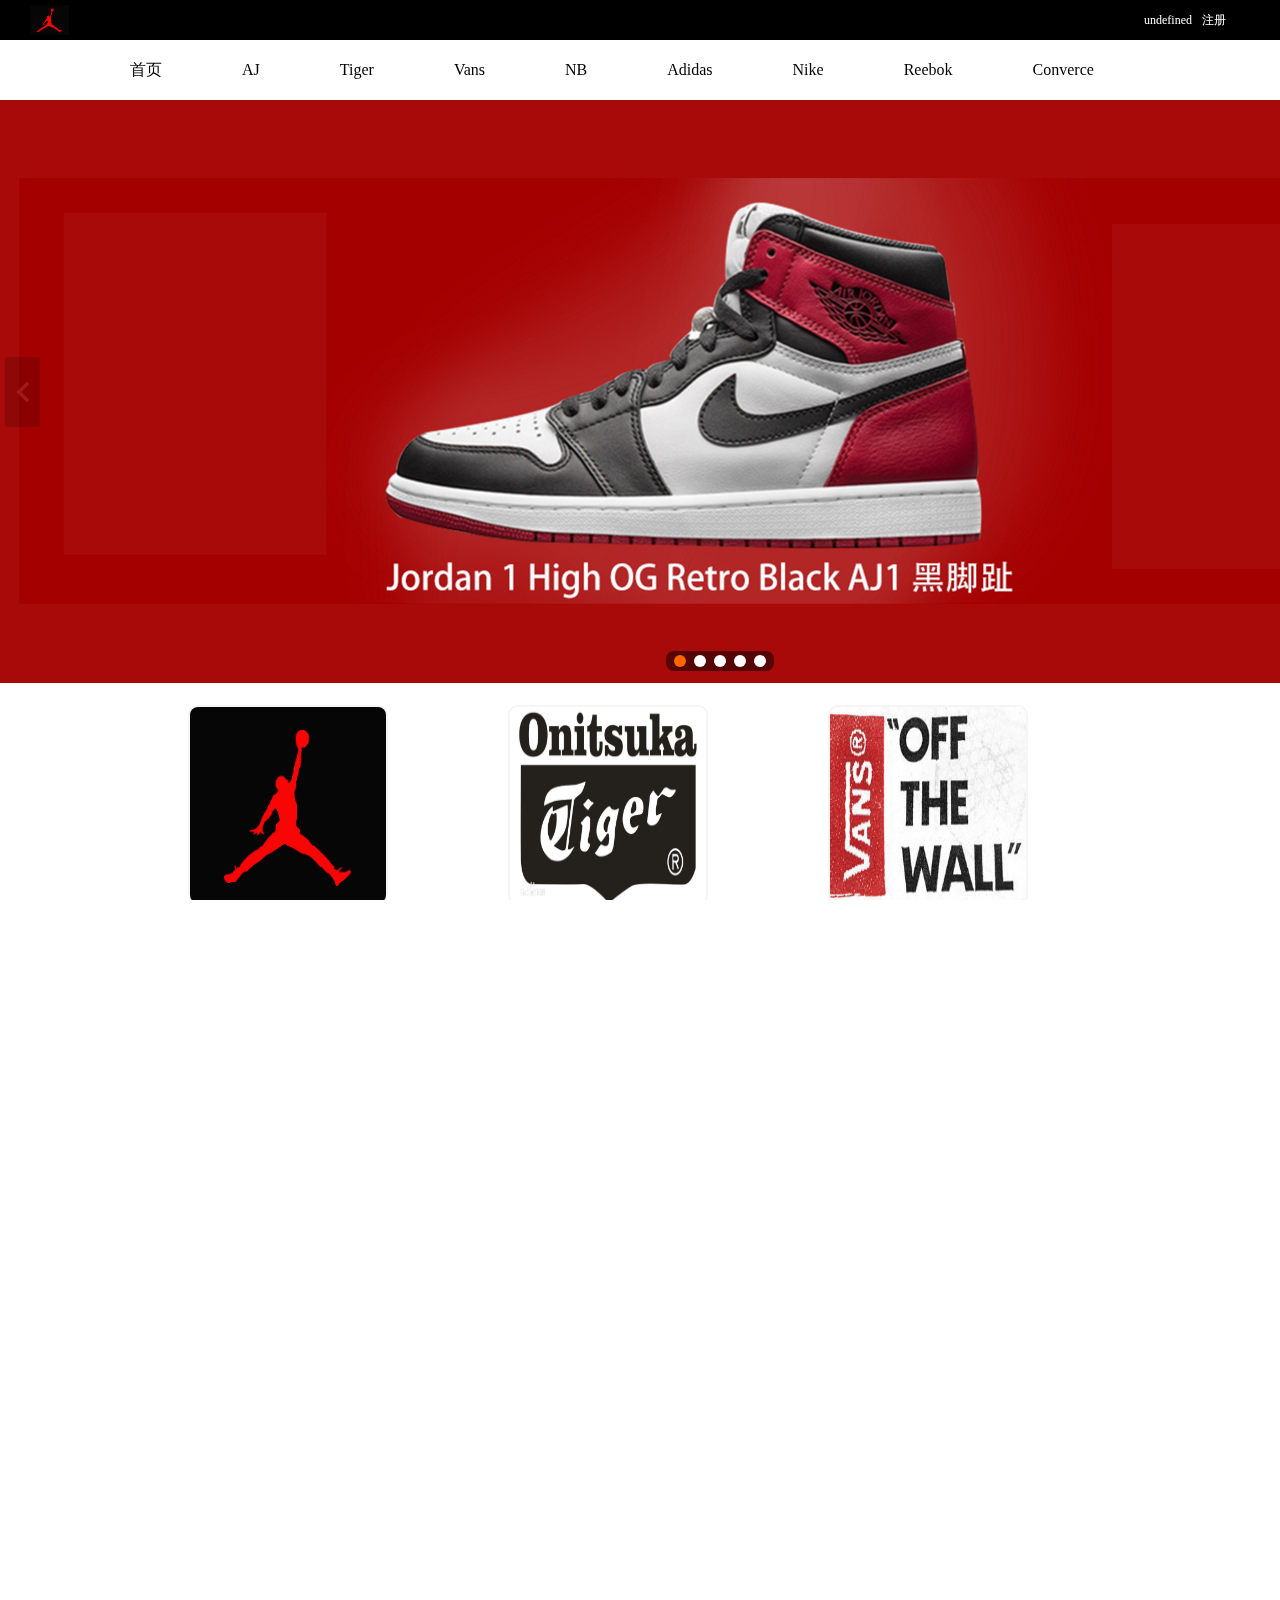
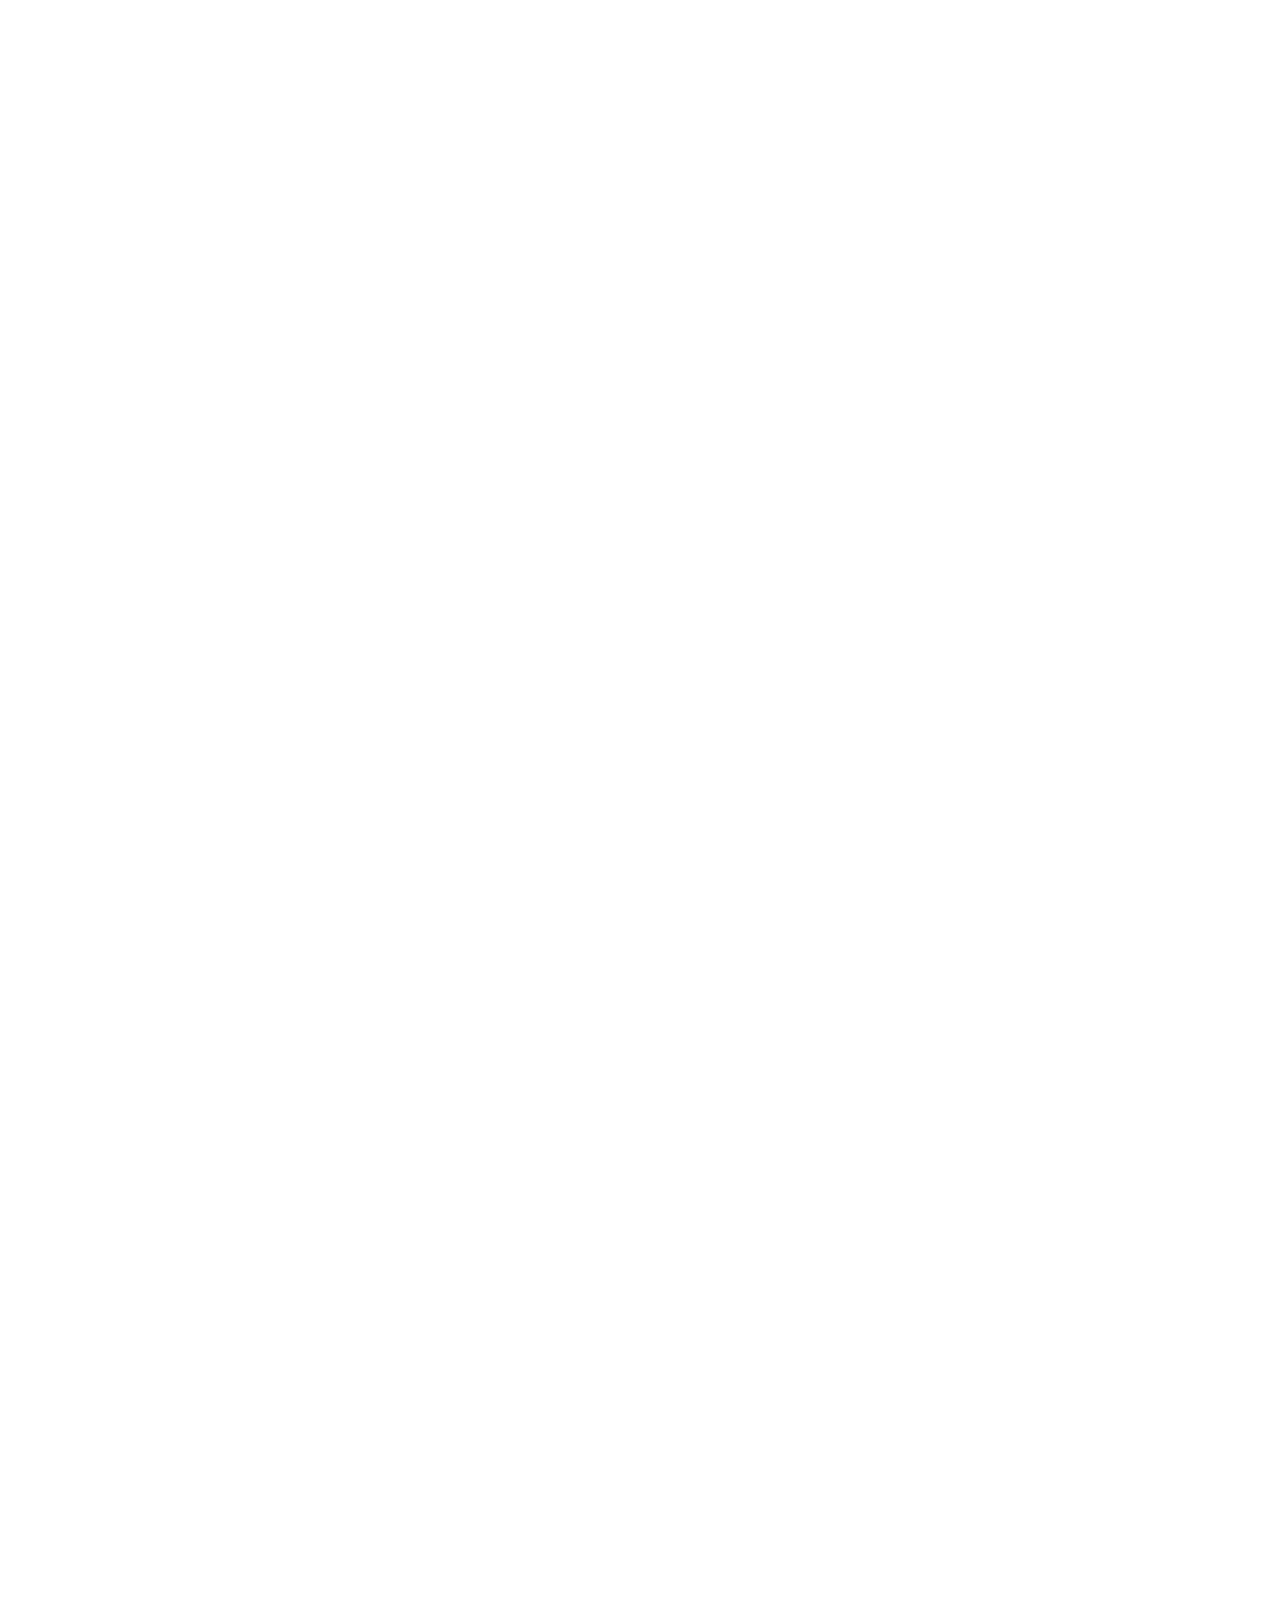
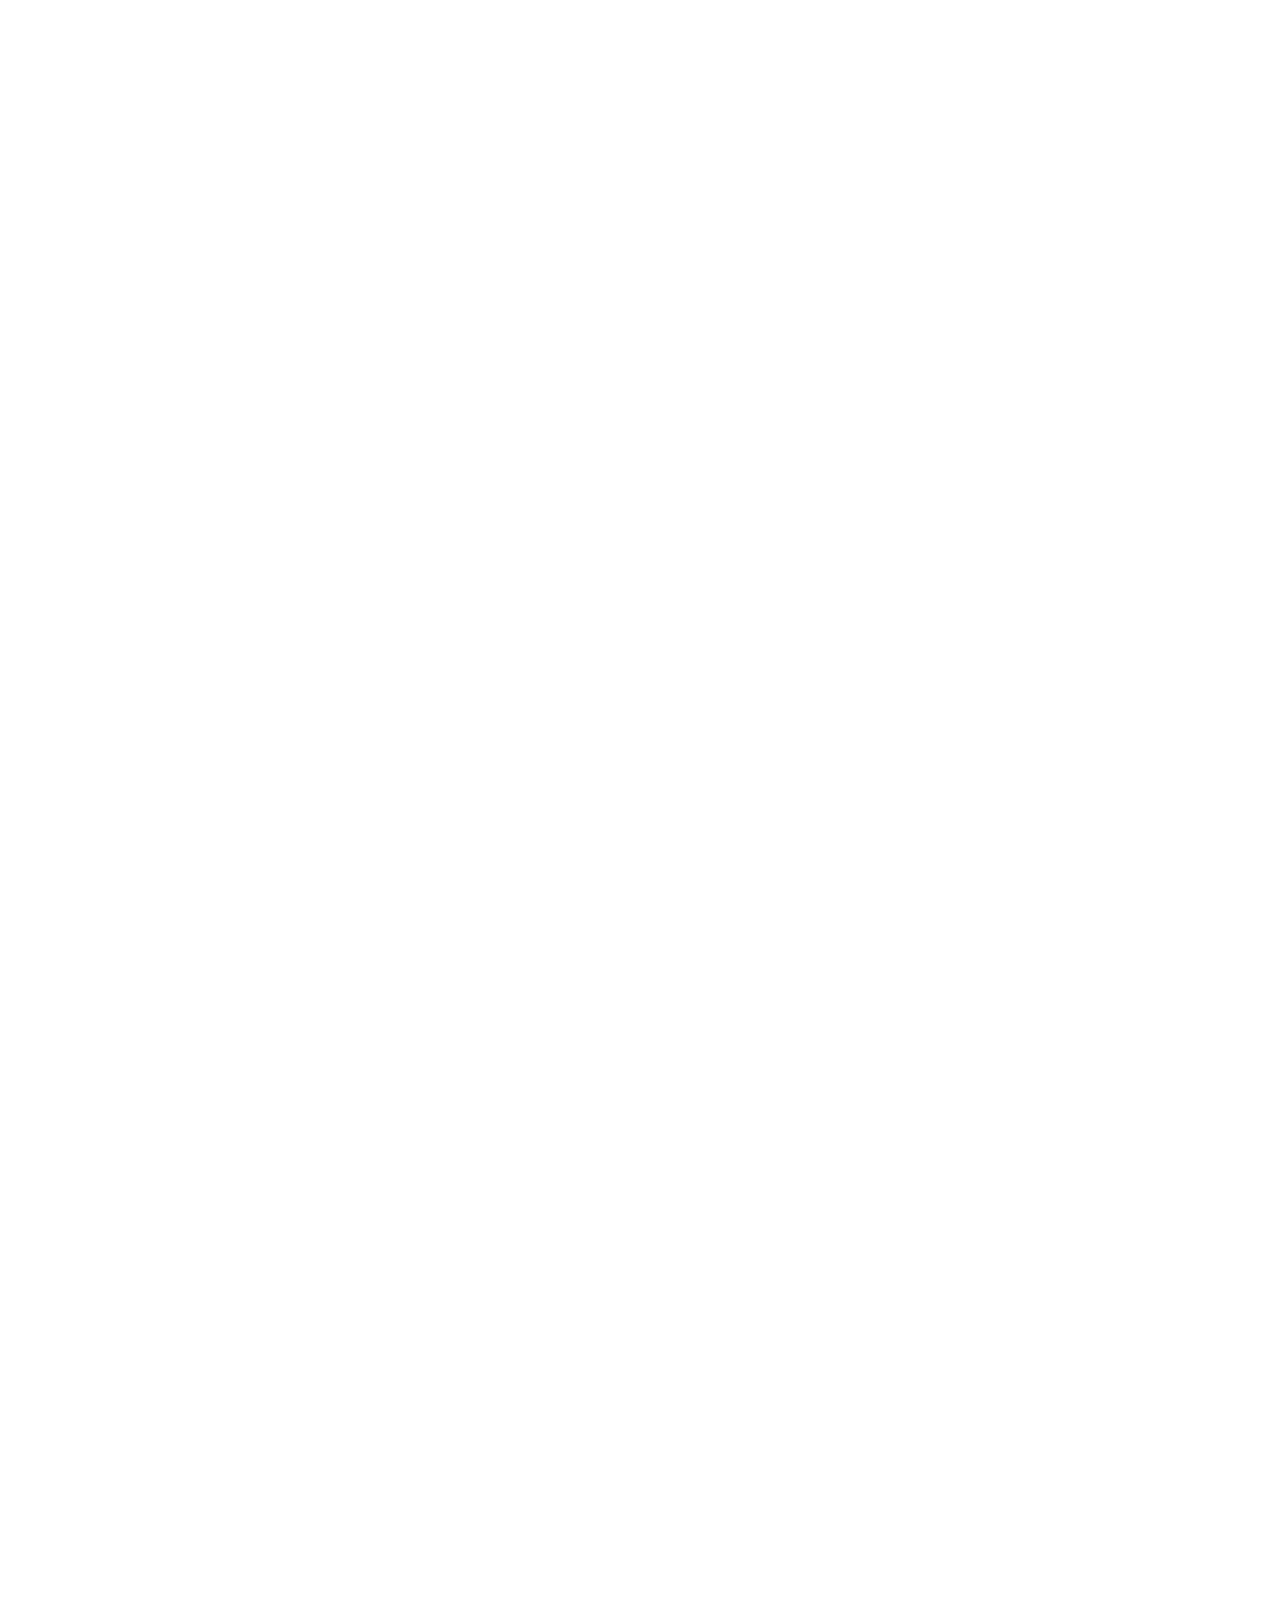
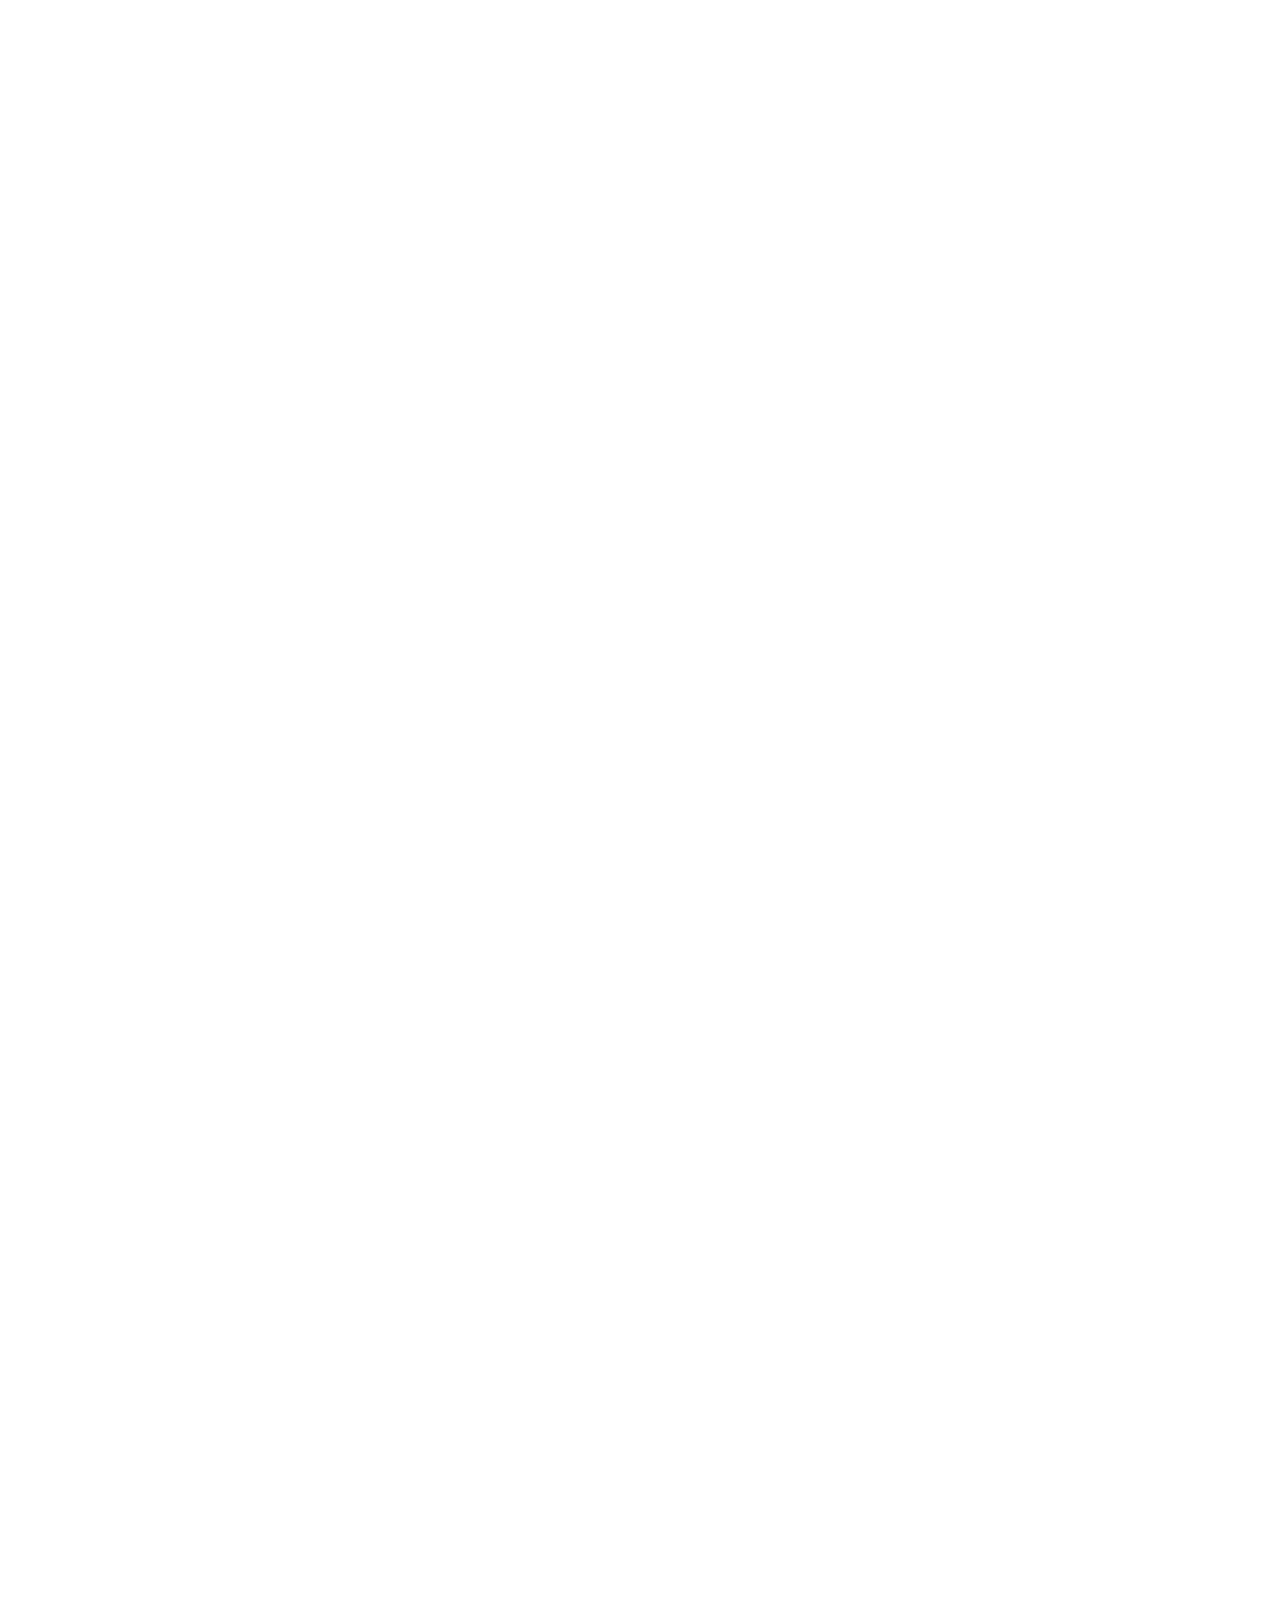
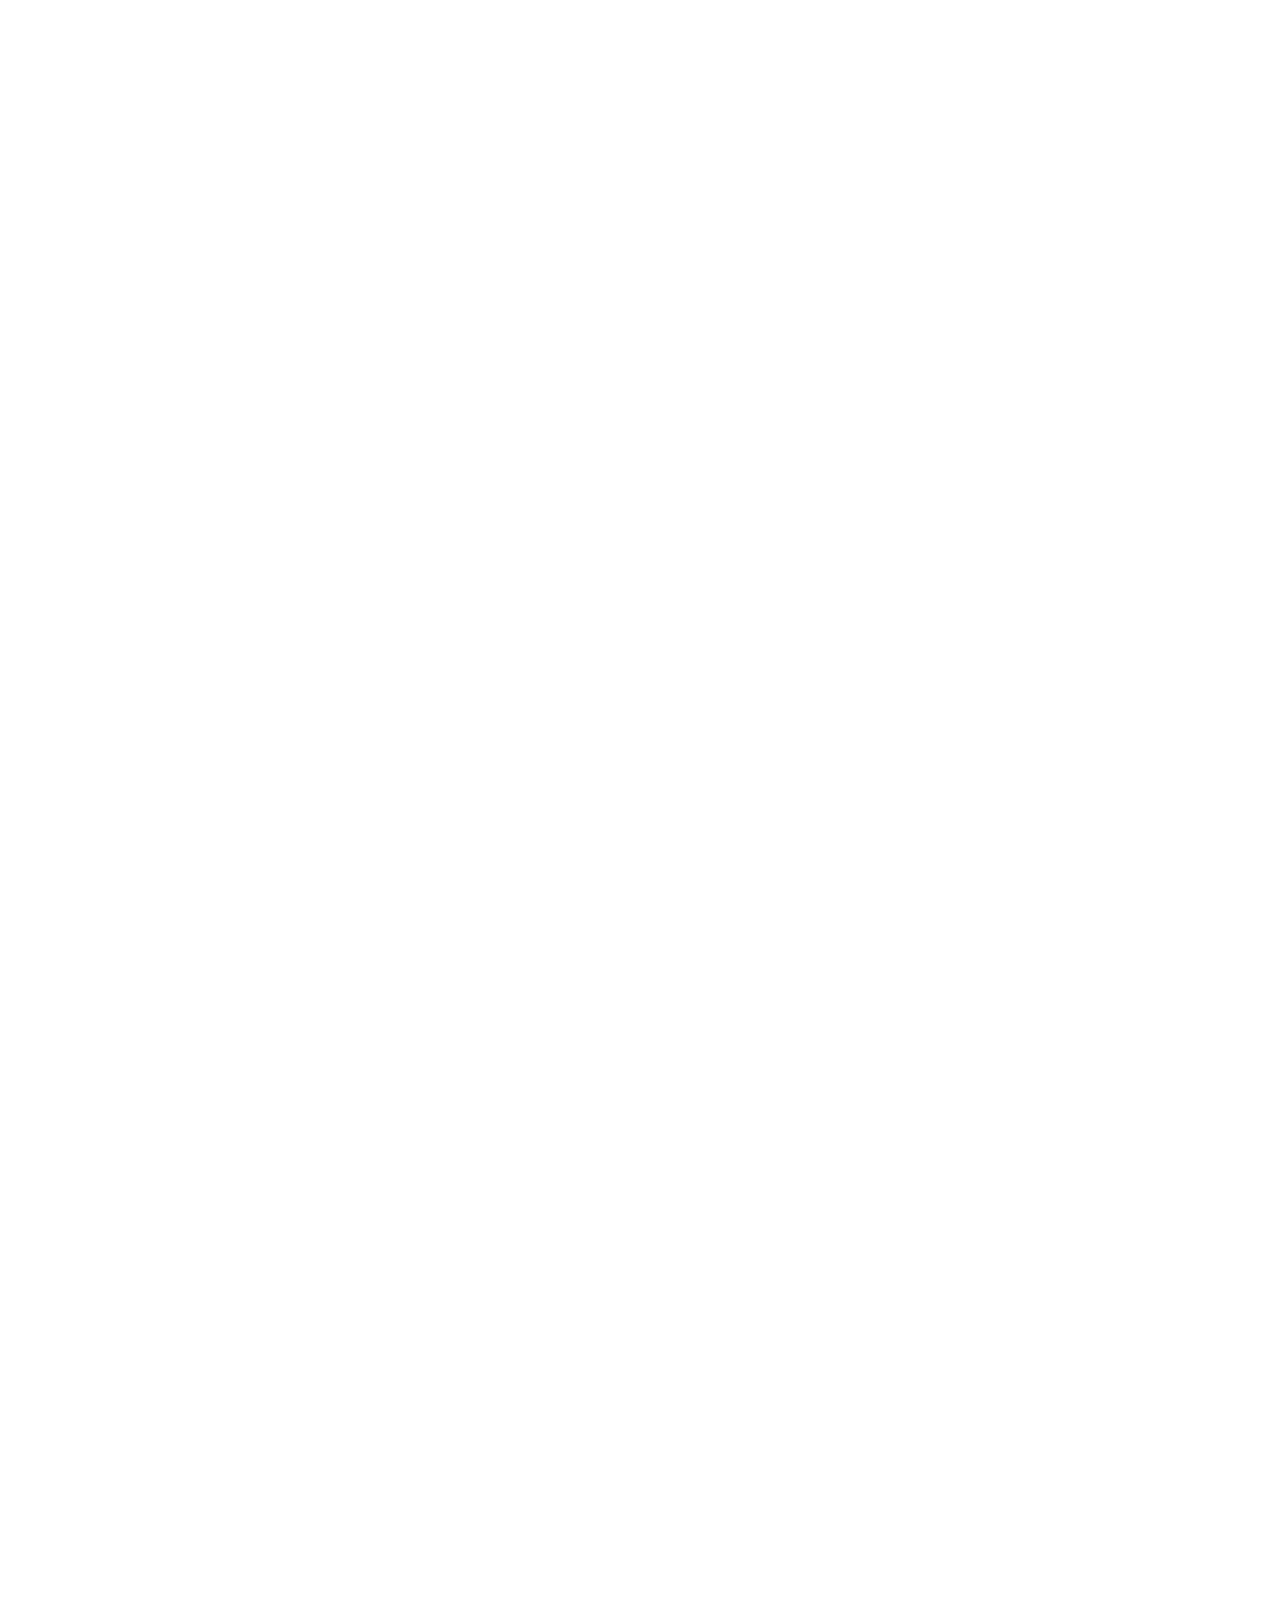
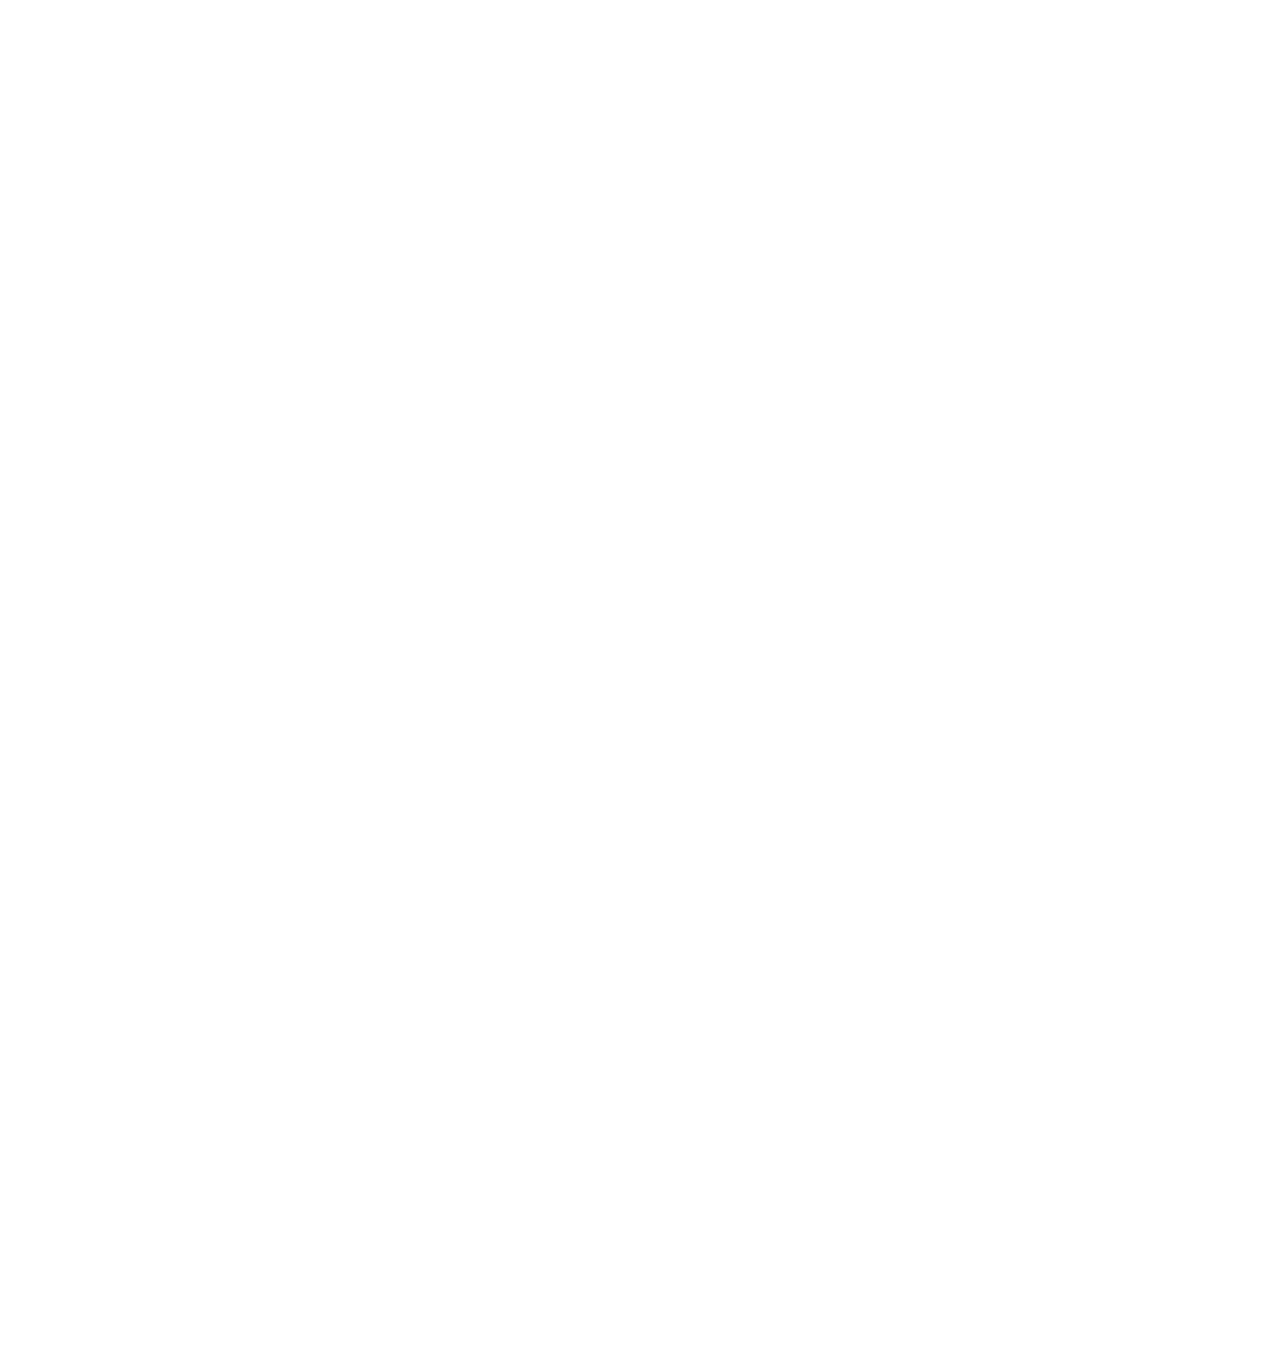
<file: index.html>
<!DOCTYPE html>
<html lang="en">
<head>
    <meta charset="UTF-8">
    <meta name="viewport" content="width=device-width, initial-scale=1">
    <meta http-equiv="Content-Type" content="text/html; charset=utf-8" />
    <meta name="keywords" content="" />
    <title>Title</title>
    <link rel="stylesheet" href="css/slide.css">
    <link rel="stylesheet" href="css/style.css" type="text/css" media="all">
    <link rel="stylesheet" href="css/bootstrap.min.css">
    <link rel="stylesheet" href="style.css">
    <script src="data.shoes.js"></script>
    <style>
        body{
            margin: 0;
            padding: 0;
            font-family: '微软雅黑';

        }
        header{
            width: 100%;
            height: 40px;
            background-color: black;
        }
        .login{
            width: 140px;
            height: 40px;
            float: right;
            margin-right: 30px;
        }
        .login a{
            line-height: 40px;
            text-decoration: none;
            color: white;
            margin-left: 10px;
            font-size: 12px;
        }
        .login a:hover{
            color: red;
        }
        nav{
            width:1100px;
            height: 60px;
            margin: 0 auto;

        }
        nav ul{
            margin: 0;
            padding: 0;
        }
        nav ul li{
            float: left;
            list-style-type: none;
        }
        nav ul li a{
            display: block;
            margin: 0 40px;

            line-height: 60px;
            text-decoration: none;
            text-align: center;
            color: black;
        }
        #fir{
            border-bottom: 2px solid black;
            color: white;
        }
        nav ul li a:hover{
            border-bottom: 2px solid black;
            color: white;
            line-height: 58px;
        }
        .banner{
            width: 100%;

        }
        .controduce{
            width: 530px;
            margin: 40px auto;
        }

        .contain{
            width: 100%;
            height: 780px;
        }
        .list{
            width: 1100px;
            height: 780px;
            margin: 0 auto;
        }
        .list_1{
            width: 1248px;
            height: 420px;
            margin-top: 20px;

        }
        .lista{
            width: 350px;
            height: 420px;
            float: left;
            margin-left: 20px;
        }
        .lista span{
            font-size: 12px;
            margin-left: 10px;
        }
        .lista img{
            width: 350px;
            -webkit-border-radius: 10px;
        }
        .lista h2{
            margin-left: 20px;
        }
        .lista a{
            color: black;
            text-decoration: none;
        }
        .lista a:hover{
            color: red;
        }
        .list_L{
            width: 440px;
            height: 2000px;
            float: left;
        }
        .list_a{
            width: 420px;
            height: 420px;
            margin-top: 20px;
        }
        .list_a span{
            font-size: 12px;
            margin-left: 10px;
        }
        .list_a img{
            width: 420px;
            -webkit-border-radius: 10px;
            height: 300px;
        }
        .list_a h2{
            margin-left: 20px;
        }
        .list_a a{
            color: black;
            text-decoration: none;
        }
        .list_a a:hover{
            color: red;
        }
        .lmg a:hover{
            background-image: url("images/a4p.PNG");
        }
        .list_R{
            width: 440px;
            height: 2000px;
            float: right;
        }
        .jordon{
            width: 100%;
            height: 574px;
            margin-top: 40px;

        }


        .xinlang{
            width: 138px;
            height: 80px;
            margin:20px auto;
        }
        .xinlang img{
            height: 40px;
            margin-top: 20px;
        }
        .sao{
            width: 120px;
            height: 160px;
            margin: 40px auto 0 auto;
        }
        .sao img{
            width: 120px;
        }

        .ck-slide{ width: 1440px; height: 583px; margin: 0 auto;}
        .ck-slide ul.ck-slide-wrapper { height: 583px;}
        #wel{
            width: 40px;
            height: 40px;
            line-height: 40px;
            float: right;
            font-size: 12px;
            color: white;
        }
        .brank{
            width: 1048px;
            height: 700px;
            margin: 40px auto 0 auto;
        }
        .brank img{
            height: 120px;
            float: left;
            margin-left: 60px;
        }
        .con{
            width: 1346px;
            height: 1400px;
            margin: 20px auto;
        }
        .con_L{
            position:relative;
            float: left;
            clear: both;
            margin: 0 auto;
            max-width: 700px;
            list-style: none;
            text-align: center;
            height: 450px;
        }
        .con_R{
            position:relative;
            float: right;
            clear: both;
            margin: 0 auto;
            padding: 1em 0 4em;
            max-width: 700px;
            list-style: none;
            text-align: center;
            height: 470px;
        }

        figure {
            position: relative;
            float: left;
            overflow: hidden;
            margin: 10px 1%;
            max-width: 802px;
            max-height: 508px;
            text-align: center;
            cursor: pointer;
        }
        figure.effect-julia img {
            max-width: none;
            height: 400px;
            -webkit-transition: opacity 1s, -webkit-transform 1s;
            transition: opacity 1s, transform 1s;
            -webkit-backface-visibility: hidden;
            backface-visibility: hidden;
        }
        figure.effect-julia figcaption {
            text-align:justify;
        }
        figure.effect-julia h2 {
            color:#fff;
            top:-350px;
            left:60px;
            font-size:40px;
            position: relative;
            padding: 0.5em 0;
        }
        figure.effect-julia p {
            width:50%;
            display: inline-block;
            position:relative;
            top:-330px;
            left:60px;
            margin-top:20px;
            padding: 0.4em 1em;
            background: rgba(255,255,255,0.9);
            color: #2f3238;
            text-transform: none;
            font-weight:bold;
            font-size:100%;
            -webkit-transition: opacity 0.35s, -webkit-transform 0.35s;
            transition: opacity 0.35s, transform 0.35s;
            -webkit-transform: translate3d(-400px,0,0);
            transform: translate3d(-400px,0,0);
        }
        figure.effect-julia p:first-child {
            -webkit-transition-delay: 0.15s;
            transition-delay: 0.15s;
        }

        figure.effect-julia p:nth-of-type(2) {
            -webkit-transition-delay: 0.1s;
            transition-delay: 0.1s;
        }

        figure.effect-julia p:nth-of-type(3) {
            -webkit-transition-delay: 0.05s;
            transition-delay: 0.05s;
        }

        figure.effect-julia:hover p:first-child {
            -webkit-transition-delay: 0s;
            transition-delay: 0s;
        }

        figure.effect-julia:hover p:nth-of-type(2) {
            -webkit-transition-delay: 0.05s;
            transition-delay: 0.05s;
        }

        figure.effect-julia:hover p:nth-of-type(3) {
            -webkit-transition-delay: 0.1s;
            transition-delay: 0.1s;
        }

        figure.effect-julia:hover img {
            opacity: 0.4;
            -webkit-transform: scale3d(1.1,1.1,1);
            transform: scale3d(1.1,1.1,1);
        }

        figure.effect-julia:hover p {
            opacity: 1;
            -webkit-transform: translate3d(0,0,0);
            transform: translate3d(0,0,0);
        }
        .nine{
            width: 1346px;
            height: 400px;
        }

        #main{width:1024px;height:473px;margin:-60px auto 0 auto;}
        #main ul{list-style:none;}
        #main ul li{width:200px;height:240px;float:left;position:relative; margin-right: 60px;margin-left: 60px;}
        #main ul li img{border:2px solid #F5F5F5;-webkit-transition:1s ease;-moz-transition:1s ease;-webkit-border-radius: 10px;}
        #main .info{width:240px;height:100px;border:10px solid #F5F5F5;background:#deddcd;position:absolute;bottom:-50px;right:0;-webkit-transition:1s ease;-moz-transition:1s ease;-moz-transform:rotatey(30deg);-webkit-transform:rotatey(30deg);}
        #main .info h2{text-align:center;line-height:70px;color:#7a3f3a;font-weight:normal;font-size:20px;}
        #main .info p{padding:0 20px;font-size:14px;}
        #main .info a{display:block;width:100px;height:30px;background:#7a3f3a;color:#FFF;border-radius:5px;text-decoration:none;text-align:center;line-height:30px;margin:10px auto;}

        #main ul li:hover .info{-webkit-transform:rotatey(0deg);-moz-transform:rotatey(0deg);right:30px;bottom:-70px;}
        #main ul li:hover img{-webkit-transform:rotatey(360deg);-moz-transform:rotatey(360deg);}
        .lanren p { padding: 1em; font-family: monospace; font-size: 2em; }
        .lanren button { margin: auto; text-align: center; display: block; width: 250px; height: 70px; background: orange; border: 0; cursor: pointer; position: absolute; left: 0; right: 0; border-radius: 3px; font-family: monospace; font-size: 2em; }
        .lanren article { width: 100%; box-sizing: border-box; }

    </style>
    <script src="js.cookie-2.1.0.min.js"></script>
    <script src="js/jquery-2.1.4.min.js"></script>
    <script src="js/easyResponsiveTabs.js"></script>
    <script type="text/javascript">
        $(document).ready(function () {
            $('#horizontalTab').easyResponsiveTabs({
                type: 'default', //Types: default, vertical, accordion
                width: 'auto', //auto or any width like 600px
                fit: true   // 100% fit in a container
            });
        });
    </script>

</head>
<body>
<header>
    <img src="images/air0.jpg" id="logo" style="height: 30px;float: left;margin-left: 30px;margin-top: 5px;">

    <div class="login">
        <a href="login.html" id="user">登陆</a><a href="register.html">注册</a>
    </div>
    <div id="wel"></div>
</header>
<nav>
    <ul>
        <li><a href="#" >首页</a></li>
        <li><a href="jordon.html">AJ</a></li>
        <li><a href="tiger.html">Tiger</a></li>
        <li><a href="#">Vans</a></li>
        <li><a href="#">NB</a></li>
        <li><a href="#">Adidas</a></li>
        <li><a href="#">Nike</a></li>
        <li><a href="#">Reebok</a></li>
        <li><a href="#">Converce</a></li>

    </ul>
</nav>






<!-- html -->
<div class="ck-slide">
    <ul class="ck-slide-wrapper">
        <li>
            <a href="javascript:"><img src="images/333.jpg" alt="" style="width: 100%;"></a>
        </li>
        <li style="display:none">
            <a href="javascript:"><img src="images/pa.jpg" alt="" style="width: 100%;"></a>
        </li>
        <li style="display:none">
            <a href="javascript:"><img src="images/111.jpg" alt="" style="width: 100%;"></a>
        </li>
        <li style="display:none">
            <a href="javascript:"><img src="images/555.jpg" alt="" style="width: 100%;"></a>
        </li>
        <li style="display:none">
            <a href="javascript:"><img src="images/666.jpg" alt="" style="width: 100%;"></a>
        </li>
    </ul>
    <a href="javascript:;" class="ctrl-slide ck-prev">上一张</a> <a href="javascript:;" class="ctrl-slide ck-next">下一张</a>
    <div class="ck-slidebox">
        <div class="slideWrap">
            <ul class="dot-wrap">
                <li class="current"><em>1</em></li>
                <li><em>2</em></li>
                <li><em>3</em></li>
                <li><em>4</em></li>
                <li><em>5</em></li>
            </ul>
        </div>
    </div>
</div>

<!-- js -->

<script src="js/jquery-1.8.3.min.js"></script>
<!--<script src="js/slide.min.js"></script>-->
<script src="js/slide.js"></script>
<script>
    $('.ck-slide').ckSlide({
        autoPlay: true,//默认为不自动播放，需要时请以此设置
        dir: 'x',//默认效果淡隐淡出，x为水平移动，y 为垂直滚动
        interval:2000//默认间隔2000毫秒

    });
</script>
<!-- Demo end -->






<style>
    * { margin: 0; padding: 0;}
    html, body { height: 100%; overflow-x: hidden;}
    .main h1 { width: 100%; margin: 40px auto; font: 32px "Microsoft Yahei"; text-align:center;}
    /*注释*/
    .zhushi{width:900px;margin: 30px auto; }/*注释*/
    .zhushi p{ line-height:24px; ;font-size:16px;text-align:left;}
</style>


<!--<div class="brank">-->
    <!---->
    <!--<a href="#"> <img src="images/air0.jpg"></a>-->
    <!--<a href="#"> <img src="images/tiger.png"></a>-->
    <!--<a href="#"><img src="images/vans.jpg"></a>-->
    <!--<a href="#"><img src="images/nb.jpg"></a>-->
<!--</div>-->
<!--<div class="brank">-->
    <!--<a href="#"> <img src="images/ad.PNG"></a>-->
    <!--<a href="#"> <img src="images/nike.jpg"></a>-->
    <!--<a href="#"><img src="images/ruibu1.PNG"></a>-->
    <!--<a href="#"><img src="images/kw.jpg"></a>-->
<!--</div>-->
    <!--<div class="nine">-->
        <!--<div class="albums-tab">-->
            <!--<div class="albums-tab-thumb sim-anim-6">-->
                <!--<img src="images/air0.jpg" class="all studio"/>-->
                <!--<img src="images/air0.jpg" class="all studio"/>-->
                <!--<img src="images/air0.jpg" class="all studio"/>-->
                <!--<img src="images/air0.jpg" class="all studio"/>-->
                <!--<img src="images/air0.jpg" class="all studio"/>-->
                <!--<img src="images/a5pp.PNG" class="all studio"/>-->
                <!--<img src="images/a5pp.PNG" class="all studio"/>-->
                <!--<img src="images/a5pp.PNG" class="all studio"/>-->
                <!--<img src="images/air0.jpg" class="all studio"/>-->
            <!--</div>-->
        <!--</div>-->
        <!--<div class="albums-tab">-->
            <!--<div class="albums-tab-thumb sim-anim-5">-->
                <!--<img src="images/air0.jpg" class="all studio"/>-->
                <!--<img src="images/air0.jpg" class="all studio"/>-->
                <!--<img src="images/air0.jpg" class="all studio"/>-->
                <!--<img src="images/air0.jpg" class="all studio"/>-->
                <!--<img src="images/air0.jpg" class="all studio"/>-->
                <!--<img src="images/ruibu1.PNG" class="all studio"/>-->

            <!--</div>-->

        <!--</div>-->
    <!--</div>-->
<article class="lanren" style="z-index: -1;position: relative;top: 260px">
    <p id="text">Air jordon Tiger Vans Newbalance Nike Reebook</p>
    <button id="reset" data-bound="true" style="display: none;">reset</button>
</article>
<script src="index.js"></script>
<div id="main">
    <ul>
        <li> <img src="images/air0.jpg" alt="Iron Man 1" width="300" height="200">

        </li>
        <li> <img src="images/tiger.png" alt="Iron Man 2" width="300" height="200">

        </li>
        <li> <img src="images/vans.jpg" alt="Iron Man 3" width="300" height="200">

        </li>
    </ul>
    <ul>
        <li> <img src="images/nb.jpg" alt="Iron Man 1" width="300" height="200">

        </li>
        <li> <img src="images/nike.jpg" alt="Iron Man 2" width="300" height="200">

        </li>
        <li> <img src="images/ruibu1.PNG" alt="Iron Man 3" width="300" height="200">

        </li>
    </ul>
</div>






<!--<div class="xinlang">
    <img src="images/lo.PNG" >
    <img src="images/line.PNG">
    <a href="#"> <img src="images/xinl.PNG"></a>
</div>-->

<div class="jordon">

    <img src="images/444.jpg" style="width: 100%; " >

</div>



<div class="con">
    <img src="images/back1.jpg">
    <div class="con_L">
        <figure class="effect-julia">
            <img src="images/a11pp.PNG" alt="img21" id="img_0"/>
            <figcaption>
                <h2 >Air Jordon 11</h2>
                <div>
                    <p>She loves the smell of the ocean</p>
                    <p>She loves the smell of the ocean</p>
                    <p>And dives into the morning light</p>
                </div>
                <a href="#">View more</a>
            </figcaption>
        </figure>
        <img src="images/back2.jpg">


    </div>
    <div class="con_R">

        <figure class="effect-julia">
            <img src="images/a4p.PNG" alt="img21"/>
            <figcaption>
                <h2>Air Jordon 4</h2>
                <div>
                    <p>Julia dances in the deep dark</p>
                    <p>She loves the smell of the ocean</p>
                    <p>And dives into the morning light</p>
                </div>

            </figcaption>
        </figure>
        <img src="images/back3.jpg">

    </div>
    <div class="con_L">
        <figure class="effect-julia">
            <img src="images/a5pp.PNG" alt="img21"/>
            <figcaption>
                <h2>Air Jordon 5</h2>
                <div>
                    <p>Julia dances in the deep dark</p>
                    <p>She loves the smell of the ocean</p>
                    <p>And dives into the morning light</p>
                </div>
            </figcaption>
        </figure>

    </div>
</div>
<div class="jordon">

    <img src="images/mtiger.jpg" style="width: 100%; " >

</div>


<div class="con">
    <img src="images/gui11.jpg">
    <div class="con_L">
        <figure class="effect-julia">
            <img src="images/gui1.jpg" alt="img21"/>
            <figcaption>
                <h2>Passionate <span>Julia</span></h2>
                <div>
                    <p>Julia dances in the deep dark</p>
                    <p>She loves the smell of the ocean</p>
                    <p>And dives into the morning light</p>
                </div>
                <a href="#">View more</a>
            </figcaption>
        </figure>
        <img src="images/gui12.jpg">

    </div>

    <div class="con_R">
        <figure class="effect-julia">
            <img src="images/gui2.jpg" alt="img21"/>
            <figcaption>
                <h2>Passionate <span>Julia</span></h2>
                <div>
                    <p>Julia dances in the deep dark</p>
                    <p>She loves the smell of the ocean</p>
                    <p>And dives into the morning light</p>
                </div>

            </figcaption>
        </figure>
        <img src="images/gui13.jpg">
    </div>
    <div class="con_L">
        <figure class="effect-julia">
            <img src="images/gui3.jpg" alt="img21"/>
            <figcaption>
                <h2>Passionate <span>Julia</span></h2>
                <div>
                    <p>Julia dances in the deep dark</p>
                    <p>She loves the smell of the ocean</p>
                    <p>And dives into the morning light</p>
                </div>
                <a href="#">View more</a>
            </figcaption>
        </figure>

    </div>
</div>
<div class="jordon">

    <img src="images/v1.jpg" style="width: 100%; " >

</div>


<div class="con">
    <img src="images/van11.jpg">
    <div class="con_L">
        <figure class="effect-julia">
            <img src="images/van1.jpg" alt="img21"/>
            <figcaption>
                <h2>Passionate <span>Julia</span></h2>
                <div>
                    <p>Julia dances in the deep dark</p>
                    <p>She loves the smell of the ocean</p>
                    <p>And dives into the morning light</p>
                </div>
                <a href="#">View more</a>
            </figcaption>
        </figure>
        <img src="images/van12.jpg">

    </div>
    <div class="con_R">
        <figure class="effect-julia">
            <img src="images/van4.jpg" alt="img21"/>
            <figcaption>
                <h2>Passionate <span>Julia</span></h2>
                <div>
                    <p>Julia dances in the deep dark</p>
                    <p>She loves the smell of the ocean</p>
                    <p>And dives into the morning light</p>
                </div>

            </figcaption>
        </figure>
        <img src="images/van12.jpg">
    </div>
    <div class="con_L">
        <figure class="effect-julia">
            <img src="images/van5.jpg" alt="img21"/>
            <figcaption>
                <h2>Passionate <span>Julia</span></h2>
                <div>
                    <p>Julia dances in the deep dark</p>
                    <p>She loves the smell of the ocean</p>
                    <p>And dives into the morning light</p>
                </div>
                <a href="#">View more</a>
            </figcaption>
        </figure>

    </div>
</div>

<div class="jordon">

    <img src="images/newbanlances.jpg" style="width: 100%; " >

</div>


<div class="con">
    <img src="images/new12.jpg">
    <div class="con_L">
        <figure class="effect-julia">
            <img src="images/new1.jpg" alt="img21"/>
            <figcaption>
                <h2>Passionate <span>Julia</span></h2>
                <div>
                    <p>Julia dances in the deep dark</p>
                    <p>She loves the smell of the ocean</p>
                    <p>And dives into the morning light</p>
                </div>
                <a href="#">View more</a>
            </figcaption>
        </figure>
        <img src="images/new11.jpg">

    </div>
    <div class="con_R">
        <figure class="effect-julia">
            <img src="images/new2.jpg" alt="img21"/>
            <figcaption>
                <h2>Passionate <span>Julia</span></h2>
                <div>
                    <p>Julia dances in the deep dark</p>
                    <p>She loves the smell of the ocean</p>
                    <p>And dives into the morning light</p>
                </div>

            </figcaption>
        </figure>
        <img src="images/new11.jpg">
    </div>
    <div class="con_L">
        <figure class="effect-julia">
            <img src="images/new4.jpg" alt="img21"/>
            <figcaption>
                <h2>Passionate <span>Julia</span></h2>
                <div>
                    <p>Julia dances in the deep dark</p>
                    <p>She loves the smell of the ocean</p>
                    <p>And dives into the morning light</p>
                </div>
                <a href="#">View more</a>
            </figcaption>
        </figure>

    </div>
</div>

<!--<div class="list_L">

    <div class="list_a" id="ia">
         <img src="images/a1.PNG" id="mg">
        <span id="no"></span>
        <h2><a href="#" id="name"></a></h2>
        <span id="inform"></span>

    </div>
    <div class="list_a" id="ib">
        <a href="#"> <img src="images/aj44p.PNG"></a>
        <span>408452</span>
        <a href="#"><h2>AIR JORDON 4</h2></a>
        <span>Air Jordan 4 Alternate </span>
    </div>
    <div class="list_a" id="ic">
        <a href="#"> <img src="images/a5p.PNG"></a>
        <span>440888</span>
        <a href="#"><h2>AIR JORDON 5</h2></a>
        <span>Air Jordan 5 Olympic </span>
    </div>
    <div class="list_a" id="id">
        <a href="#"> <img src="images/aa6p.PNG"></a>
        <span>384664</span>
        <a href="#"><h2>AIR JORDON 6</h2></a>
        <span>Air Jordan 6 Metallic  </span>
    </div>
    <div class="list_a" id="ie">
        <a href="#"> <img src="images/a111p.PNG"></a>
        <span>384664</span>
        <a href="#"><h2>AIR JORDON 11</h2></a>
        <span>Air Jordan 11 Metallic  </span>
    </div>




</div>
<div class="list_R">
    <div class="list_a" id="if">
        <a href="#"> <img src="images/aa1p.PNG" ></a>
        <span>554724</span>
        <a href="#"><h2>AIR JORDON 1</h2></a>
        <span>Air Jordan 1 Mid  </span>
    </div>
    <div class="list_a" id="ig">
        <a href="#"> <img src="images/a4p.PNG"></a>
        <span>408452</span>
        <a href="#"><h2>AIR JORDON 4</h2></a>
        <span>Air Jordan 4 OG </span>
    </div>
    <div class="list_a" id="ih">
        <a href="#"> <img src="images/a5pp.PNG"></a>
        <span>846316</span>
        <a href="#"> <h2>AIR JORDON 5</h2></a>
        <span>Air Jordan 5 Low  </span>
    </div>
    <div class="list_a" id="ii">
        <a href="#"> <img src="images/a6pp.PNG"></a>
        <span>408452</span>
        <a href="#"><h2>AIR JORDON 6</h2></a>
        <span>Air Jordan 6 Maroon </span>
    </div>
    <div class="list_a" id="ij">
        <a href="#"> <img src="images/a11pp.PNG"></a>
        <span>384664</span>
        <a href="#"><h2>AIR JORDON 11</h2></a>
        <span>Air Jordan 11 Metallic  </span>
    </div>

</div>

</div>-->



<footer>


</footer>


<script type="javascript" src="js/jquery.min.js"></script>
<script src="data.shoes.js"></script>
<script>
    for (var i=0;i<shoes.length;i++){
        var e=document.getElementById('a'+i);
        e.setAttribute('href','jordon2.html?id='+shoes[i].id);


        $('#name_'+i).text(shoes[i].name);
        $('#no_'+i).text(shoes[i].no);
        $('#inform_'+i).text(shoes[i].inform);
        $('#img_'+i).attr('src',shoes[i].pic);
    }
</script>
<script>
    document.getElementById('user').innerText=
        Cookies.get('user');
    if(Cookies.get('user')){
        document.getElementById('wel').innerText='欢迎你';
//            '<p class="q">欢迎</p>';
    }
    /*document.getElementById('name').textContent=shoes[0].name;
     document.getElementById('no').textContent=shoes[0].no;
     document.getElementById('inform').textContent=shoes[0].inform;

     document.getElementById('namea').textContent=shoes[1].name;
     document.getElementById('noa').textContent=shoes[1].no;
     document.getElementById('informa').textContent=shoes[1].inform;

     document.getElementById('nameb').textContent=shoes[2].name;
     document.getElementById('nob').textContent=shoes[2].no;
     document.getElementById('informb').textContent=shoes[2].inform;

     document.getElementById('namec').textContent=shoes[3].name;
     document.getElementById('noc').textContent=shoes[3].no;
     document.getElementById('informc').textContent=shoes[3].inform;

     document.getElementById('named').textContent=shoes[4].name;
     document.getElementById('nod').textContent=shoes[4].no;
     document.getElementById('informd').textContent=shoes[4].inform;

     document.getElementById('namee').textContent=shoes[5].name;
     document.getElementById('noe').textContent=shoes[5].no;
     document.getElementById('informe').textContent=shoes[5].inform;*/
    /*for (var i=0;i<shoes.length;i++){
     document.getElementById('name_'+i).textContent=shoes[i].name;
     document.getElementById('no_'+i).textContent=shoes[i].no;
     document.getElementById('inform_'+i).textContent=shoes[i].inform;
     }*/
</script>
<script>

</script>
</body>
</html>
</file>
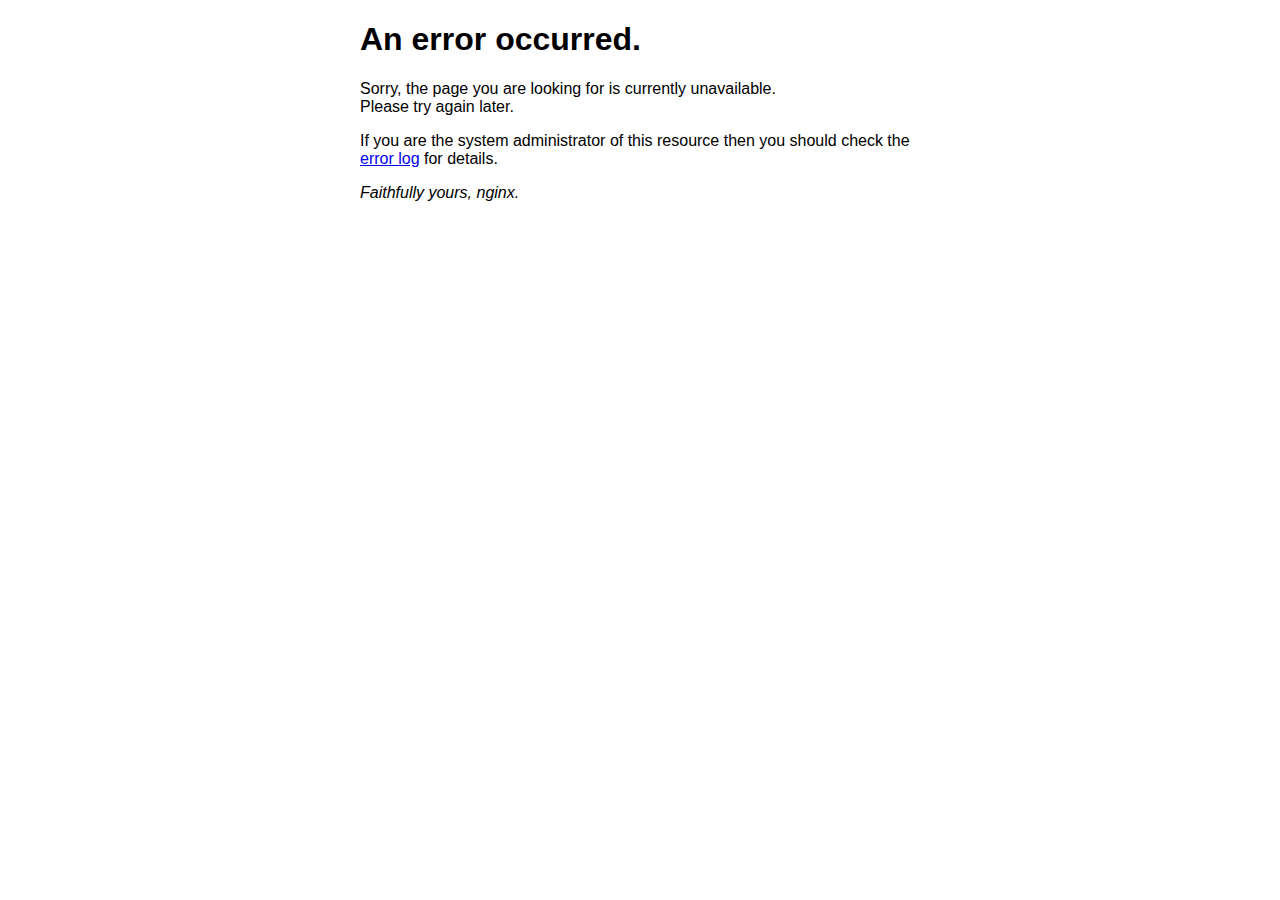
<file: 50x.html>
<!DOCTYPE html>
<html>
<head>
<title>Error</title>
<style>
    body {
        width: 35em;
        margin: 0 auto;
        font-family: Tahoma, Verdana, Arial, sans-serif;
    }
</style>
</head>
<body>
<h1>An error occurred.</h1>
<p>Sorry, the page you are looking for is currently unavailable.<br/>
Please try again later.</p>
<p>If you are the system administrator of this resource then you should check
the <a href="http://nginx.org/r/error_log">error log</a> for details.</p>
<p><em>Faithfully yours, nginx.</em></p>
</body>
</html>
</file>
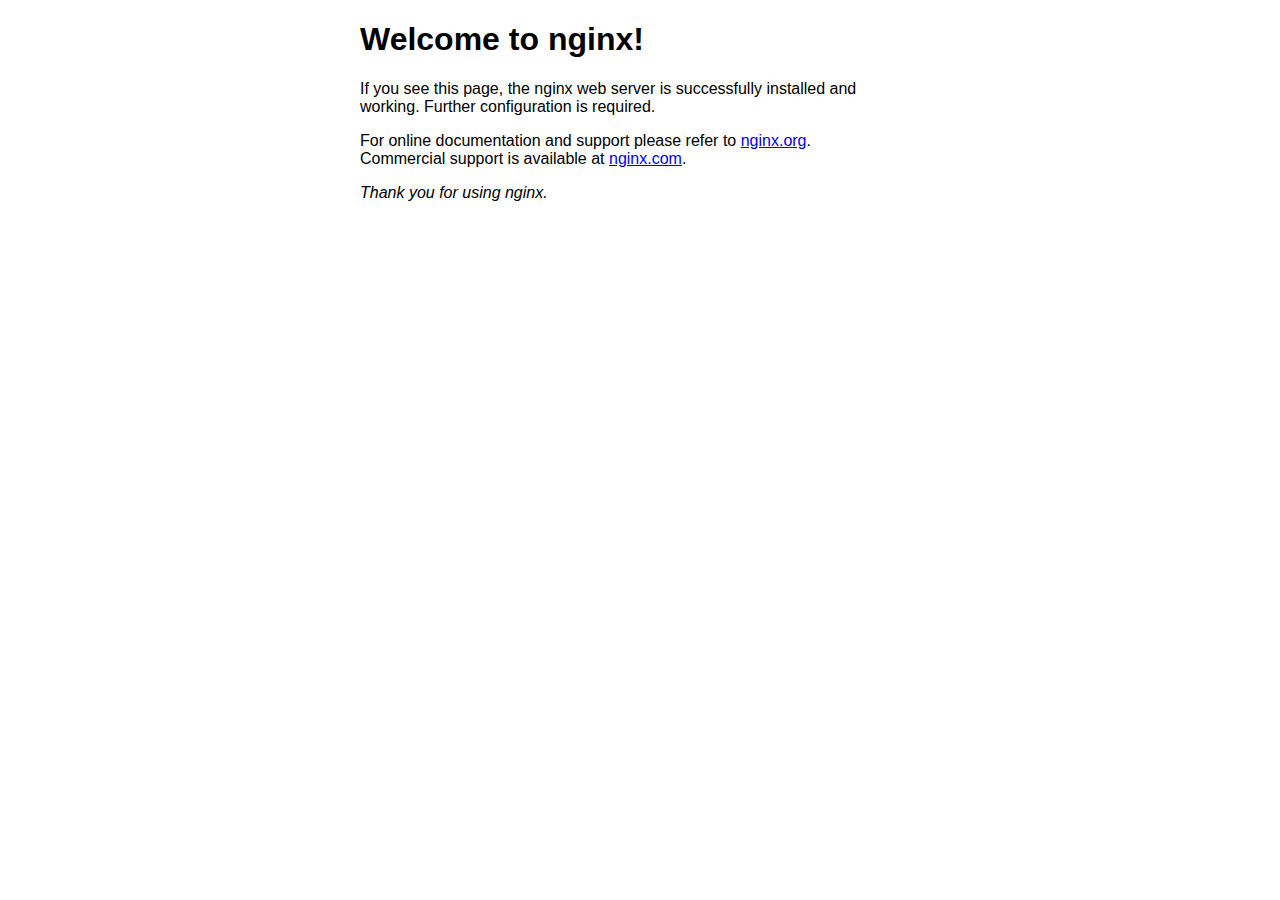
<file: gundan.html>
<!DOCTYPE html>
<html>
<head>
<title>Welcome to nginx!</title>
<style>
    body {
        width: 35em;
        margin: 0 auto;
        font-family: Tahoma, Verdana, Arial, sans-serif;
    }
</style>
</head>
<body>
<h1>Welcome to nginx!</h1>
<p>If you see this page, the nginx web server is successfully installed and
working. Further configuration is required.</p>

<p>For online documentation and support please refer to
<a href="http://nginx.org/">nginx.org</a>.<br/>
Commercial support is available at
<a href="http://nginx.com/">nginx.com</a>.</p>

<p><em>Thank you for using nginx.</em></p>
</body>
</html>
</file>
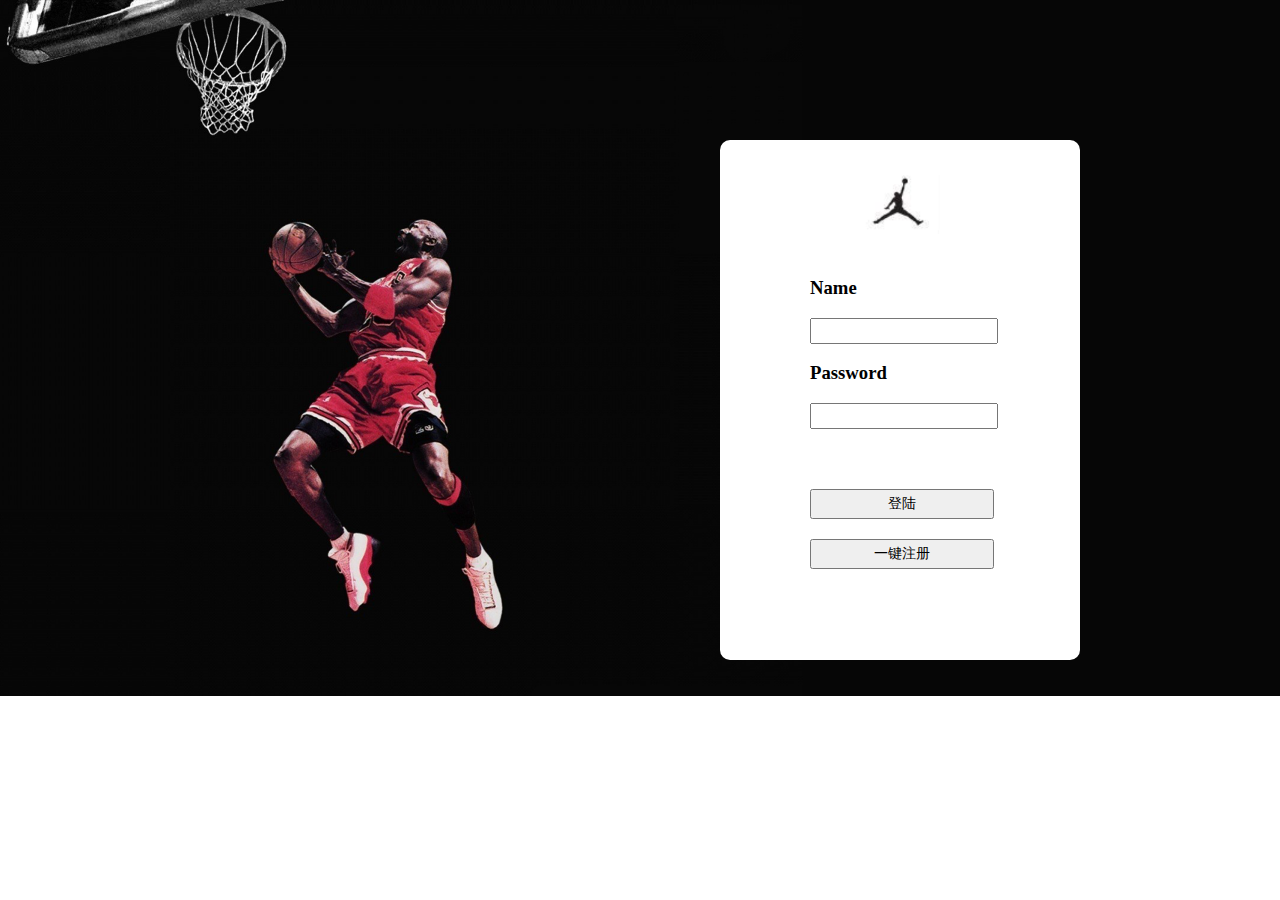
<file: login.html>
<!DOCTYPE html>
<html lang="en">
<head>
    <meta charset="UTF-8">
    <title>Title</title>
    <style>
        body{
            margin: 0;
            padding: 0;
        }
        .contain{
            width: 360px;
            height: 520px;
            background-color: white;
            float: right;
            margin:140px 200px 0 150px;
            -webkit-border-radius: 10px;
        }
        .contain img{
            width: 80px;
            margin-left: 140px;
            margin-top: 30px;
            margin-bottom: 20px;
        }
        .contain h3{
            margin-left: 90px;
        }
        .contain input{
            margin-left: 90px;
            width: 180px;
            height: 20px;
        }
        #sub{
            width: 184px;
            height: 30px;
            margin-top: 60px;
            line-height: 30px;
            font-size: 14px;
        }
        #sub:hover{
            background-color: #bc213f;
            color: white;
        }
        #register{
            width: 184px;
            height: 30px;
            margin-top: 20px;
            line-height: 30px;
            font-size: 14px;
        }
        #register:hover{
            background-color: #bc213f;
            color: white;
        }

    </style>
    <script src="js.cookie-2.1.0.min.js"></script>
</head>
<body>
<img src="images/bg2.png" style="width: 100%; position: absolute;top: 0;z-index: -1;">
<div class="contain">
    <img src="images/lo.PNG">
<h3>Name</h3><input type="text" id="name">
    <h3>Password</h3><input type="text" id="password">
    <input type="submit" id="sub" value="登陆" onclick="foo()">
    <a href="register.html"><input type="submit" id="register" value="一键注册"></a>

</div>
<script>
    var r=[{a:111 ,b:222},{a:333,b:222},{a:555,b:222},{a:777,b:222}];
    var c='';
    var d='';
    var f=0;
7
    function foo(){
        c=document.getElementById('name').value;
        d=document.getElementById('password').value;
        var user;
        var f=0;
        for(var i= 0;i< r.length;i++){
            if(r[i].a==c&&r[i].b==d){
                f=1;
                user=r[i].a;
                break;

            }else{
                f=0;
            }
        }
        if(f==0) {
            alert('失败');

        }else{
            alert('登陆成功');
            window.location.href='index2.html';
            Cookies.set('user',user);
        }
    }


</script>

</body>
</html>
</file>
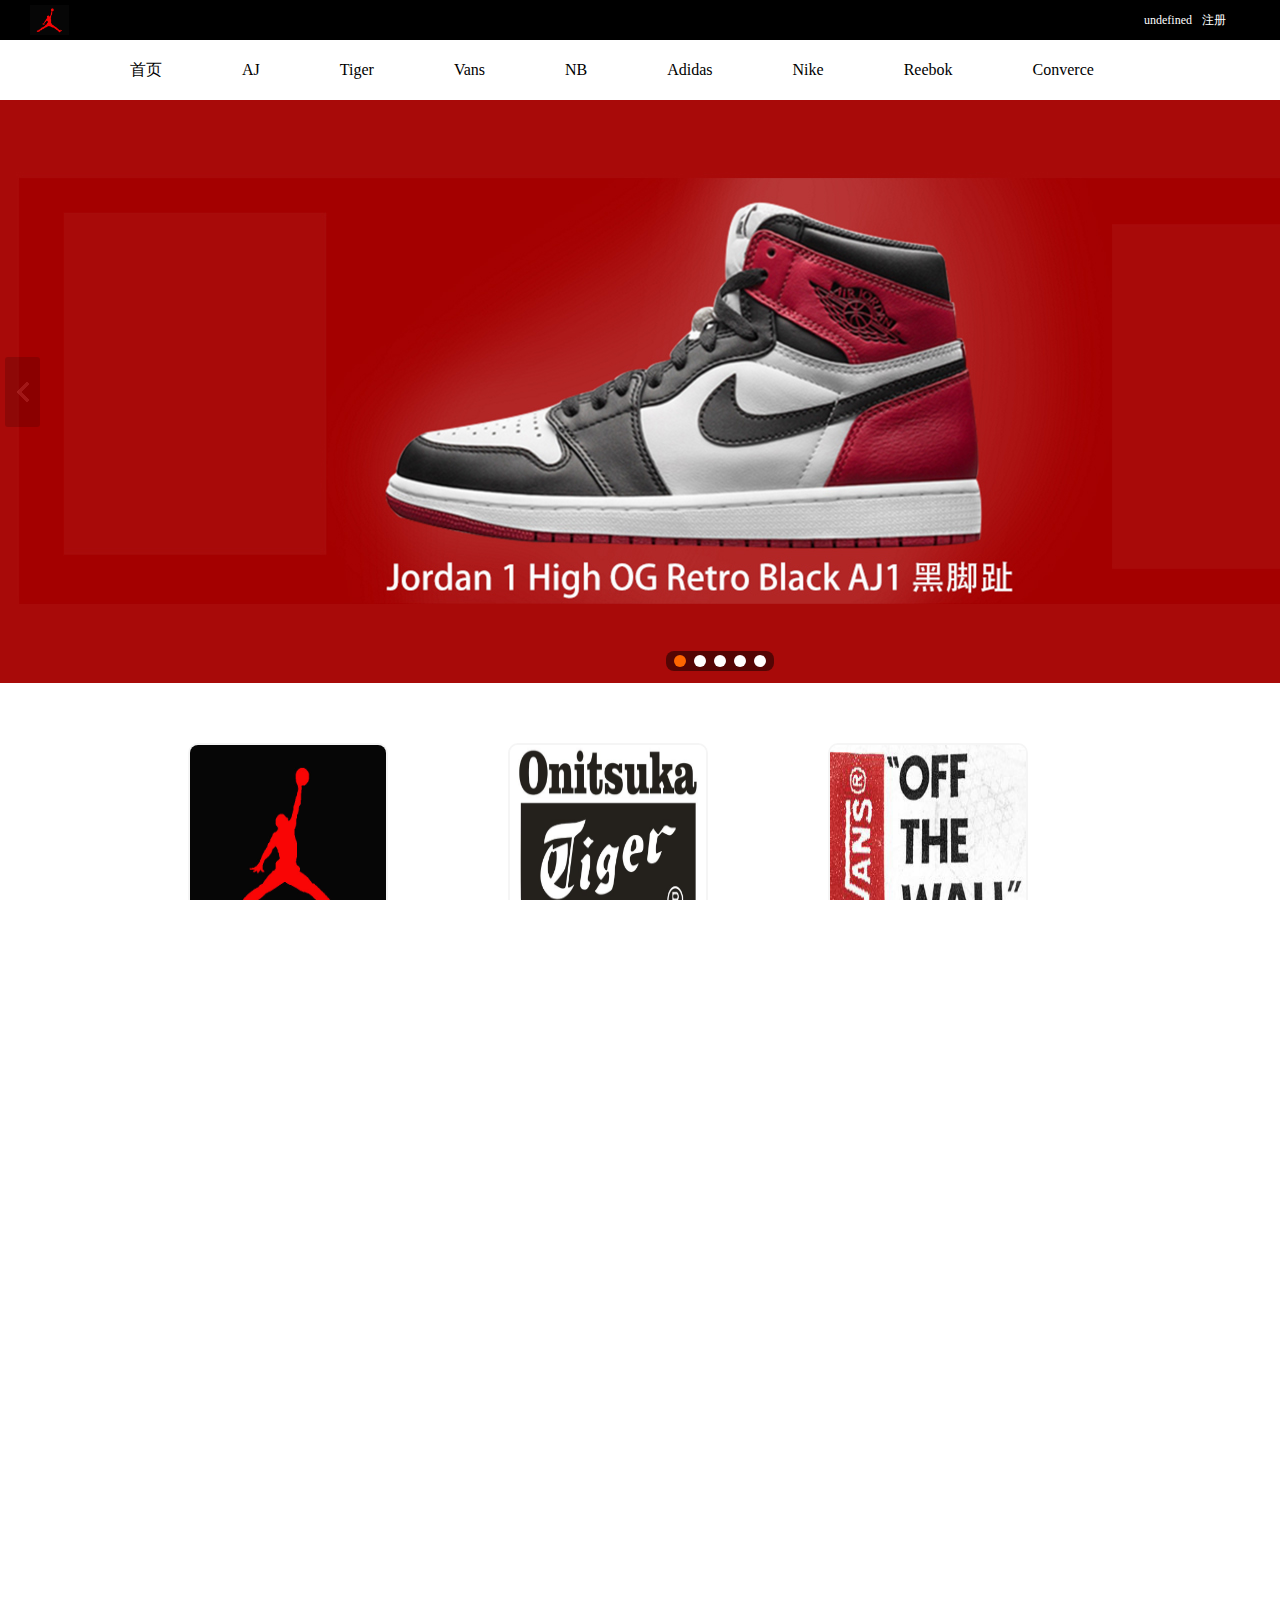
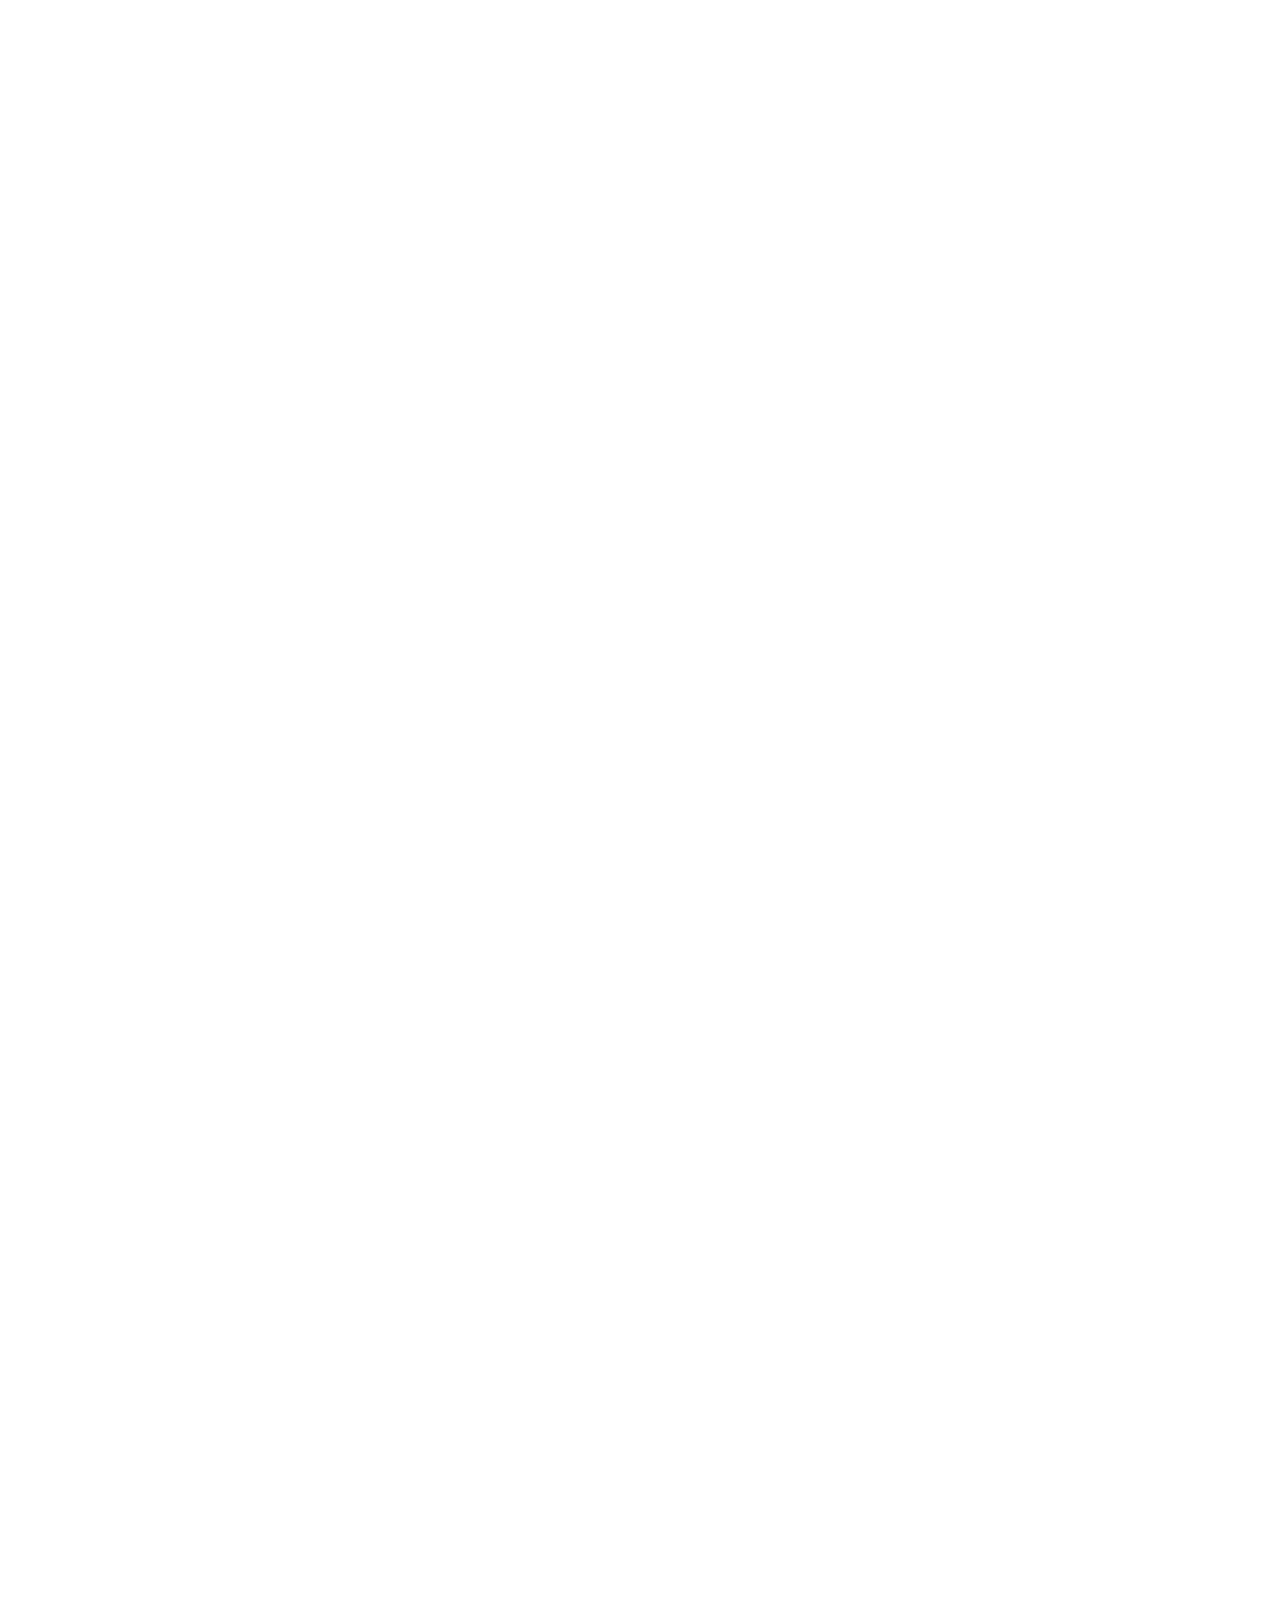
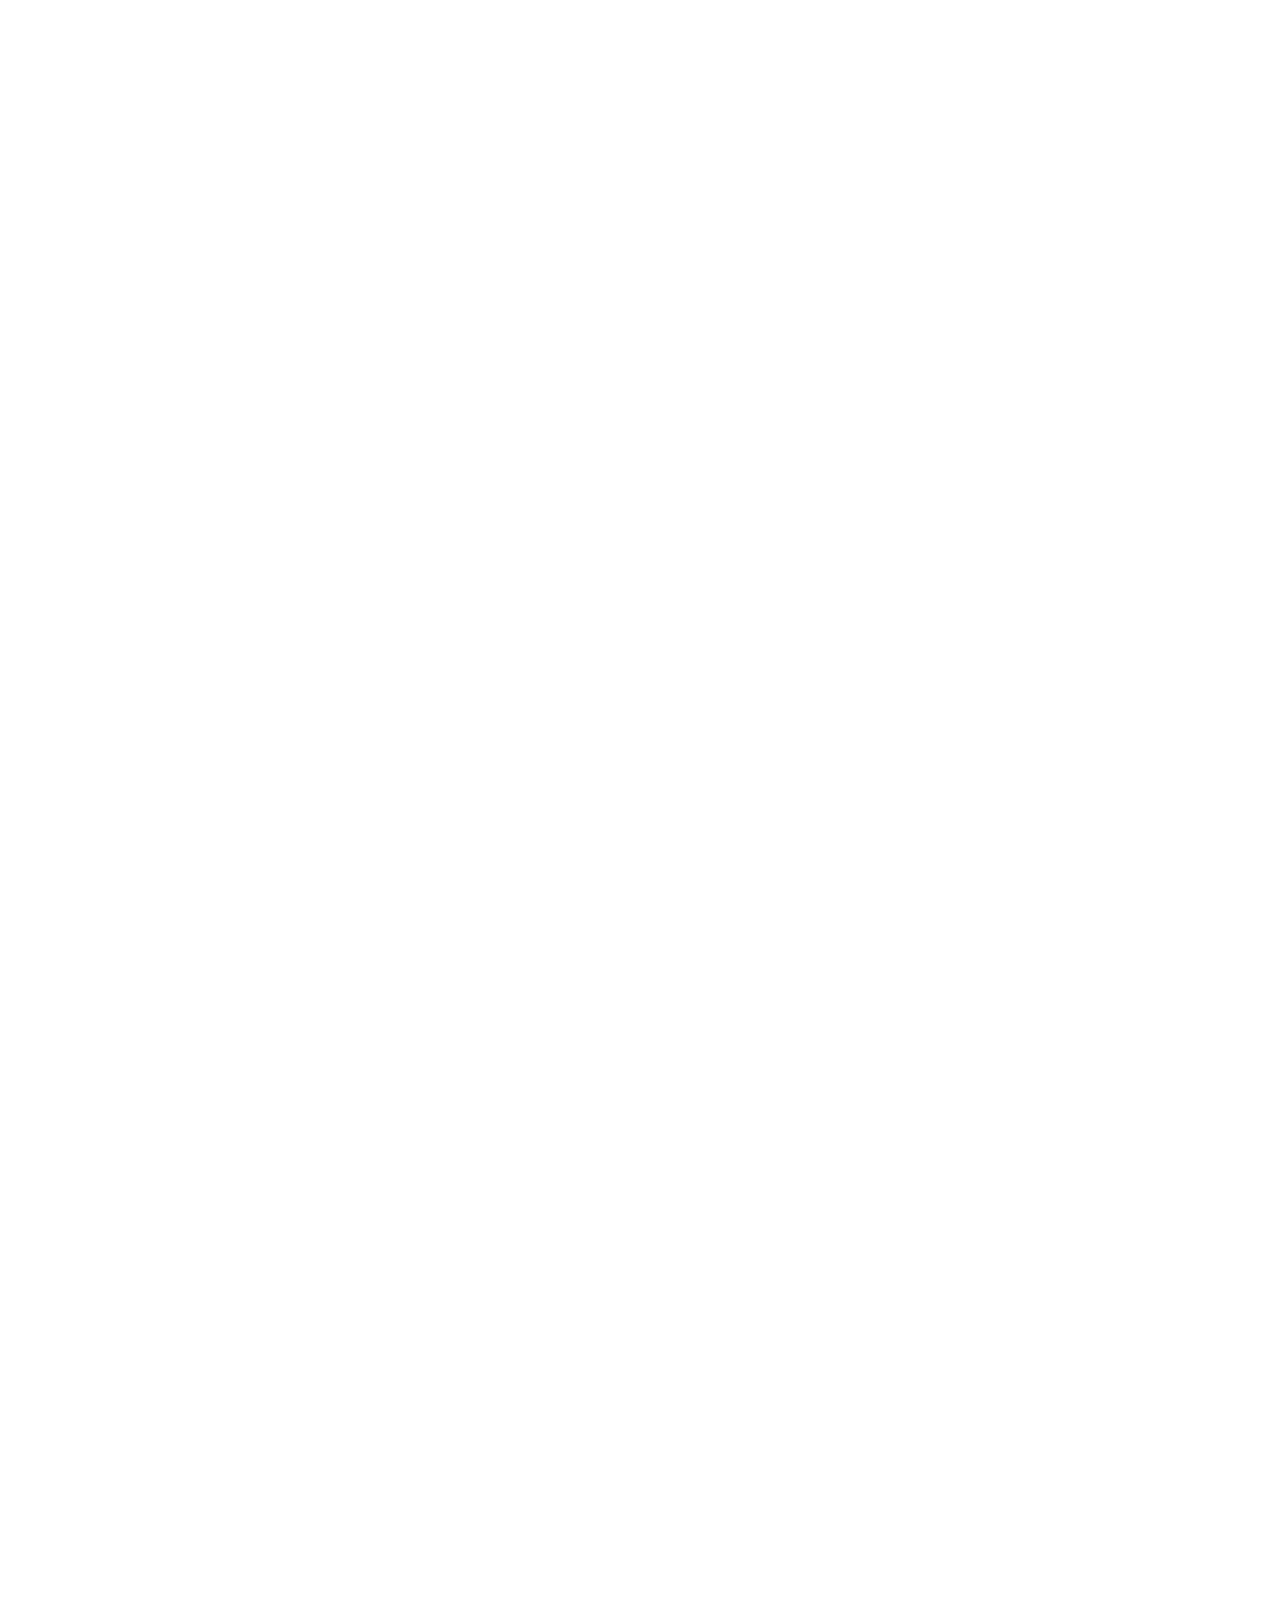
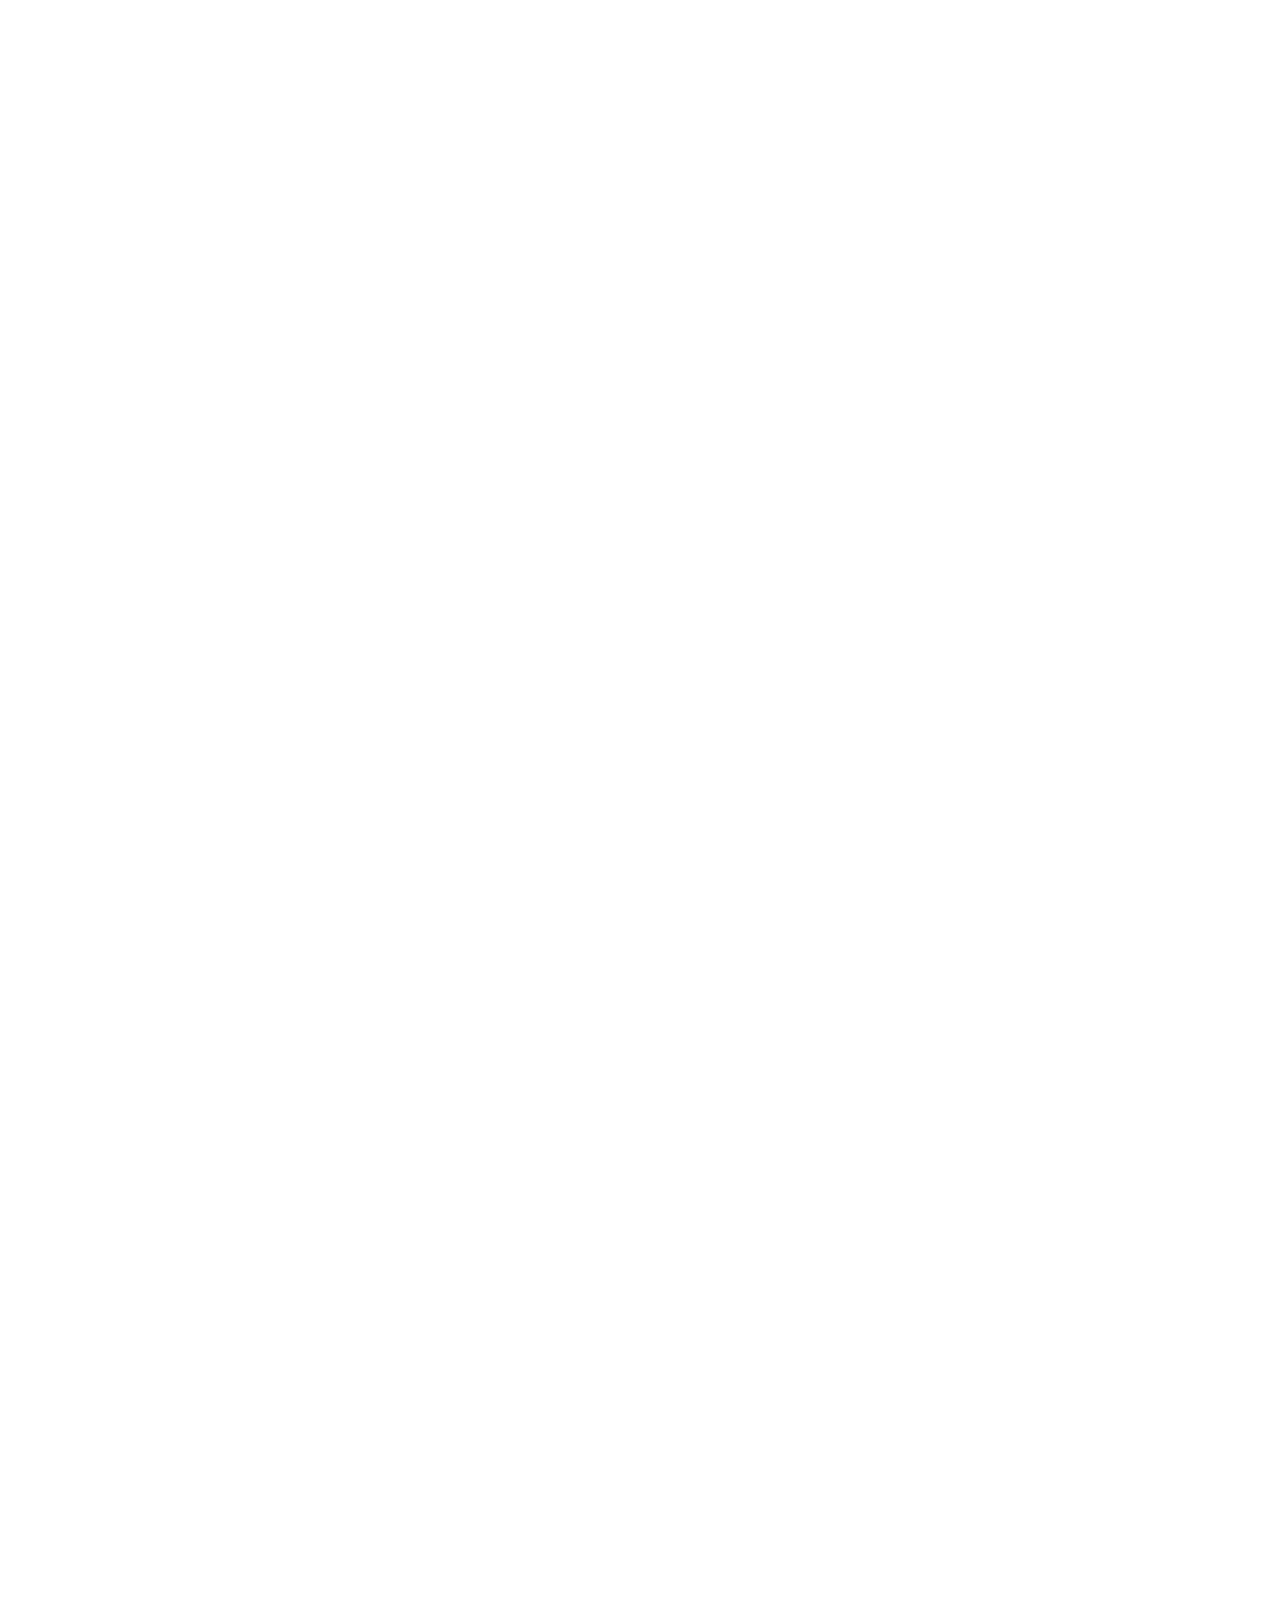
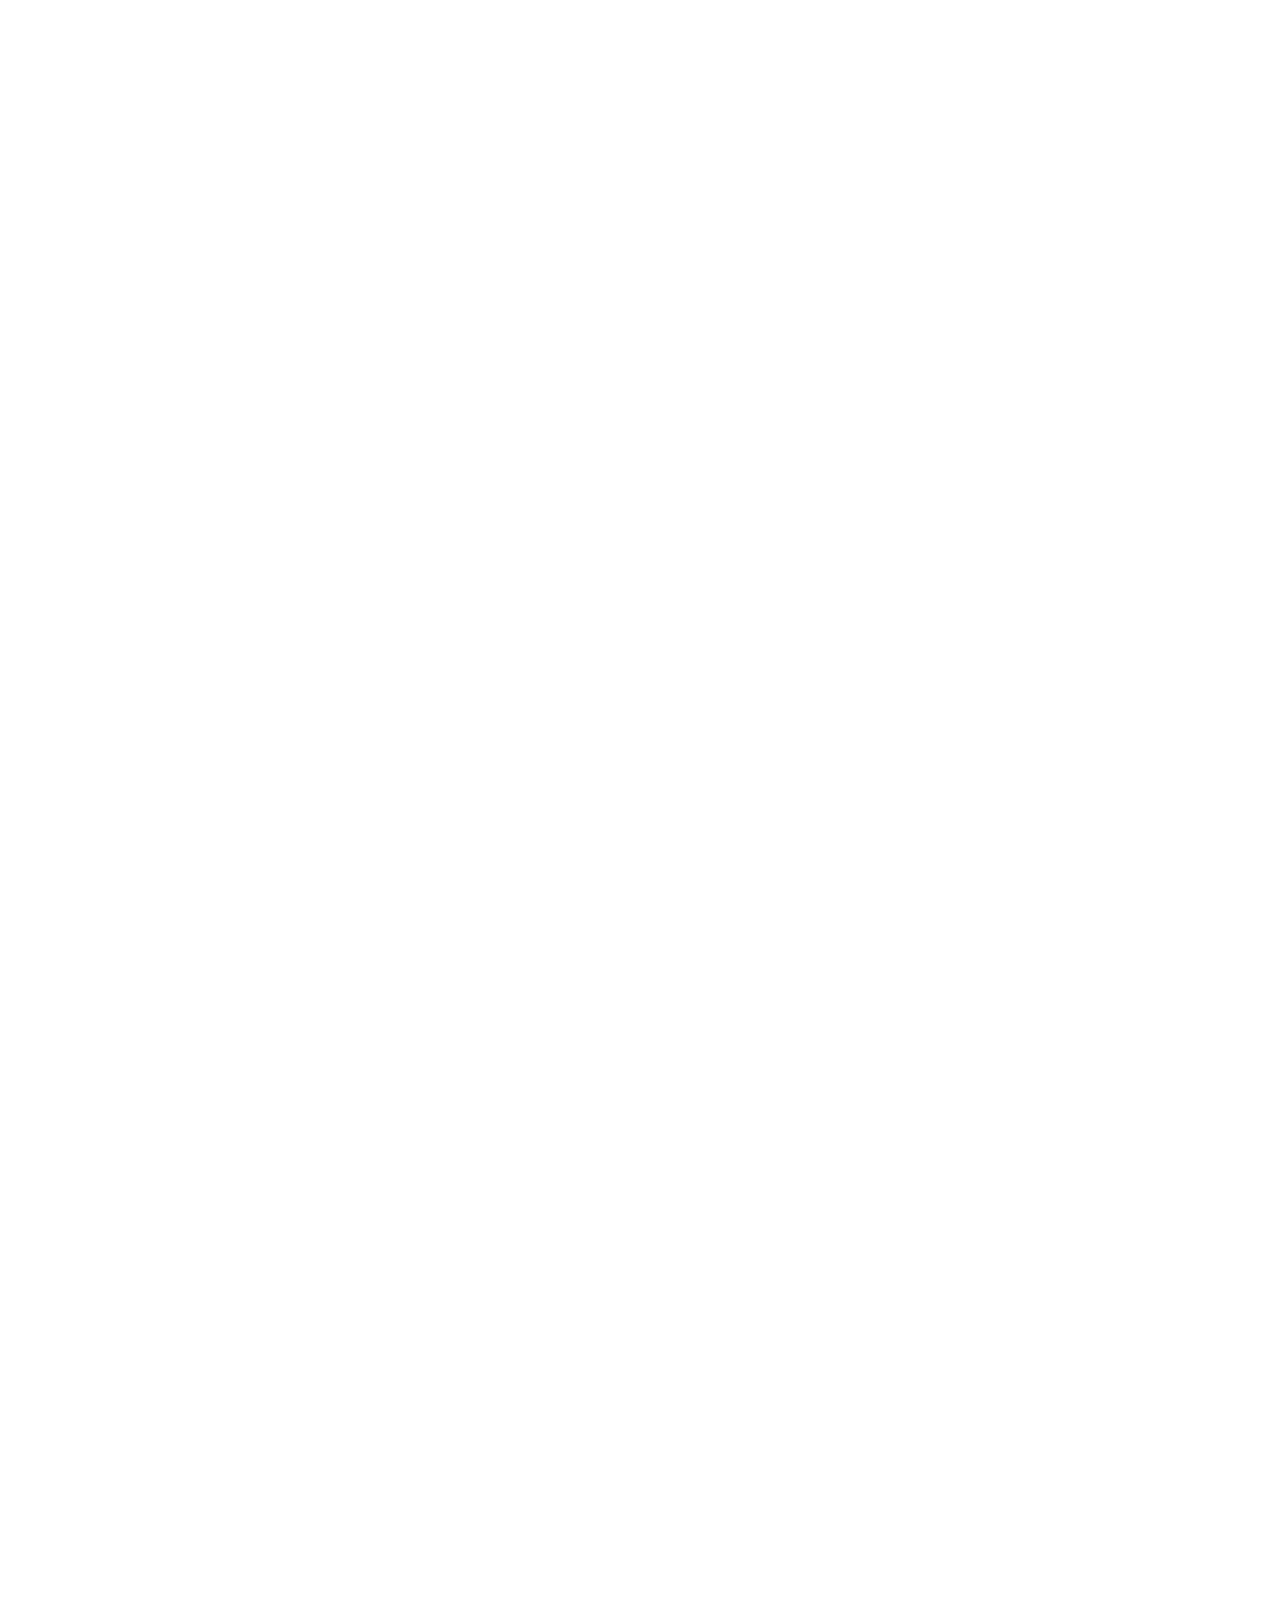
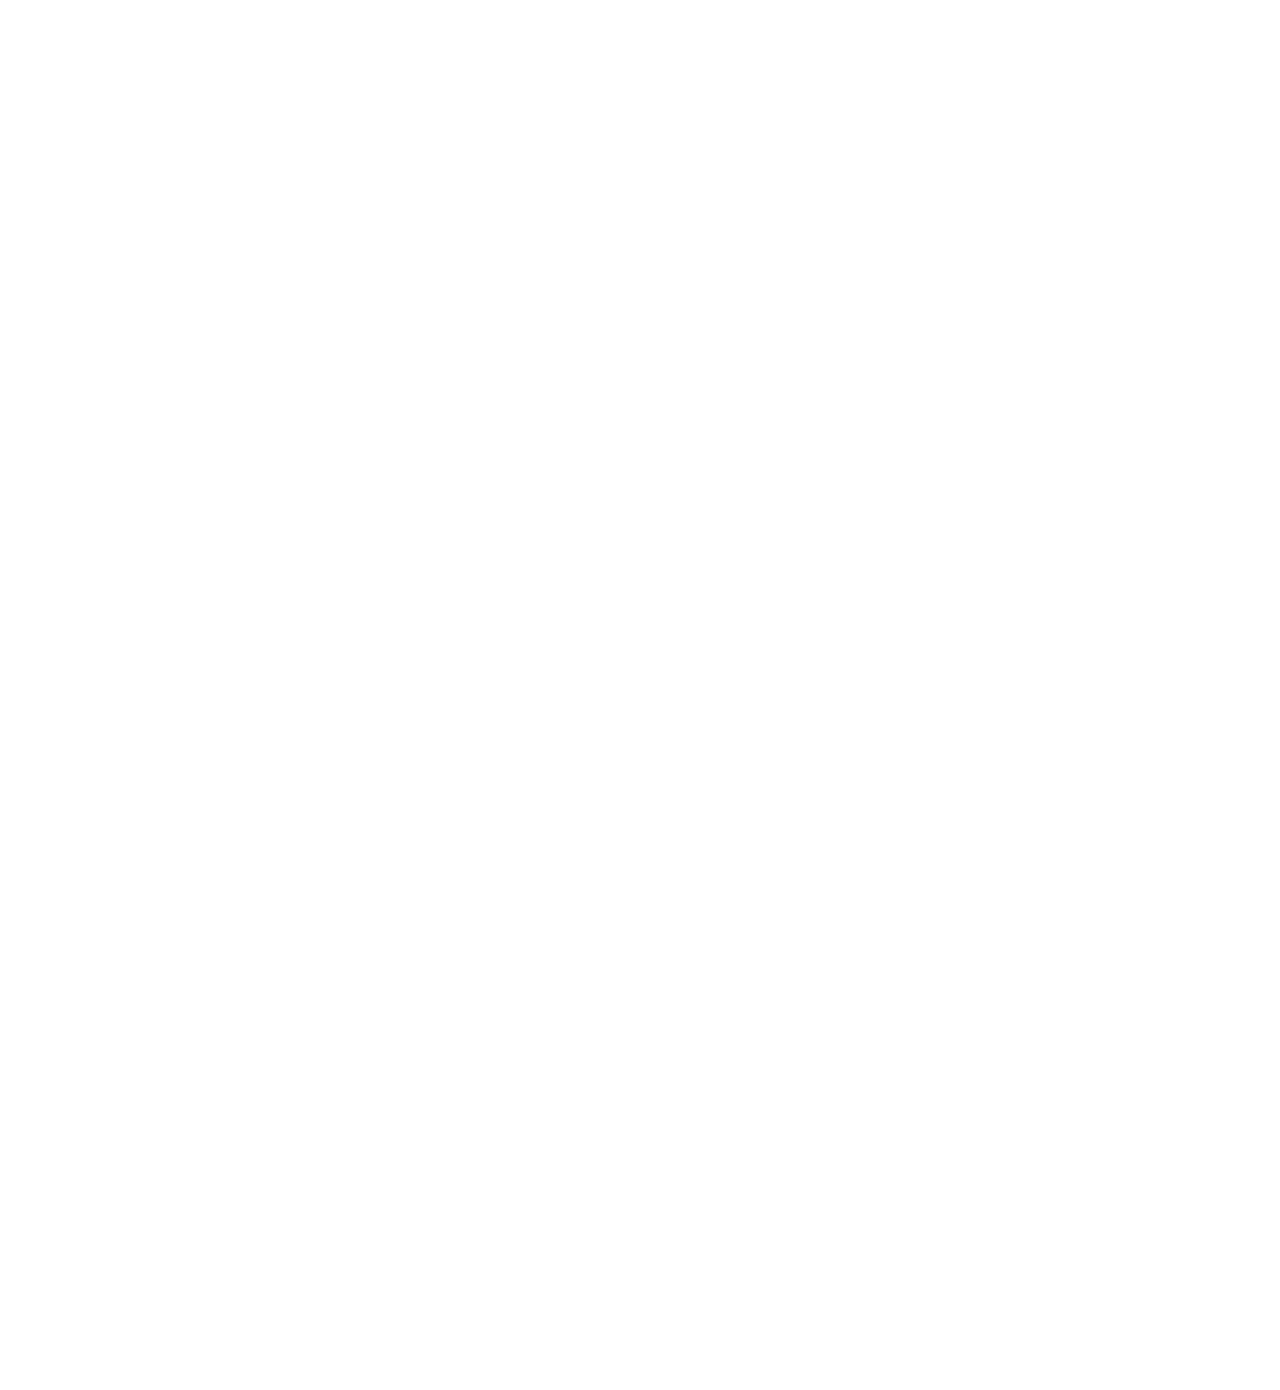
<file: new.html>
<!DOCTYPE html>
<html lang="en">
<head>
    <meta charset="UTF-8">
    <meta name="viewport" content="width=device-width, initial-scale=1">
    <meta http-equiv="Content-Type" content="text/html; charset=utf-8" />
    <meta name="keywords" content="" />
    <title>Title</title>
    <link rel="stylesheet" href="css/slide.css">
    <link rel="stylesheet" href="css/style.css" type="text/css" media="all">
    <link rel="stylesheet" href="css/bootstrap.min.css">
    <link rel="stylesheet" href="style.css">
    <link rel="stylesheet" href="dist/style.css">
    <script src="data.shoes.js"></script>
    <script src="js/jrj6out.js"></script>
    <script>try{Typekit.load({ async: false });}catch(e){}</script>
    <script src="js/prefixfree.min.js"></script>
    <script src='js/jquery.min.js'></script>
    <script src='js/TweenMax.min.js'></script>
    <script src='js/three.min.js'></script>
    <script src="js/index.js"></script>

    <style>
        body{
            margin: 0;
            padding: 0;
            font-family: '微软雅黑';

        }
        header{
            width: 100%;
            height: 40px;
            background-color: black;
        }
        .login{
            width: 140px;
            height: 40px;
            float: right;
            margin-right: 30px;
        }
        .login a{
            line-height: 40px;
            text-decoration: none;
            color: white;
            margin-left: 10px;
            font-size: 12px;
        }
        .login a:hover{
            color: red;
        }
        nav{
            width:1100px;
            height: 60px;
            margin: 0 auto;

        }
        nav ul{
            margin: 0;
            padding: 0;
        }
        nav ul li{
            float: left;
            list-style-type: none;
        }
        nav ul li a{
            display: block;
            margin: 0 40px;

            line-height: 60px;
            text-decoration: none;
            text-align: center;
            color: black;
        }
        #fir{
            border-bottom: 2px solid black;
            color: white;
        }
        nav ul li a:hover{
            border-bottom: 2px solid black;
            color: white;
            line-height: 58px;
        }
        .banner{
            width: 100%;

        }
        .controduce{
            width: 530px;
            margin: 40px auto;
        }

        .contain{
            width: 100%;
            height: 780px;
        }
        .list{
            width: 1100px;
            height: 780px;
            margin: 0 auto;
        }
        .list_1{
            width: 1248px;
            height: 420px;
            margin-top: 20px;

        }
        .lista{
            width: 350px;
            height: 420px;
            float: left;
            margin-left: 20px;
        }
        .lista span{
            font-size: 12px;
            margin-left: 10px;
        }
        .lista img{
            width: 350px;
            -webkit-border-radius: 10px;
        }
        .lista h2{
            margin-left: 20px;
        }
        .lista a{
            color: black;
            text-decoration: none;
        }
        .lista a:hover{
            color: red;
        }
        .list_L{
            width: 440px;
            height: 2000px;
            float: left;
        }
        .list_a{
            width: 420px;
            height: 420px;
            margin-top: 20px;
        }
        .list_a span{
            font-size: 12px;
            margin-left: 10px;
        }
        .list_a img{
            width: 420px;
            -webkit-border-radius: 10px;
            height: 300px;
        }
        .list_a h2{
            margin-left: 20px;
        }
        .list_a a{
            color: black;
            text-decoration: none;
        }
        .list_a a:hover{
            color: red;
        }
        .lmg a:hover{
            background-image: url("images/a4p.PNG");
        }
        .list_R{
            width: 440px;
            height: 2000px;
            float: right;
        }
        .jordon{
            width: 100%;
            height: 574px;
            margin-top: 40px;

        }


        .xinlang{
            width: 138px;
            height: 80px;
            margin:20px auto;
        }
        .xinlang img{
            height: 40px;
            margin-top: 20px;
        }
        .sao{
            width: 120px;
            height: 160px;
            margin: 40px auto 0 auto;
        }
        .sao img{
            width: 120px;
        }

        .ck-slide{ width: 1440px; height: 583px; margin: 0 auto;}
        .ck-slide ul.ck-slide-wrapper { height: 583px;}
        #wel{
            width: 40px;
            height: 40px;
            line-height: 40px;
            float: right;
            font-size: 12px;
            color: white;
        }
        .brank{
            width: 1048px;
            height: 700px;
            margin: 40px auto 0 auto;
        }
        .brank img{
            height: 120px;
            float: left;
            margin-left: 60px;
        }
        .con{
            width: 1346px;
            height: 1400px;
            margin: 20px auto;
        }
        .con_L{
            position:relative;
            float: left;
            clear: both;
            margin: 0 auto;
            max-width: 700px;
            list-style: none;
            text-align: center;
            height: 450px;
        }
        .con_R{
            position:relative;
            float: right;
            clear: both;
            margin: 0 auto;
            padding: 1em 0 4em;
            max-width: 700px;
            list-style: none;
            text-align: center;
            height: 470px;
        }

        figure {
            position: relative;
            float: left;
            overflow: hidden;
            margin: 10px 1%;
            max-width: 802px;
            max-height: 508px;
            text-align: center;
            cursor: pointer;
        }
        figure.effect-julia img {
            max-width: none;
            height: 400px;
            -webkit-transition: opacity 1s, -webkit-transform 1s;
            transition: opacity 1s, transform 1s;
            -webkit-backface-visibility: hidden;
            backface-visibility: hidden;
        }
        figure.effect-julia figcaption {
            text-align:justify;
        }
        figure.effect-julia h2 {
            color:#fff;
            top:-350px;
            left:60px;
            font-size:40px;
            position: relative;
            padding: 0.5em 0;
        }
        figure.effect-julia p {
            width:50%;
            display: inline-block;
            position:relative;
            top:-330px;
            left:60px;
            margin-top:20px;
            padding: 0.4em 1em;
            background: rgba(255,255,255,0.9);
            color: #2f3238;
            text-transform: none;
            font-weight:bold;
            font-size:100%;
            -webkit-transition: opacity 0.35s, -webkit-transform 0.35s;
            transition: opacity 0.35s, transform 0.35s;
            -webkit-transform: translate3d(-400px,0,0);
            transform: translate3d(-400px,0,0);
        }
        figure.effect-julia p:first-child {
            -webkit-transition-delay: 0.15s;
            transition-delay: 0.15s;
        }

        figure.effect-julia p:nth-of-type(2) {
            -webkit-transition-delay: 0.1s;
            transition-delay: 0.1s;
        }

        figure.effect-julia p:nth-of-type(3) {
            -webkit-transition-delay: 0.05s;
            transition-delay: 0.05s;
        }

        figure.effect-julia:hover p:first-child {
            -webkit-transition-delay: 0s;
            transition-delay: 0s;
        }

        figure.effect-julia:hover p:nth-of-type(2) {
            -webkit-transition-delay: 0.05s;
            transition-delay: 0.05s;
        }

        figure.effect-julia:hover p:nth-of-type(3) {
            -webkit-transition-delay: 0.1s;
            transition-delay: 0.1s;
        }

        figure.effect-julia:hover img {
            opacity: 0.4;
            -webkit-transform: scale3d(1.1,1.1,1);
            transform: scale3d(1.1,1.1,1);
        }

        figure.effect-julia:hover p {
            opacity: 1;
            -webkit-transform: translate3d(0,0,0);
            transform: translate3d(0,0,0);
        }
        .nine{
            width: 1346px;
            height: 400px;
        }

        #main{width:1024px;height:473px;margin:60px auto 0 auto;}
        #main ul{list-style:none;}
        #main ul li{width:200px;height:240px;float:left;position:relative; margin-right: 60px;margin-left: 60px;}
        #main ul li img{border:2px solid #F5F5F5;-webkit-transition:1s ease;-moz-transition:1s ease;-webkit-border-radius: 10px;}
        #main .info{width:240px;height:100px;border:10px solid #F5F5F5;background:#deddcd;position:absolute;bottom:-50px;right:0;-webkit-transition:1s ease;-moz-transition:1s ease;-moz-transform:rotatey(30deg);-webkit-transform:rotatey(30deg);}
        #main .info h2{text-align:center;line-height:70px;color:#7a3f3a;font-weight:normal;font-size:20px;}
        #main .info p{padding:0 20px;font-size:14px;}
        #main .info a{display:block;width:100px;height:30px;background:#7a3f3a;color:#FFF;border-radius:5px;text-decoration:none;text-align:center;line-height:30px;margin:10px auto;}

        #main ul li:hover .info{-webkit-transform:rotatey(0deg);-moz-transform:rotatey(0deg);right:30px;bottom:-70px;}
        #main ul li:hover img{-webkit-transform:rotatey(360deg);-moz-transform:rotatey(360deg);}


        .intro-container {
            position: absolute;
            top: 50%;
            transform: translateY(-50%);
            color: white;
            text-align: center;
            margin: 0 auto;
            right: 0;
            left: 0;
        }

        h1 {
            font-family: 'brandon-grotesque', sans-serif;
            font-weight: bold;
            margin-top: 0px;
            margin-bottom: 0;
            font-size: 20px;
        }
        @media screen and (min-width: 860px) {
            h1 {
                font-size: 40px;
                line-height: 52px;
            }
        }

        .fancy-text {
            font-family: "adobe-garamond-pro",sans-serif;
            font-style: italic;
            letter-spacing: 1px;
            margin-bottom: 17px;
        }

        .button {
            position: relative;
            cursor: pointer;
            display: inline-block;
            font-family: 'brandon-grotesque', sans-serif;
            text-transform: uppercase;
            min-width: 200px;
            margin-top: 30px;
        }
        .button:hover .border {
            box-shadow: 0px 0px 10px 0px white;
        }
        .button:hover .border .left-plane, .button:hover .border .right-plane {
            transform: translateX(0%);
        }
        .button:hover .text {
            color: #121212;
        }
        .button .border {
            border: 1px solid white;
            transform: skewX(-20deg);
            height: 32px;
            border-radius: 3px;
            overflow: hidden;
            position: relative;
            transition: .10s ease-out;
        }
        .button .border .left-plane, .button .border .right-plane {
            position: absolute;
            background: white;
            height: 32px;
            width: 100px;
            transition: .15s ease-out;
        }
        .button .border .left-plane {
            left: 0;
            transform: translateX(-100%);
        }
        .button .border .right-plane {
            right: 0;
            transform: translateX(100%);
        }
        .button .text {
            position: absolute;
            left: 0;
            right: 0;
            top: 50%;
            transform: translateY(-50%);
            transition: .15s ease-out;
        }

        .x-mark {
            right: 10px;
            top: 10px;
            position: absolute;
            cursor: pointer;
            opacity: 0;
        }
        .x-mark:hover .right {
            transform: rotate(-45deg) scaleY(1.2);
        }
        .x-mark:hover .left {
            transform: rotate(45deg) scaleY(1.2);
        }
        .x-mark .container {
            position: relative;
            width: 20px;
            height: 20px;
        }
        .x-mark .left, .x-mark .right {
            width: 2px;
            height: 20px;
            background: white;
            position: absolute;
            border-radius: 3px;
            transition: .15s ease-out;
            margin: 0 auto;
            left: 0;
            right: 0;
        }
        .x-mark .right {
            transform: rotate(-45deg);
        }
        .x-mark .left {
            transform: rotate(45deg);
        }

        .sky-container {
            position: absolute;
            color: white;
            text-transform: uppercase;
            margin: 0 auto;
            right: 0;
            left: 0;
            top: 2%;
            text-align: center;
            opacity: 0;
        }
        @media screen and (min-width: 860px) {
            .sky-container {
                top: 18%;
                right: 12%;
                left: auto;
            }
        }
        .sky-container__left, .sky-container__right {
            display: inline-block;
            vertical-align: top;
            font-weight: bold;
        }
        .sky-container__left h2, .sky-container__right h2 {
            font-family: 'brandon-grotesque', sans-serif;
            font-size: 26px;
            line-height: 26px;
            margin: 0;
        }
        @media screen and (min-width: 860px) {
            .sky-container__left h2, .sky-container__right h2 {
                font-size: 72px;
                line-height: 68px;
            }
        }
        .sky-container__left {
            margin-right: 5px;
        }
        .sky-container .thirty-one {
            letter-spacing: 4px;
        }

        .text-right {
            text-align: right;
        }

        .text-left {
            text-align: left;
        }

        .twitter:hover a {
            transform: rotate(-45deg) scale(1.05);
        }
        .twitter:hover i {
            color: #21c2ff;
        }
        .twitter a {
            bottom: -40px;
            right: -75px;
            transform: rotate(-45deg);
        }
        .twitter i {
            bottom: 7px;
            right: 7px;
            color: #00ACED;
        }

        .social-icon a {
            position: absolute;
            background: white;
            color: white;
            box-shadow: -1px -1px 20px 0px rgba(0, 0, 0, 0.3);
            display: inline-block;
            width: 150px;
            height: 80px;
            transform-origin: 50% 50%;
            transition: .15s ease-out;
        }
        .social-icon i {
            position: absolute;
            pointer-events: none;
            z-index: 1000;
            transition: .15s ease-out;
        }

        .youtube:hover a {
            transform: rotate(45deg) scale(1.05);
        }
        .youtube:hover i {
            color: #ec4c44;
        }
        .youtube a {
            bottom: -40px;
            left: -75px;
            transform: rotate(45deg);
        }
        .youtube i {
            bottom: 7px;
            left: 7px;
            color: #E62117;
        }

    </style>
    <script src="js.cookie-2.1.0.min.js"></script>
    <script src="js/jquery-2.1.4.min.js"></script>
    <script src="js/easyResponsiveTabs.js"></script>
    <script type="text/javascript">
        $(document).ready(function () {
            $('#horizontalTab').easyResponsiveTabs({
                type: 'default', //Types: default, vertical, accordion
                width: 'auto', //auto or any width like 600px
                fit: true   // 100% fit in a container
            });
        });
    </script>

</head>
<body>
<header>
    <img src="images/air0.jpg" id="logo" style="height: 30px;float: left;margin-left: 30px;margin-top: 5px;">

    <div class="login">
        <a href="login.html" id="user">登陆</a><a href="register.html">注册</a>
    </div>
    <div id="wel"></div>
</header>
<div class="x-mark">
    <div class="container">
        <div class="left"></div>
        <div class="right"></div>
    </div>
</div>
<div class="intro-container">

    <h1>ONE WITH AN EVERLASTING DESIRE <br> FOR THE UNKNOWN & UNTOLD</h1>

    <div class="button shift-camera-button">
        <div class="border">
            <div class="left-plane"></div>
            <div class="right-plane"></div>
        </div>
        <div class="text">To The Stars</div>
    </div>
</div>
<div class="sky-container">
    <div class="text-right sky-container__left">
        <h2 class="portfolio">
            PORTFOLIO
        </h2>
        <h2 class="resurrection">
            resurrection
        </h2>
    </div>
    <div class="text-left sky-container__right">
        <h2 class="08">
            08
        </h2>
        <h2 class="thirty-one">
            31
        </h2>
        <h2 class="2016">
            2016
        </h2>
    </div>
</div>
<nav>
    <ul>
        <li><a href="#" >首页</a></li>
        <li><a href="jordon.html">AJ</a></li>
        <li><a href="tiger.html">Tiger</a></li>
        <li><a href="#">Vans</a></li>
        <li><a href="#">NB</a></li>
        <li><a href="#">Adidas</a></li>
        <li><a href="#">Nike</a></li>
        <li><a href="#">Reebok</a></li>
        <li><a href="#">Converce</a></li>

    </ul>
</nav>





<!-- html -->
<div class="ck-slide">
    <ul class="ck-slide-wrapper">
        <li>
            <a href="javascript:"><img src="images/333.jpg" alt="" style="width: 100%;"></a>
        </li>
        <li style="display:none">
            <a href="javascript:"><img src="images/pa.jpg" alt="" style="width: 100%;"></a>
        </li>
        <li style="display:none">
            <a href="javascript:"><img src="images/111.jpg" alt="" style="width: 100%;"></a>
        </li>
        <li style="display:none">
            <a href="javascript:"><img src="images/555.jpg" alt="" style="width: 100%;"></a>
        </li>
        <li style="display:none">
            <a href="javascript:"><img src="images/666.jpg" alt="" style="width: 100%;"></a>
        </li>
    </ul>
    <a href="javascript:;" class="ctrl-slide ck-prev">上一张</a> <a href="javascript:;" class="ctrl-slide ck-next">下一张</a>
    <div class="ck-slidebox">
        <div class="slideWrap">
            <ul class="dot-wrap">
                <li class="current"><em>1</em></li>
                <li><em>2</em></li>
                <li><em>3</em></li>
                <li><em>4</em></li>
                <li><em>5</em></li>
            </ul>
        </div>
    </div>
</div>

<!-- js -->

<script src="js/jquery-1.8.3.min.js"></script>
<!--<script src="js/slide.min.js"></script>-->
<script src="js/slide.js"></script>
<script>
    $('.ck-slide').ckSlide({
        autoPlay: true,//默认为不自动播放，需要时请以此设置
        dir: 'x',//默认效果淡隐淡出，x为水平移动，y 为垂直滚动
        interval:2000//默认间隔2000毫秒

    });
</script>
<!-- Demo end -->






<style>
    * { margin: 0; padding: 0;}
    html, body { height: 100%; overflow-x: hidden;}
    .main h1 { width: 100%; margin: 40px auto; font: 32px "Microsoft Yahei"; text-align:center;}
    /*注释*/
    .zhushi{width:900px;margin: 30px auto; }/*注释*/
    .zhushi p{ line-height:24px; ;font-size:16px;text-align:left;}
</style>


<!--<div class="brank">-->
<!---->
<!--<a href="#"> <img src="images/air0.jpg"></a>-->
<!--<a href="#"> <img src="images/tiger.png"></a>-->
<!--<a href="#"><img src="images/vans.jpg"></a>-->
<!--<a href="#"><img src="images/nb.jpg"></a>-->
<!--</div>-->
<!--<div class="brank">-->
<!--<a href="#"> <img src="images/ad.PNG"></a>-->
<!--<a href="#"> <img src="images/nike.jpg"></a>-->
<!--<a href="#"><img src="images/ruibu1.PNG"></a>-->
<!--<a href="#"><img src="images/kw.jpg"></a>-->
<!--</div>-->
<!--<div class="nine">-->
<!--<div class="albums-tab">-->
<!--<div class="albums-tab-thumb sim-anim-6">-->
<!--<img src="images/air0.jpg" class="all studio"/>-->
<!--<img src="images/air0.jpg" class="all studio"/>-->
<!--<img src="images/air0.jpg" class="all studio"/>-->
<!--<img src="images/air0.jpg" class="all studio"/>-->
<!--<img src="images/air0.jpg" class="all studio"/>-->
<!--<img src="images/a5pp.PNG" class="all studio"/>-->
<!--<img src="images/a5pp.PNG" class="all studio"/>-->
<!--<img src="images/a5pp.PNG" class="all studio"/>-->
<!--<img src="images/air0.jpg" class="all studio"/>-->
<!--</div>-->
<!--</div>-->
<!--<div class="albums-tab">-->
<!--<div class="albums-tab-thumb sim-anim-5">-->
<!--<img src="images/air0.jpg" class="all studio"/>-->
<!--<img src="images/air0.jpg" class="all studio"/>-->
<!--<img src="images/air0.jpg" class="all studio"/>-->
<!--<img src="images/air0.jpg" class="all studio"/>-->
<!--<img src="images/air0.jpg" class="all studio"/>-->
<!--<img src="images/ruibu1.PNG" class="all studio"/>-->

<!--</div>-->

<!--</div>-->
<!--</div>-->
<div id="main">
    <ul>
        <li> <img src="images/air0.jpg" alt="Iron Man 1" width="300" height="200">

        </li>
        <li> <img src="images/tiger.png" alt="Iron Man 2" width="300" height="200">

        </li>
        <li> <img src="images/vans.jpg" alt="Iron Man 3" width="300" height="200">

        </li>
    </ul>
    <ul>
        <li> <img src="images/nb.jpg" alt="Iron Man 1" width="300" height="200">

        </li>
        <li> <img src="images/nike.jpg" alt="Iron Man 2" width="300" height="200">

        </li>
        <li> <img src="images/ruibu1.PNG" alt="Iron Man 3" width="300" height="200">

        </li>
    </ul>
</div>




<!--<div class="xinlang">
    <img src="images/lo.PNG" >
    <img src="images/line.PNG">
    <a href="#"> <img src="images/xinl.PNG"></a>
</div>-->

<div class="jordon">

    <img src="images/444.jpg" style="width: 100%; " >

</div>


<div class="con">
    <img src="images/back1.jpg">
    <div class="con_L">
        <figure class="effect-julia">
            <img src="images/a11pp.PNG" alt="img21" id="img_0"/>
            <figcaption>
                <h2 >Air Jordon 11</h2>
                <div>
                    <p>She loves the smell of the ocean</p>
                    <p>She loves the smell of the ocean</p>
                    <p>And dives into the morning light</p>
                </div>
                <a href="#">View more</a>
            </figcaption>
        </figure>
        <img src="images/back2.jpg">


    </div>
    <div class="con_R">

        <figure class="effect-julia">
            <img src="images/a4p.PNG" alt="img21"/>
            <figcaption>
                <h2>Air Jordon 4</h2>
                <div>
                    <p>Julia dances in the deep dark</p>
                    <p>She loves the smell of the ocean</p>
                    <p>And dives into the morning light</p>
                </div>

            </figcaption>
        </figure>
        <img src="images/back3.jpg">

    </div>
    <div class="con_L">
        <figure class="effect-julia">
            <img src="images/a5pp.PNG" alt="img21"/>
            <figcaption>
                <h2>Air Jordon 5</h2>
                <div>
                    <p>Julia dances in the deep dark</p>
                    <p>She loves the smell of the ocean</p>
                    <p>And dives into the morning light</p>
                </div>
            </figcaption>
        </figure>

    </div>
</div>
<div class="jordon">

    <img src="images/mtiger.jpg" style="width: 100%; " >

</div>


<div class="con">
    <img src="images/gui11.jpg">
    <div class="con_L">
        <figure class="effect-julia">
            <img src="images/gui1.jpg" alt="img21"/>
            <figcaption>
                <h2>Passionate <span>Julia</span></h2>
                <div>
                    <p>Julia dances in the deep dark</p>
                    <p>She loves the smell of the ocean</p>
                    <p>And dives into the morning light</p>
                </div>
                <a href="#">View more</a>
            </figcaption>
        </figure>
        <img src="images/gui12.jpg">

    </div>

    <div class="con_R">
        <figure class="effect-julia">
            <img src="images/gui2.jpg" alt="img21"/>
            <figcaption>
                <h2>Passionate <span>Julia</span></h2>
                <div>
                    <p>Julia dances in the deep dark</p>
                    <p>She loves the smell of the ocean</p>
                    <p>And dives into the morning light</p>
                </div>

            </figcaption>
        </figure>
        <img src="images/gui13.jpg">
    </div>
    <div class="con_L">
        <figure class="effect-julia">
            <img src="images/gui3.jpg" alt="img21"/>
            <figcaption>
                <h2>Passionate <span>Julia</span></h2>
                <div>
                    <p>Julia dances in the deep dark</p>
                    <p>She loves the smell of the ocean</p>
                    <p>And dives into the morning light</p>
                </div>
                <a href="#">View more</a>
            </figcaption>
        </figure>

    </div>
</div>
<div class="jordon">

    <img src="images/v1.jpg" style="width: 100%; " >

</div>


<div class="con">
    <img src="images/van11.jpg">
    <div class="con_L">
        <figure class="effect-julia">
            <img src="images/van1.jpg" alt="img21"/>
            <figcaption>
                <h2>Passionate <span>Julia</span></h2>
                <div>
                    <p>Julia dances in the deep dark</p>
                    <p>She loves the smell of the ocean</p>
                    <p>And dives into the morning light</p>
                </div>
                <a href="#">View more</a>
            </figcaption>
        </figure>
        <img src="images/van12.jpg">

    </div>
    <div class="con_R">
        <figure class="effect-julia">
            <img src="images/van4.jpg" alt="img21"/>
            <figcaption>
                <h2>Passionate <span>Julia</span></h2>
                <div>
                    <p>Julia dances in the deep dark</p>
                    <p>She loves the smell of the ocean</p>
                    <p>And dives into the morning light</p>
                </div>

            </figcaption>
        </figure>
        <img src="images/van12.jpg">
    </div>
    <div class="con_L">
        <figure class="effect-julia">
            <img src="images/van5.jpg" alt="img21"/>
            <figcaption>
                <h2>Passionate <span>Julia</span></h2>
                <div>
                    <p>Julia dances in the deep dark</p>
                    <p>She loves the smell of the ocean</p>
                    <p>And dives into the morning light</p>
                </div>
                <a href="#">View more</a>
            </figcaption>
        </figure>

    </div>
</div>

<div class="jordon">

    <img src="images/newbanlances.jpg" style="width: 100%; " >

</div>


<div class="con">
    <img src="images/new12.jpg">
    <div class="con_L">
        <figure class="effect-julia">
            <img src="images/new1.jpg" alt="img21"/>
            <figcaption>
                <h2>Passionate <span>Julia</span></h2>
                <div>
                    <p>Julia dances in the deep dark</p>
                    <p>She loves the smell of the ocean</p>
                    <p>And dives into the morning light</p>
                </div>
                <a href="#">View more</a>
            </figcaption>
        </figure>
        <img src="images/new11.jpg">

    </div>
    <div class="con_R">
        <figure class="effect-julia">
            <img src="images/new2.jpg" alt="img21"/>
            <figcaption>
                <h2>Passionate <span>Julia</span></h2>
                <div>
                    <p>Julia dances in the deep dark</p>
                    <p>She loves the smell of the ocean</p>
                    <p>And dives into the morning light</p>
                </div>

            </figcaption>
        </figure>
        <img src="images/new11.jpg">
    </div>
    <div class="con_L">
        <figure class="effect-julia">
            <img src="images/new4.jpg" alt="img21"/>
            <figcaption>
                <h2>Passionate <span>Julia</span></h2>
                <div>
                    <p>Julia dances in the deep dark</p>
                    <p>She loves the smell of the ocean</p>
                    <p>And dives into the morning light</p>
                </div>
                <a href="#">View more</a>
            </figcaption>
        </figure>

    </div>
</div>

<!--<div class="list_L">

    <div class="list_a" id="ia">
         <img src="images/a1.PNG" id="mg">
        <span id="no"></span>
        <h2><a href="#" id="name"></a></h2>
        <span id="inform"></span>

    </div>
    <div class="list_a" id="ib">
        <a href="#"> <img src="images/aj44p.PNG"></a>
        <span>408452</span>
        <a href="#"><h2>AIR JORDON 4</h2></a>
        <span>Air Jordan 4 Alternate </span>
    </div>
    <div class="list_a" id="ic">
        <a href="#"> <img src="images/a5p.PNG"></a>
        <span>440888</span>
        <a href="#"><h2>AIR JORDON 5</h2></a>
        <span>Air Jordan 5 Olympic </span>
    </div>
    <div class="list_a" id="id">
        <a href="#"> <img src="images/aa6p.PNG"></a>
        <span>384664</span>
        <a href="#"><h2>AIR JORDON 6</h2></a>
        <span>Air Jordan 6 Metallic  </span>
    </div>
    <div class="list_a" id="ie">
        <a href="#"> <img src="images/a111p.PNG"></a>
        <span>384664</span>
        <a href="#"><h2>AIR JORDON 11</h2></a>
        <span>Air Jordan 11 Metallic  </span>
    </div>




</div>
<div class="list_R">
    <div class="list_a" id="if">
        <a href="#"> <img src="images/aa1p.PNG" ></a>
        <span>554724</span>
        <a href="#"><h2>AIR JORDON 1</h2></a>
        <span>Air Jordan 1 Mid  </span>
    </div>
    <div class="list_a" id="ig">
        <a href="#"> <img src="images/a4p.PNG"></a>
        <span>408452</span>
        <a href="#"><h2>AIR JORDON 4</h2></a>
        <span>Air Jordan 4 OG </span>
    </div>
    <div class="list_a" id="ih">
        <a href="#"> <img src="images/a5pp.PNG"></a>
        <span>846316</span>
        <a href="#"> <h2>AIR JORDON 5</h2></a>
        <span>Air Jordan 5 Low  </span>
    </div>
    <div class="list_a" id="ii">
        <a href="#"> <img src="images/a6pp.PNG"></a>
        <span>408452</span>
        <a href="#"><h2>AIR JORDON 6</h2></a>
        <span>Air Jordan 6 Maroon </span>
    </div>
    <div class="list_a" id="ij">
        <a href="#"> <img src="images/a11pp.PNG"></a>
        <span>384664</span>
        <a href="#"><h2>AIR JORDON 11</h2></a>
        <span>Air Jordan 11 Metallic  </span>
    </div>

</div>

</div>-->



<footer>


</footer>


<script type="javascript" src="js/jquery.min.js"></script>
<script src="data.shoes.js"></script>
<script>
    for (var i=0;i<shoes.length;i++){
        var e=document.getElementById('a'+i);
        e.setAttribute('href','jordon2.html?id='+shoes[i].id);


        $('#name_'+i).text(shoes[i].name);
        $('#no_'+i).text(shoes[i].no);
        $('#inform_'+i).text(shoes[i].inform);
        $('#img_'+i).attr('src',shoes[i].pic);
    }
</script>
<script>
    document.getElementById('user').innerText=
        Cookies.get('user');
    if(Cookies.get('user')){
        document.getElementById('wel').innerText='欢迎你';
//            '<p class="q">欢迎</p>';
    }
    /*document.getElementById('name').textContent=shoes[0].name;
     document.getElementById('no').textContent=shoes[0].no;
     document.getElementById('inform').textContent=shoes[0].inform;

     document.getElementById('namea').textContent=shoes[1].name;
     document.getElementById('noa').textContent=shoes[1].no;
     document.getElementById('informa').textContent=shoes[1].inform;

     document.getElementById('nameb').textContent=shoes[2].name;
     document.getElementById('nob').textContent=shoes[2].no;
     document.getElementById('informb').textContent=shoes[2].inform;

     document.getElementById('namec').textContent=shoes[3].name;
     document.getElementById('noc').textContent=shoes[3].no;
     document.getElementById('informc').textContent=shoes[3].inform;

     document.getElementById('named').textContent=shoes[4].name;
     document.getElementById('nod').textContent=shoes[4].no;
     document.getElementById('informd').textContent=shoes[4].inform;

     document.getElementById('namee').textContent=shoes[5].name;
     document.getElementById('noe').textContent=shoes[5].no;
     document.getElementById('informe').textContent=shoes[5].inform;*/
    /*for (var i=0;i<shoes.length;i++){
     document.getElementById('name_'+i).textContent=shoes[i].name;
     document.getElementById('no_'+i).textContent=shoes[i].no;
     document.getElementById('inform_'+i).textContent=shoes[i].inform;
     }*/
</script>
<script>

</script>
</body>
</html>
</file>
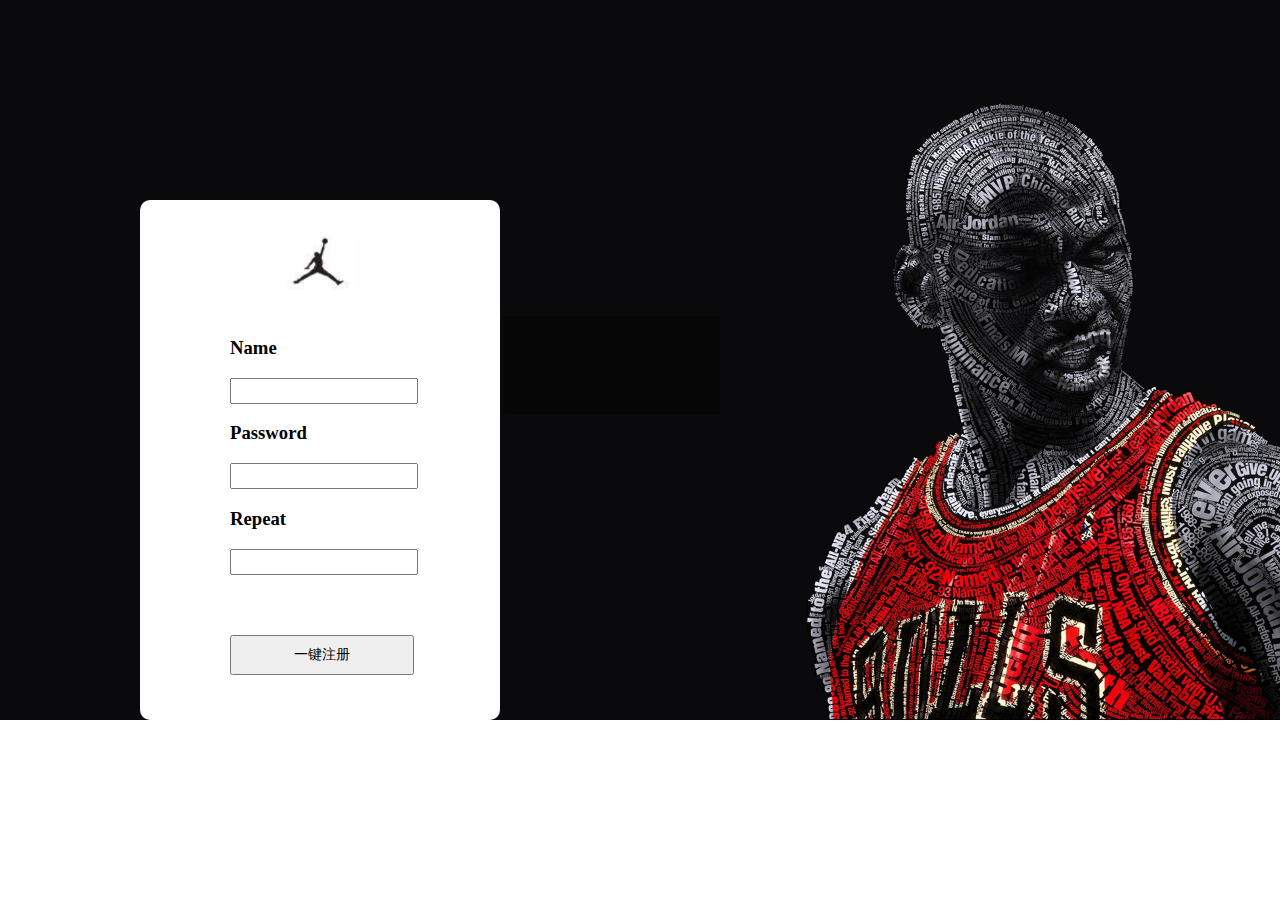
<file: register.html>
<!DOCTYPE html>
<html lang="en">
<head>
    <meta charset="UTF-8">
    <title>Title</title>
    <style>
        body{
            margin: 0;
            padding: 0;
        }
        .contain{
            width: 360px;
            height: 520px;
            background-color: white;
            float: left;
            margin:200px 200px 0 140px;
            -webkit-border-radius: 10px;
        }
        .contain img{
            width: 80px;
            margin-left: 140px;
            margin-top: 30px;
            margin-bottom: 20px;
        }
        .contain h3{
            margin-left: 90px;
        }
        .contain input{
            margin-left: 90px;
            width: 180px;
            height: 20px;
        }
        #register{
            width: 184px;
            height: 40px;
            margin-top: 60px;
            line-height: 40px;
            font-size: 14px;
        }
        #register:hover{
            background-color: #bc213f;
            color: white;
        }

    </style>
</head>
<body>
<img src="images/bg1.jpg" style="width: 100%;position: absolute;top: 0;z-index: -1;">
<div class="contain">
    <img src="images/lo.PNG">
    <h3>Name</h3><input type="text" id="name">
    <h3>Password</h3><input type="text" id="password">
    <h3>Repeat</h3><input type="text"id="repeat">
    <input type="submit" id="register" value="一键注册" onclick="foo()">

</div>
<script>
    var r=[{a:111},{a:333},{a:555},{a:777}];
    var c='';
    var d='';
    var e='';
    function foo(){
       c=document.getElementById('name').value;
       d=document.getElementById('password').value;
       e=document.getElementById('repeat').value;
        for (var i = 0; i < r.length; i++) {
            if (c == '' || d == '' || e == ' ') {
                alert('请输入');
                return;
            }



            if (r[i].a == c) {
                f = 1;
                break;
            } else {
                f=0;
            }
        }

        if (f == 1) {
            alert('用户名重复');
        }
        else {
            if (d != e) {
                alert('密码不一致');
            }
            else{
                alert('注册成功');
                window.location.href='login.html';
            }
        }

    }



</script>

</body>
</html>
</file>
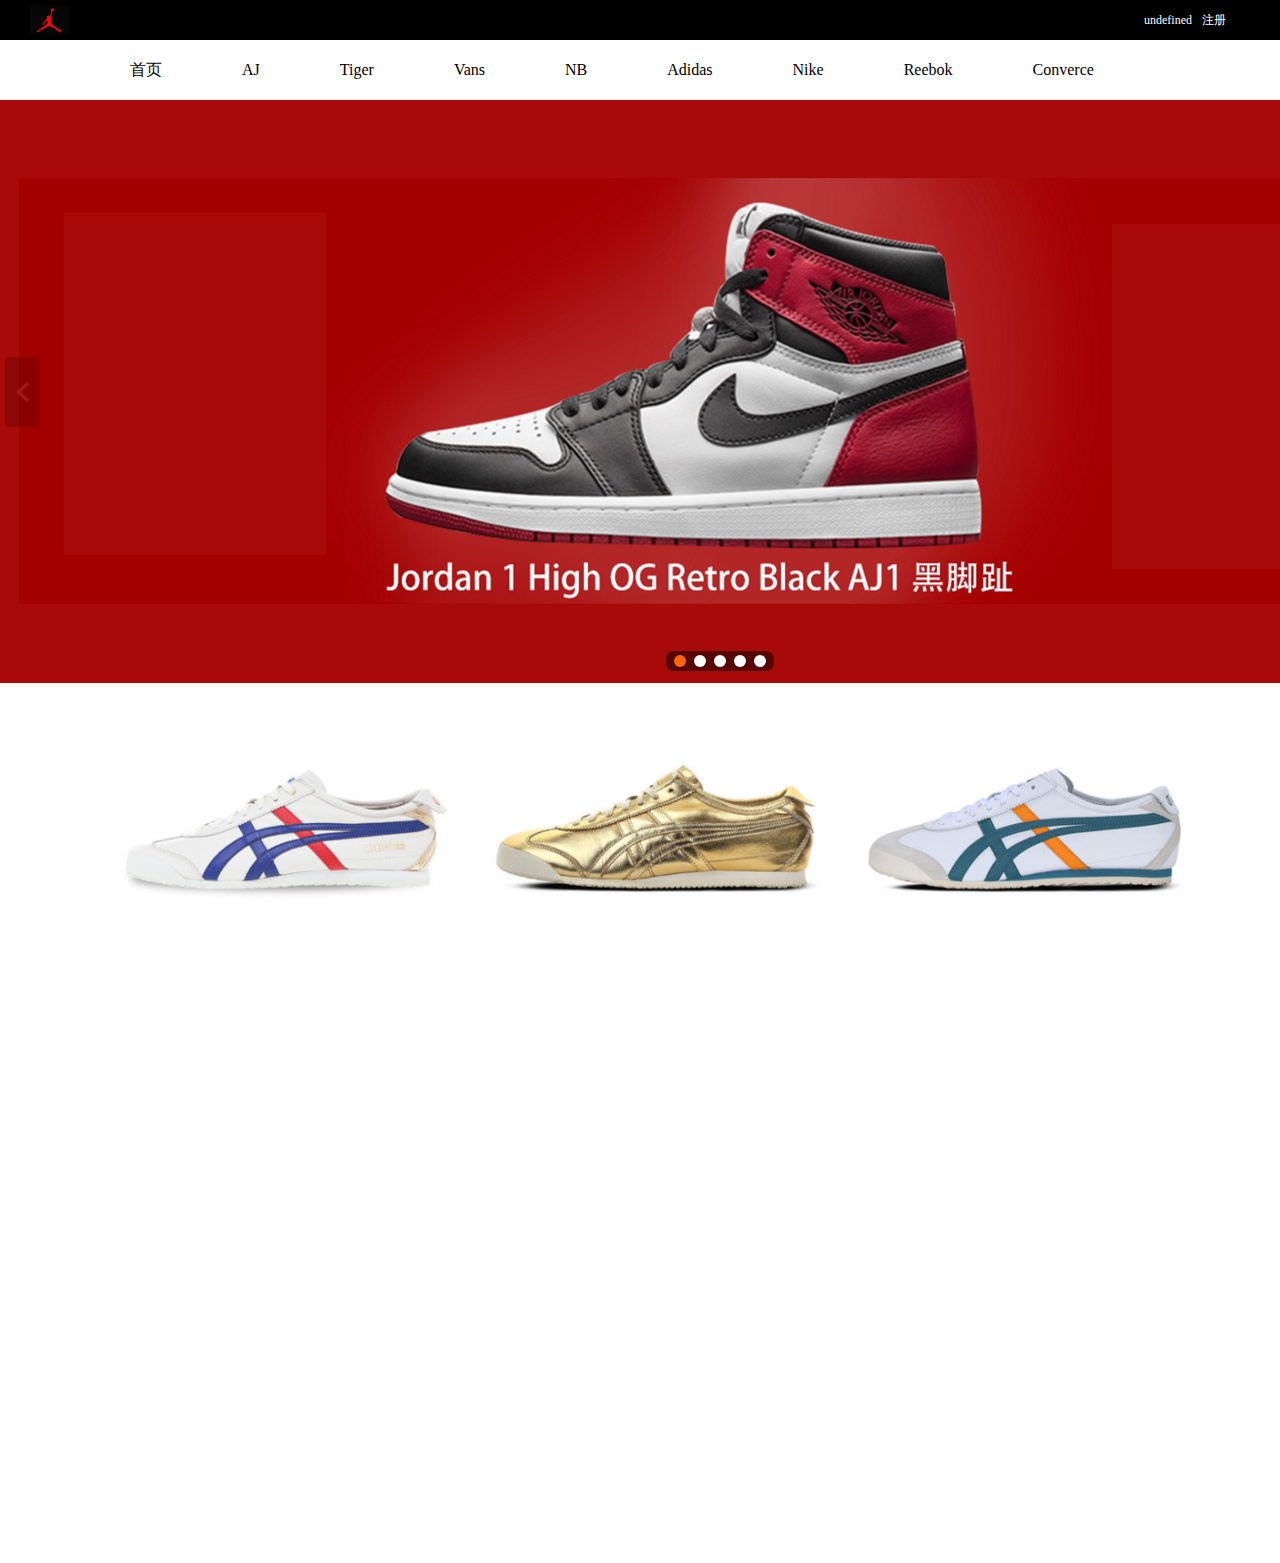
<file: tiger.html>
<!DOCTYPE html>
<html lang="en">
<head>
    <meta charset="UTF-8">
    <meta name="viewport" content="width=device-width, initial-scale=1">
    <meta http-equiv="Content-Type" content="text/html; charset=utf-8" />
    <meta name="keywords" content="" />
    <title>Title</title>
    <link rel="stylesheet" href="css/slide.css">
    <link rel="stylesheet" href="css/style.css" type="text/css" media="all">
    <link rel="stylesheet" href="css/bootstrap.min.css">
    <link rel="stylesheet" href="css/bootstrap.min.css">
    <link rel="stylesheet" href="style.css">
    <script src="data.shoes.js"></script>
    <style>
        body{
            margin: 0;
            padding: 0;
            font-family: '微软雅黑';

        }
        header{
            width: 100%;
            height: 40px;
            background-color: black;
        }
        .login{
            width: 140px;
            height: 40px;
            float: right;
            margin-right: 30px;
        }
        .login a{
            line-height: 40px;
            text-decoration: none;
            color: white;
            margin-left: 10px;
            font-size: 12px;
        }
        .login a:hover{
            color: red;
        }
        nav{
            width:1100px;
            height: 60px;
            margin: 0 auto;

        }
        nav ul{
            margin: 0;
            padding: 0;
        }
        nav ul li{
            float: left;
            list-style-type: none;
        }
        nav ul li a{
            display: block;
            margin: 0 40px;

            line-height: 60px;
            text-decoration: none;
            text-align: center;
            color: black;
        }
        #fir{
            border-bottom: 2px solid black;
            color: white;
        }
        nav ul li a:hover{
            border-bottom: 2px solid black;
            color: white;
            line-height: 58px;
        }
        .banner{
            width: 100%;

        }
        .controduce{
            width: 530px;
            margin: 40px auto;
        }

        .contain{
            width: 100%;
            height: 780px;
        }
        .list{
            width: 1100px;
            height: 780px;
            margin: 0 auto;
        }
        .list_1{
            width: 1248px;
            height: 420px;
            margin-top: 20px;

        }
        .lista{
            width: 350px;
            height: 420px;
            float: left;
            margin-left: 20px;
        }
        .lista span{
            font-size: 12px;
            margin-left: 10px;
        }
        .lista img{
            width: 350px;
            -webkit-border-radius: 10px;
        }
        .lista h2{
            margin-left: 20px;
        }
        .lista a{
            color: black;
            text-decoration: none;
        }
        .lista a:hover{
            color: red;
        }
        .list_L{
            width: 440px;
            height: 2000px;
            float: left;
        }
        .list_a{
            width: 420px;
            height: 420px;
            margin-top: 20px;
        }
        .list_a span{
            font-size: 12px;
            margin-left: 10px;
        }
        .list_a img{
            width: 420px;
            -webkit-border-radius: 10px;
            height: 300px;
        }
        .list_a h2{
            margin-left: 20px;
        }
        .list_a a{
            color: black;
            text-decoration: none;
        }
        .list_a a:hover{
            color: red;
        }
        .lmg a:hover{
            background-image: url("images/a4p.PNG");
        }
        .list_R{
            width: 440px;
            height: 2000px;
            float: right;
        }
        .jordon{
            width: 100%;
            height: 574px;
            margin-top: 40px;

        }


        .xinlang{
            width: 138px;
            height: 80px;
            margin:20px auto;
        }
        .xinlang img{
            height: 40px;
            margin-top: 20px;
        }
        .sao{
            width: 120px;
            height: 160px;
            margin: 40px auto 0 auto;
        }
        .sao img{
            width: 120px;
        }

        .ck-slide{ width: 1440px; height: 583px; margin: 0 auto;}
        .ck-slide ul.ck-slide-wrapper { height: 583px;}
        #wel{
            width: 40px;
            height: 40px;
            line-height: 40px;
            float: right;
            font-size: 12px;
            color: white;
        }
        .brank{
            width: 1048px;
            height: 120px;
            margin: 40px auto 0 auto;
        }
        .brank img{
            height: 120px;
            float: left;
            margin-left: 60px;
        }
    </style>
    <script src="js.cookie-2.1.0.min.js"></script>
    <script src="js/jquery-2.1.4.min.js"></script>
    <script src="js/easyResponsiveTabs.js"></script>
    <script type="text/javascript">
        $(document).ready(function () {
            $('#horizontalTab').easyResponsiveTabs({
                type: 'default', //Types: default, vertical, accordion
                width: 'auto', //auto or any width like 600px
                fit: true   // 100% fit in a container
            });
        });
    </script>

</head>
<body>
<header>
    <img src="images/air0.jpg" id="logo" style="height: 30px;float: left;margin-left: 30px;margin-top: 5px;">

    <div class="login">
        <a href="login.html" id="user">登陆</a><a href="register.html">注册</a>
    </div>
    <div id="wel"></div>
</header>
<nav>
    <ul>
        <li><a href="index.html" >首页</a></li>
        <li><a href="jordon.html">AJ</a></li>
        <li><a href="#">Tiger</a></li>
        <li><a href="#">Vans</a></li>
        <li><a href="#">NB</a></li>
        <li><a href="#">Adidas</a></li>
        <li><a href="#">Nike</a></li>
        <li><a href="#">Reebok</a></li>
        <li><a href="#">Converce</a></li>

    </ul>
</nav>





<!-- html -->
<div class="ck-slide">
    <ul class="ck-slide-wrapper">
        <li>
            <a href="javascript:"><img src="images/333.jpg" alt="" style="width: 100%;"></a>
        </li>
        <li style="display:none">
            <a href="javascript:"><img src="images/pa.jpg" alt="" style="width: 100%;"></a>
        </li>
        <li style="display:none">
            <a href="javascript:"><img src="images/111.jpg" alt="" style="width: 100%;"></a>
        </li>
        <li style="display:none">
            <a href="javascript:"><img src="images/555.jpg" alt="" style="width: 100%;"></a>
        </li>
        <li style="display:none">
            <a href="javascript:"><img src="images/666.jpg" alt="" style="width: 100%;"></a>
        </li>
    </ul>
    <a href="javascript:;" class="ctrl-slide ck-prev">上一张</a> <a href="javascript:;" class="ctrl-slide ck-next">下一张</a>
    <div class="ck-slidebox">
        <div class="slideWrap">
            <ul class="dot-wrap">
                <li class="current"><em>1</em></li>
                <li><em>2</em></li>
                <li><em>3</em></li>
                <li><em>4</em></li>
                <li><em>5</em></li>
            </ul>
        </div>
    </div>
</div>

<!-- js -->

<script src="js/jquery-1.8.3.min.js"></script>
<!--<script src="js/slide.min.js"></script>-->
<script src="js/slide.js"></script>
<script>
    $('.ck-slide').ckSlide({
        autoPlay: true,//默认为不自动播放，需要时请以此设置
        dir: 'x',//默认效果淡隐淡出，x为水平移动，y 为垂直滚动
        interval:2000//默认间隔2000毫秒

    });
</script>
<!-- Demo end -->






<style>
    * { margin: 0; padding: 0;}
    html, body { height: 100%; overflow-x: hidden;}
    .main h1 { width: 100%; margin: 40px auto; font: 32px "Microsoft Yahei"; text-align:center;}
    /*注释*/
    .zhushi{width:900px;margin: 30px auto; }/*注释*/
    .zhushi p{ line-height:24px; ;font-size:16px;text-align:left;}
</style>









<div class="contain">
    <div class="list">
        <div class="list_1">
            <div class="lista">
                <img src="images/t1.jpg">
                <span id="no_6"></span>
                <h2><a href="#" id="name_6"></a></h2>
                <span id="inform_6"></span>
            </div>
            <div class="lista">
                <img src="images/t2.jpg">
                <span id="no_7"></span>
                <h2><a href="#" id="name_7"></a></h2>
                <span id="inform_7"></span>
            </div>
            <div class="lista">
                <img src="images/t3.jpg">
                <span id="no_8"></span>
                <h2><a href="#" id="name_8"></a></h2>
                <span id="inform_8"></span>
            </div>
        </div>
        <div class="list_1">
            <div class="lista">
                <img src="images/t4.jpg">
                <span id="no_9"></span>
                <h2><a href="#" id="name_9"></a></h2>
                <span id="inform_9"></span>
            </div>
            <div class="lista">
                <img src="images/t5.jpg">
                <span id="no_10"></span>
                <h2><a href="#" id="name_10"></a></h2>
                <span id="inform_10"></span>
            </div>
            <div class="lista">
                <img src="images/t6.jpg">
                <span id="no_11"></span>
                <h2><a href="#" id="name_11"></a></h2>
                <span id="inform_11"></span>
            </div>

        </div>
    </div>
</div>


<!--<div class="list_L">

    <div class="list_a" id="ia">
         <img src="images/a1.PNG" id="mg">
        <span id="no"></span>
        <h2><a href="#" id="name"></a></h2>
        <span id="inform"></span>

    </div>
    <div class="list_a" id="ib">
        <a href="#"> <img src="images/aj44p.PNG"></a>
        <span>408452</span>
        <a href="#"><h2>AIR JORDON 4</h2></a>
        <span>Air Jordan 4 Alternate </span>
    </div>
    <div class="list_a" id="ic">
        <a href="#"> <img src="images/a5p.PNG"></a>
        <span>440888</span>
        <a href="#"><h2>AIR JORDON 5</h2></a>
        <span>Air Jordan 5 Olympic </span>
    </div>
    <div class="list_a" id="id">
        <a href="#"> <img src="images/aa6p.PNG"></a>
        <span>384664</span>
        <a href="#"><h2>AIR JORDON 6</h2></a>
        <span>Air Jordan 6 Metallic  </span>
    </div>
    <div class="list_a" id="ie">
        <a href="#"> <img src="images/a111p.PNG"></a>
        <span>384664</span>
        <a href="#"><h2>AIR JORDON 11</h2></a>
        <span>Air Jordan 11 Metallic  </span>
    </div>




</div>
<div class="list_R">
    <div class="list_a" id="if">
        <a href="#"> <img src="images/aa1p.PNG" ></a>
        <span>554724</span>
        <a href="#"><h2>AIR JORDON 1</h2></a>
        <span>Air Jordan 1 Mid  </span>
    </div>
    <div class="list_a" id="ig">
        <a href="#"> <img src="images/a4p.PNG"></a>
        <span>408452</span>
        <a href="#"><h2>AIR JORDON 4</h2></a>
        <span>Air Jordan 4 OG </span>
    </div>
    <div class="list_a" id="ih">
        <a href="#"> <img src="images/a5pp.PNG"></a>
        <span>846316</span>
        <a href="#"> <h2>AIR JORDON 5</h2></a>
        <span>Air Jordan 5 Low  </span>
    </div>
    <div class="list_a" id="ii">
        <a href="#"> <img src="images/a6pp.PNG"></a>
        <span>408452</span>
        <a href="#"><h2>AIR JORDON 6</h2></a>
        <span>Air Jordan 6 Maroon </span>
    </div>
    <div class="list_a" id="ij">
        <a href="#"> <img src="images/a11pp.PNG"></a>
        <span>384664</span>
        <a href="#"><h2>AIR JORDON 11</h2></a>
        <span>Air Jordan 11 Metallic  </span>
    </div>

</div>

</div>-->



<footer>


</footer>



<script>
    document.getElementById('user').innerText=
        Cookies.get('user');
    if(Cookies.get('user')){
        document.getElementById('wel').innerText='欢迎你';
//            '<p class="q">欢迎</p>';
    }
    /*document.getElementById('name').textContent=shoes[0].name;
     document.getElementById('no').textContent=shoes[0].no;
     document.getElementById('inform').textContent=shoes[0].inform;

     document.getElementById('namea').textContent=shoes[1].name;
     document.getElementById('noa').textContent=shoes[1].no;
     document.getElementById('informa').textContent=shoes[1].inform;

     document.getElementById('nameb').textContent=shoes[2].name;
     document.getElementById('nob').textContent=shoes[2].no;
     document.getElementById('informb').textContent=shoes[2].inform;

     document.getElementById('namec').textContent=shoes[3].name;
     document.getElementById('noc').textContent=shoes[3].no;
     document.getElementById('informc').textContent=shoes[3].inform;

     document.getElementById('named').textContent=shoes[4].name;
     document.getElementById('nod').textContent=shoes[4].no;
     document.getElementById('informd').textContent=shoes[4].inform;

     document.getElementById('namee').textContent=shoes[5].name;
     document.getElementById('noe').textContent=shoes[5].no;
     document.getElementById('informe').textContent=shoes[5].inform;*/
    for (var i=0;i<shoes.length;i++){
        document.getElementById('name_'+i).textContent=shoes[i].name;
        document.getElementById('no_'+i).textContent=shoes[i].no;
        document.getElementById('inform_'+i).textContent=shoes[i].inform;
    }


</script>

</body>
</html>
</file>
<file: css/slide.css>
img {border: 0;}
.ck-slide ul {  margin: 0;  padding: 0;  list-style-type: none;  }
.ck-slide {  position: relative;  overflow-x: hidden;}
.ck-slide ul.ck-slide-wrapper {  position: absolute;  top: 0;  left: 0;  z-index: 1;  margin: 0;  padding: 0;  }
.ck-slide ul.ck-slide-wrapper li {  position: absolute; margin-top:0px;  }
.ck-slide ul.ck-slide-wrapper li a{
	/*a标签是行内元素，宽高对a标签不起作用，这里必须添加line-height:0px;display:black，否则垂直滚动<li>之间会出现间隔*/
	line-height:0px;  display:block;  }
.ck-slide .ck-prev, .ck-slide .ck-next {
	position: absolute;
	top: 50%;
	z-index: 2;
	width: 35px;
	height: 70px;
	margin-top: -35px;
	border-radius: 3px;
	opacity: .15;
	background: red;
	text-indent: -9999px;
	background-repeat: no-repeat;
	transition: opacity .2s linear 0s;
}
.ck-slide .ck-prev {
	left: 5px;
	background: url(../images/arrow-left.png) #000 50% no-repeat;
}
.ck-slide .ck-next {
	right: 5px;
	background: url(../images/arrow-right.png) #000 50% no-repeat;
}
.ck-slidebox {
	position: absolute;
	left: 50%;
	bottom: 12px;
	z-index: 30;
}
.ck-slidebox ul {
	height: 20px;
	padding: 0 4px;
	border-radius: 8px;
	background: rgba(0,0,0,0.5);
}
.ck-slidebox ul li {
	float: left;
	height: 12px;
	margin: 4px 4px;
}
.ck-slidebox ul li em {
	display: block;
	width: 12px;
	height: 12px;
	border-radius: 100%;
	background-color: #fff;
	text-indent: -9999px;
	cursor: pointer;
}
.ck-slidebox ul li.current em {
	background-color: #fe6500;
}
.ck-slidebox ul li em:hover {
	background-color: #fe6500;
}
</file>
<file: style.css>
html,body,div,span,applet,object,iframe,h1,h2,h3,h4,h5,h6,p,blockquote,pre,a,abbr,acronym,address,big,cite,code,del,dfn,em,img,ins,kbd,q,s,samp,small,strike,strong,sub,sup,tt,var,b,u,i,dl,dt,dd,ol,nav ul,nav li,fieldset,form,label,legend,table,caption,tbody,tfoot,thead,tr,th,td,article,aside,canvas,details,embed,figure,figcaption,footer,header,hgroup,menu,nav,output,ruby,section,summary,time,mark,audio,video{margin:0;padding:0;border:0;font-size:100%;font:inherit;vertical-align:baseline;}
article, aside, details, figcaption, figure,footer, header, hgroup, menu, nav, section {display: block;}
ol,ul{list-style:none;margin:0px;padding:0px;}
blockquote,q{quotes:none;}
blockquote:before,blockquote:after,q:before,q:after{content:'';content:none;}
table{border-collapse:collapse;border-spacing:0;}
/* start editing from here */
a{text-decoration:none;}
.txt-rt{text-align:right;}/* text align right */
.txt-lt{text-align:left;}/* text align left */
.txt-center{text-align:center;}/* text align center */
.float-rt{float:right;}/* float right */
.float-lt{float:left;}/* float left */
.clear{clear:both;}/* clear float */
.pos-relative{position:relative;}/* Position Relative */
.pos-absolute{position:absolute;}/* Position Absolute */
.vertical-base{	vertical-align:baseline;}/* vertical align baseline */
.vertical-top{	vertical-align:top;}/* vertical align top */
.underline{	padding-bottom:5px;	border-bottom: 1px solid #eee; margin:0 0 20px 0;}/* Add 5px bottom padding and a underline */
nav.vertical ul li{	display:block;}/* vertical menu */
nav.horizontal ul li{	display: inline-block;}/* horizontal menu */
img{max-width:100%;}
/*end reset*/

@font-face{
    font-family: "msyi";
    src:url(../fonts/msyi.ttf);
}

@font-face{
    font-family: "segoeui";
    src:url(../fonts/segoeui.ttf);
}


body{
    width:100%;
    text-align:center;
}

body a{
    transition:0.5s all;
    -webkit-transition:0.5s all;
    -moz-transition:0.5s all;
    -o-transition:0.5s all;
    -ms-transition:0.5s all;
}

.menu{
    background:url("../images/header.jpg" ) 0px 0px no-repeat;
    width:100%;
    height:650px;
    background-size:cover;
    display:block;
}

.navbar-default {
    background-color: transparent;
    border: none;
}

.navbar-default .navbar-nav li a {
    color: #000;
    font-size:18px;
    padding-top: 50px;
    text-decoration: none;
    font-family: "segoeui";
}

.navbar-default .navbar-nav>li>a:hover {
    color:#a02341;
}
.navbar-default .navbar-nav>li>a:focus, .navbar-default .navbar-nav>li>a:hover {
    outline: none;
}

a:focus,a:hover {
    outline: none;
}

.logo img{
    width:70%;
    padding-top:15px;
}

.header-content{
    float:right;
    padding-top:150px;
    text-align:center;
}

.header-content h1{
    font-family: "segoeui";
    font-size:60px;
    color:#222c36;
}

.header-content h2{
    font-family: "segoeui";
    font-size:30px;
    color:#222c36;
}

h3{
    font-size:40px;
    color:#2E1CB9;
    text-align:center;
    font-family: "segoeui";
}


/* ----------Header Ends Here ---------- */

.icon-info{
    background-color:#a02341;
    width:100%;
}

.info{
    padding:50px 0;
}

.info p{
    font-size:18px;
    color:#fff;
    line-height:24px;
    text-align:center;
    font-family: "msyi";
    padding-bottom:15px;
}

.hi-icon-wrap {
    display:inline-block;
}

.hi-icon {
    display: inline-block;
    font-size: 0px;
    cursor: pointer;
    margin: 15px 30px;
    width: 70px;
    height: 70px;
    border-radius: 50%;
    text-align: center;
    position: relative;
    z-index: 1;
    color: #fff;
}

.hi-icon:after {
    position: absolute;
    width: 100%;
    height: 100%;
    border-radius: 50%;
    content: '';
    -webkit-box-sizing: content-box;
    -moz-box-sizing: content-box;
    box-sizing: content-box;
}

.hi-icon:before {
    speak: none;
    width:70px;
    height:70px;
    line-height: 90px;
    font-style: normal;
    font-weight: normal;
    font-variant: normal;
    text-transform: none;
    display: block;
    -webkit-font-smoothing: antialiased;
}

.hi-icon-sofa:before {
    content: "\e009";
    background:url("../images/icons2.png" ) 0px 0px no-repeat;
}

.hi-icon-rack:before {
    content: "\e00a";
    background:url("../images/icons2.png" ) -70px 0px no-repeat;
}

.hi-icon-bed:before {
    content: "\e002";
    background:url("../images/icons2.png" ) -140px 0px no-repeat;
}


/* Effect 1 */

.hi-icon-effect-1 .hi-icon:after {
    top: -7px;
    left: -7px;
    padding: 7px;
    box-shadow: 0 0 0 4px  rgba(31, 28, 29, 0.5);
    -webkit-transition: -webkit-transform 0.2s, opacity 0.2s;
    -webkit-transform: scale(.8);
    -moz-transition: -moz-transform 0.2s, opacity 0.2s;
    -moz-transform: scale(.8);
    -ms-transform: scale(.8);
    transition: transform 0.2s, opacity 0.2s;
    transform: scale(.8);
    opacity: 0;
}

/* Effect 1a */
.hi-icon-effect-1a .hi-icon:hover {
    background: rgba(31, 28, 29, 0.5);
    color: #41ab6b;
}

.hi-icon-effect-1a .hi-icon:hover:after {
    -webkit-transform: scale(1);
    -moz-transform: scale(1);
    -ms-transform: scale(1);
    transform: scale(1);
    opacity: 1;
}

/* --------------  ICON info Ends Here --------------  */

.new-arrivals{
    width:100%;
    background-color:#fff;
}

.padding-new{
    padding:100px 0;
}

.new-arrivals h3{
    padding-bottom:60px;
}

.new-res {
    padding: 0px;
    margin:0px;
}

.new-i,.new-t{
    padding:0;
    margin:0;
}

.new-text{
    padding-top:50px;
}

.new-text h4{
    font-size:30px;
    font-weight:400;
    padding-bottom:15px;
    font-family: "segoeui";
    color:#000;
}

.new-text p{
    font-size:18px;
    font-family: "msyi";
    padding:0 15px;
    line-height:24px;
    color:#000;
}
.hovereffect {
    width:100%;
    height:100%;
    float:left;
    overflow:hidden;
    position:relative;
    text-align:center;
    cursor:default;
}

.hovereffect img {
    display:block;
    position:relative;
    -webkit-transition:all .4s linear;
    transition:all .4s linear;
}

.hovereffect:hover img {
    -ms-transform:scale(1.2);
    -webkit-transform:scale(1.2);
    transform:scale(1.2);
}
/* ----------- New Ends Here ------------ */

.about{
    background:url("../images/about.jpg" ) 0px 0px no-repeat;
    width:100%;
    min-height:600px;
    background-size:cover;
    display:block;
}

.about-content{
    float:right;
    width:400px;
    padding-top:175px;
}

.about-content h3{
    padding-bottom:25px;
}

.about-content p{
    font-size:20px;
    font-family: "msyi";
    line-height:26px;
    color:#000;
}


/* ---------- about ends here ----------- */

.catalogue h3{
    padding-bottom:25px;
}

.padding-catalogue{
    padding:75px 0;
}

.chairs-img{
    padding:2.5px 5px;
    width:25%;
}


/*----sap-----*/
.sap_tabs {
    margin: 0 auto;
    padding:25px 0px;
    text-align: center;
    -webkit-appearance: none;
}

.facts{
    padding: 5% 0% 0% 0%;
}

.resp-tab-item{
    border:none;
    color: #000;
    font-size: 24px;
    font-family: "segoeui";
    cursor: pointer;
    padding:5px 30px 7px;
    margin:5px;
    display: inline-block;
    list-style: none;
    outline: none;
    border:2px solid #fff;
    -moz-border-radius: 3px;
    -webkit-border-radius: 3px;
    -khtml-border-radius: 3px;
    border-radius: 3px;
    -webkit-transition: all 0.3s ease-out;
    -moz-transition: all 0.3s ease-out;
    -ms-transition: all 0.3s ease-out;
    -o-transition: all 0.3s ease-out;
    transition: all 0.3s ease-out;
    -webkit-appearance: none;
}


.resp-tab-active, .resp-tab-item:hover {
    border:2px solid #fff;
    text-shadow: none;
    color: #fff;
    background:#a02341;
    -moz-border-radius: 3px;
    -webkit-border-radius: 3px;
    -khtml-border-radius: 3px;
    border-radius: 3px;
}

h2.resp-accordion {
    cursor: pointer;
    padding: 5px;
    display: none;
}

.resp-tab-content {
    display: none;
}
.resp-content-active, .resp-accordion-active {
    display: block;
}

/*---------*/


*, *:after, *:before { -webkit-box-sizing: border-box; -moz-box-sizing: border-box; box-sizing: border-box; }

.wrapper{
    padding-left: 80px;
}
/*************************************
Build the scene and rotate on hover
**************************************/

.scene {
    width: 260px;
    height: 260px;
    margin: 30px;
    float: left;
    -webkit-perspective: 1000px;
    -moz-perspective: 1000px;
    perspective: 1000px;
}

.frontview {
    width: 260px;
    height: 260px;
    -webkit-transform-style: preserve-3d;
    -moz-transform-style: preserve-3d;
    transform-style: preserve-3d;
    -webkit-transform: translateZ(-130px);
    -moz-transform: translateZ(-130px);
    transform: translateZ(-130px);
    -webkit-transition: -webkit-transform 350ms;
    -moz-transition: -moz-transform 350ms;
    transition: transform 350ms;
}

.frontview:hover {
    -webkit-transform: rotateY(-78deg) translateZ(20px);
    -moz-transform: rotateY(-78deg) translateZ(20px);
    transform: rotateY(-78deg) translateZ(20px);
}

/*************************************
Transform and style the two planes
**************************************/

.frontview .price-tag,
.frontview .info {
    position: absolute;
    width: 260px;
    height: 260px;
    background-color: #a02341;
    -webkit-backface-visibility: hidden;
    -moz-backface-visibility: hidden;
    backface-visibility: hidden;
}

.frontview .price-tag  {
    -webkit-transform: translateZ(130px);
    -moz-transform: translateZ(130px);
    transform: translateZ(130px);
    background-size: cover;
    background-repeat: no-repeat;
}

.frontview .info {
    -webkit-transform: rotateY(90deg) translateZ(130px);
    -moz-transform: rotateY(90deg) translateZ(130px);
    transform: rotateY(90deg) translateZ(130px);
    border: 1px solid #B8B5B5;
    font-size: 0.75em;
}

/*************************************
Shadow beneath the 3D object
**************************************/

.csstransforms3d .frontview::after {
    content: '';
    width: 120px;
    height: 260px;
    position: absolute;
    bottom: 0;
    box-shadow: 0 30px 50px rgba(0,0,0,0.6);
    -webkit-transform-origin: 100% 100%;
    -moz-transform-origin: 100% 100%;
    transform-origin: 100% 100%;
    -webkit-transform: rotateX(90deg) translateY(130px);
    -moz-transform: rotateX(90deg) translateY(130px);
    transform: rotateX(90deg) translateY(130px);
    -webkit-transition: box-shadow 350ms;
    -moz-transition: box-shadow 350ms;
    transition: box-shadow 350ms;
}

.csstransforms3d .frontview:hover::after {
    box-shadow: 20px -5px 50px rgba(0,0,0,0.3);
}

/*************************************
frontview information
**************************************/

.info header {
    color: #FFF;
    padding: 7px 10px;
    height: 195px;
    background-size: contain;
    background-repeat: no-repeat;
}

.info header h4 {
    margin: 0 0 2px;
    font-size: 24px;
    font-family: "segoeui";
}

.info header .dollar {
    font-size:20px;
    font-family: "msyi";
    padding-right:5px;
    padding-top:15px;
    display:inline-block;
}

.info header .rating {
    font-size:22px;
    padding-top:15px;
    display:inline-block;
    font-family: "segoeui";

}

.info header p {
    font-size:16px;
    padding-top:15px;
    display:inline-block;
    font-family: "msyi";
    line-height:20px;
}

/*************************************
Fallback
**************************************/
.no-csstransforms3d .frontview .price-tag,
.no-csstransforms3d .frontview .info {
    position: relative;
}

/* --------- Catalogue Ends here ---------- */



/* ---------- Contacts Starts from here ---------- */

.contact{
    background-color:#a02341;
    width:100%;
}

.contact h3{
    padding-bottom:50px;
    color:#fff;
}


.padding-contact{
    padding:50px 0;
}

.address{
    color:#fff;
    text-align:left;
}

.address h4{
    font-size:26px;
    padding-bottom:25px;
    font-family: "segoeui";
}
address{
    font-size:20px;
    font-family: "msyi";
    line-height:20px;
}

.address span{
    padding-top:15px;
    color:#C8C5F7;
    display:block;
}

.register input[type="text"], .register input[type="message"]{
    outline: none;
    font-size:18px;
    color: #fff;
    font-family: "msyi";
    padding: 15px 10px;
    border:none;
    border-bottom:2px solid #fff;
    width: 42%;
    margin: 0 15px 15px 15px ;
    background:transparent;
}

.register input[type="message"] {
    width: 90%;
}

.sign-up input[type="submit"] {
    background:transparent;
    color: #fff;
    border: 2px solid #fff;
    font-size: 18px;
    font-family: "segoeui";
    padding: 15px 10px 15px 15px;
    width: 30%;
    cursor: pointer;
    outline: none;
    display: inline-block;
    margin-top:24px;
    transition: 0.5s all;
    -webkit-transition: 0.5s all;
    -moz-transition: 0.5s all;
    -o-transition: 0.5s all;
    -ms-transition: 0.5s all;
}

.sign-up input[type="submit"]:hover {
    border: 2px solid #222c36;
}

.quick h4{
    font-size:26px;
    padding-bottom:25px;
    font-family: "segoeui";
    color:#fff;
}

.quick ul li a{
    font-size:20px;
    font-family: "msyi";
    line-height:30px;
    color:#fff;
    text-decoration:none;
}

.quick ul li a:hover{
    color:#C8C5F7;
    text-decoration:none;
}

/* ----------- Copy-right starts from here ---------- */

.copy-right p{
    padding:0px 15px;
    padding-bottom:50px;
    font-size:20px;
    font-family: "msyi";
    color:#fff;
}

.copy-right a{
    color:#C8C5F7;
    text-decoration:none;
}

.copy-right a:hover{
    color:#222c36;
}


/*-- Go-To-Top-Button --*/
#toTop {
    display: none;
    text-decoration: none;
    position: fixed;
    bottom: 10px;
    right: 10px;
    overflow: hidden;
    width: 48px;
    height: 48px;
    border: none;
    text-indent: 100%;
    background: url("../images/to-top.png") no-repeat 0px 0px;
}
/*-- //Go-To-Top-Button --*/





/*-- responsive media queries --*/


@media screen and (max-width:1080px){

    .menu {
        height: 425px;
    }

    .navbar-default .navbar-nav>li>a {
        padding-top: 25px;
    }


    .logo img{
        padding-top:0px;
        width: 60%;
    }

    .header-content {
        padding-top: 115px;
    }
    .header-content h1 {
        font-size: 50px;
    }

    .new-text {
        padding-top: 10px;
    }

    .about {
        background: url("../images/about.jpg") -200px 0px no-repeat;
        min-height: 500px;
    }
    .about-content {
        padding-top: 130px;
    }


    .wrapper {
        padding-left: 120px;
    }

    .sign-up input[type="submit"] {
        padding: 5px;
        width: 24%;
        margin-top: 20px;
    }

}


@media screen and (max-width:1050px){
    .wrapper {
        padding-left: 126px;
    }

}

@media screen and (max-width:1024px){
    .menu {
        height: 420px;
    }
    .wrapper {
        padding-left: 132px;
    }

}


@media screen and (max-width:991px){

    .menu {
        height: 400px;
    }

    .icon {
        width: 33%;
        float: left;
    }

    .new-res {
        padding:5px 0px;
        margin:0px;
        width:100%;
        float:left;
    }

    .new-i{
        width:41%;
        float:left;
    }
    .new-t{
        width:58%;
        float:left;
    }

    .new-text {
        padding-top: 75px;
    }

    .about-content {
        width: 320px;
    }

    .wrapper {
        padding-left: 2px;
    }

    .address{
        width:25%;
        float:left;
    }

    .c-form{
        width:50%;
        float:left;
    }
    .register input[type="text"]{
        width: 39%;
    }

    .quick{
        width:25%;
        float:left;
    }

}


@media screen and (max-width:800px){
    .menu {
        height: 325px;
    }

    .header-content {
        padding-top: 60px;
    }
    .header-content h1 {
        font-size: 42px;
    }
    .header-content h2 {
        font-size: 18px;
    }
    .logo img {
        width: 46%;
    }

    .hi-icon ,.hi-icon:before {
        width: 60px;
        height: 60px;
    }

    .hi-icon-sofa:before {
        background-size: 200px;
    }

    .hi-icon-rack:before {
        background: url("../images/icons2.png") -61px 0px no-repeat;
        background-size: 200px;
    }

    .hi-icon-bed:before {
        background: url("../images/icons2.png") -122px 0px no-repeat;
        background-size: 200px;
    }

    h3 {
        font-size: 36px;
    }

}

@media screen and (max-width:768px){
    .menu {
        height: 310px;
    }
    .register input[type="text"] {
        width: 90%;
    }
    .navbar-collapse {
        border-top: 0px solid transparent;
    }
    .info p {
        font-size: 16px;
    }

}

@media screen and (max-width:736px){

    div#bs-example-navbar-collapse-1 {
        position: absolute;
        width: 100%;
        background: rgba(53, 38, 38, 0.75);;
    }
    .navbar-default .navbar-toggle .icon-bar {
        background-color: #2B2ACE;
    }
    .navbar-default .navbar-nav>li>a {
        color: #fff;
    }

    .navbar-default .navbar-nav>li>a:hover {
        color:#2E1CB9;
    }

}

@media screen and (max-width:667px){
    .menu {
        height: 300px;
    }

    .icon {
        width: 100%;
    }
    .new-text {
        padding-top: 55px;
    }
    .icon-info {
        padding: 20px 0px;
    }

    .info {
        padding: 5px 0;
    }
    .about {
        background: url("../images/about.jpg") -235px 0px no-repeat;
    }

    .wrapper {
        padding-left: 122px;
    }

    .address h4 {
        font-size: 22px;
    }
    address {
        font-size: 18px;
    }


    .sign-up input[type="submit"] {
        padding: 5px;
        width: 28%
    }

    input[type="text"], .register input[type="message"] {
        padding: 10px 10px;
    }

    .quick h4 {
        font-size: 22px;
    }
    .quick ul li a {
        font-size: 18px;
    }

}


@media screen and (max-width:640px){

    .header-content {
        padding-top: 50px;
    }

    .menu {
        height: 290px;
    }

    .new-text {
        padding-top: 50px;
    }

}

@media screen and (max-width:600px){

    .padding-new {
        padding: 50px 0;
    }

    h3 {
        font-size: 34px;
    }

    .new-text h4 {
        font-size: 26px;
    }
    .new-text p {
        font-size: 16px;
    }
    .about-content p {
        font-size: 18px;
    }
    .padding-catalogue {
        padding: 50px 0;
    }

    .resp-tab-item {
        font-size: 22px;
        padding: 5px 22px 7px;
    }
    .sap_tabs {
        padding: 0px 0px;
    }
    .wrapper {
        padding-left: 105px;
    }

    .address h4 {
        font-size: 20px;
    }

    .quick h4 {
        font-size: 20px;
    }
    .copy-right p {
        font-size: 18px;
    }


}

@media screen and (max-width:480px){
    .navbar-default .navbar-nav>li>a {
        padding-top: 10px;
        z-index:999;
    }

    .menu {
        height: 250px;
    }

    .header-content {
        padding-top: 20px;
        padding-left: 210px;
    }

    .header-content h1 {
        font-size: 30px;
    }
    .header-content h2 {
        font-size: 15px;
    }

    h3 {
        font-size: 30px;
    }

    .header-content {
        float: none;
    }


    .info p {
        font-size: 16px;
    }
    .new-arrivals h3 {
        padding-bottom: 40px;
    }

    .new-i {
        width: 70%;
        float: none;
        margin: 0 auto;
    }

    .new-image img{
        width:100%;
    }
    .new-text {
        float: left;
        padding-top: 10px;
    }

    .new-t {
        width: 100%;
        float: none;
    }

    .new-text p {
        padding-bottom:20px;
        line-height: 20px;
    }

    .new-text h4 {
        padding-bottom: 5px;
        font-size: 20px;
    }

    .about {
        background: url("../images/about.jpg") -490px 0px no-repeat;
    }

    .resp-tab-item {
        font-size: 20px;
        padding: 5px 18px 7px;
    }

    .wrapper {
        padding-left: 45px;
    }

    .address {
        width: 100%;
        text-align:center;
    }

    .address h4 {
        font-size: 24px;
        padding-bottom: 12px;
        color: #2E1CB9;
    }
    .address span {
        padding-top: 6px;
    }


    .c-form {
        width: 100%;
        padding-top:50px;
    }

    .register input[type="text"], .register input[type="message"] {
        padding: 10px;
    }
    .quick {
        width: 100%;
        padding-top:40px;
    }
    .quick h4 {
        font-size: 24px;
        color: #2E1CB9;
        padding-bottom:10px;
    }


}

@media screen and (max-width:414px){

    .new-text {
        padding-top: 4px;
    }
    .header-content {
        padding-top: 20px;
        padding-left: 0px;
    }

    .logo img {
        width: 36%;
    }

    h3 {
        font-size: 28px;
    }
    .about {
        min-height: 400px;
    }

    .about-content {
        padding-top: 80px;
    }

    .resp-tab-item {
        margin:0px;
    }
    .wrapper {
        padding-left: 12px;
    }

    .about-content {
        width: 100%;
        float: none;
    }

}

@media screen and (max-width:384px){

    .resp-tab-item {
        font-size: 18px;
        padding: 5px 14px 7px;
    }

    .wrapper {
        padding-left: 0px;
    }

    .scene {
        margin: 20px;
    }

}

@media screen and (max-width:320px){

    .scene {
        margin: 20px 0px;
        padding:0;
    }

    .resp-tab-item {
        padding: 5px 8px 7px;
    }


}
</file>
<file: dist/style.css>
body {
  position: relative;
  margin: 0;
  overflow: hidden;
}

.intro-container {
  position: absolute;
  top: 50%;
  transform: translateY(-50%);
  color: white;
  text-align: center;
  margin: 0 auto;
  right: 0;
  left: 0;
}

h1 {
  font-family: 'brandon-grotesque', sans-serif;
  font-weight: bold;
  margin-top: 0px;
  margin-bottom: 0;
  font-size: 20px;
}
@media screen and (min-width: 860px) {
  h1 {
    font-size: 40px;
    line-height: 52px;
  }
}

.fancy-text {
  font-family: "adobe-garamond-pro",sans-serif;
  font-style: italic;
  letter-spacing: 1px;
  margin-bottom: 17px;
}

.button {
  position: relative;
  cursor: pointer;
  display: inline-block;
  font-family: 'brandon-grotesque', sans-serif;
  text-transform: uppercase;
  min-width: 200px;
  margin-top: 30px;
}
.button:hover .border {
  box-shadow: 0px 0px 10px 0px white;
}
.button:hover .border .left-plane, .button:hover .border .right-plane {
  transform: translateX(0%);
}
.button:hover .text {
  color: #121212;
}
.button .border {
  border: 1px solid white;
  transform: skewX(-20deg);
  height: 32px;
  border-radius: 3px;
  overflow: hidden;
  position: relative;
  transition: .10s ease-out;
}
.button .border .left-plane, .button .border .right-plane {
  position: absolute;
  background: white;
  height: 32px;
  width: 100px;
  transition: .15s ease-out;
}
.button .border .left-plane {
  left: 0;
  transform: translateX(-100%);
}
.button .border .right-plane {
  right: 0;
  transform: translateX(100%);
}
.button .text {
  position: absolute;
  left: 0;
  right: 0;
  top: 50%;
  transform: translateY(-50%);
  transition: .15s ease-out;
}

.x-mark {
  right: 10px;
  top: 10px;
  position: absolute;
  cursor: pointer;
  opacity: 0;
}
.x-mark:hover .right {
  transform: rotate(-45deg) scaleY(1.2);
}
.x-mark:hover .left {
  transform: rotate(45deg) scaleY(1.2);
}
.x-mark .container {
  position: relative;
  width: 20px;
  height: 20px;
}
.x-mark .left, .x-mark .right {
  width: 2px;
  height: 20px;
  background: white;
  position: absolute;
  border-radius: 3px;
  transition: .15s ease-out;
  margin: 0 auto;
  left: 0;
  right: 0;
}
.x-mark .right {
  transform: rotate(-45deg);
}
.x-mark .left {
  transform: rotate(45deg);
}

.sky-container {
  position: absolute;
  color: white;
  text-transform: uppercase;
  margin: 0 auto;
  right: 0;
  left: 0;
  top: 2%;
  text-align: center;
  opacity: 0;
}
@media screen and (min-width: 860px) {
  .sky-container {
    top: 18%;
    right: 12%;
    left: auto;
  }
}
.sky-container__left, .sky-container__right {
  display: inline-block;
  vertical-align: top;
  font-weight: bold;
}
.sky-container__left h2, .sky-container__right h2 {
  font-family: 'brandon-grotesque', sans-serif;
  font-size: 26px;
  line-height: 26px;
  margin: 0;
}
@media screen and (min-width: 860px) {
  .sky-container__left h2, .sky-container__right h2 {
    font-size: 72px;
    line-height: 68px;
  }
}
.sky-container__left {
  margin-right: 5px;
}
.sky-container .thirty-one {
  letter-spacing: 4px;
}

.text-right {
  text-align: right;
}

.text-left {
  text-align: left;
}

.twitter:hover a {
  transform: rotate(-45deg) scale(1.05);
}
.twitter:hover i {
  color: #21c2ff;
}
.twitter a {
  bottom: -40px;
  right: -75px;
  transform: rotate(-45deg);
}
.twitter i {
  bottom: 7px;
  right: 7px;
  color: #00ACED;
}

.social-icon a {
  position: absolute;
  background: white;
  color: white;
  box-shadow: -1px -1px 20px 0px rgba(0, 0, 0, 0.3);
  display: inline-block;
  width: 150px;
  height: 80px;
  transform-origin: 50% 50%;
  transition: .15s ease-out;
}
.social-icon i {
  position: absolute;
  pointer-events: none;
  z-index: 1000;
  transition: .15s ease-out;
}

.youtube:hover a {
  transform: rotate(45deg) scale(1.05);
}
.youtube:hover i {
  color: #ec4c44;
}
.youtube a {
  bottom: -40px;
  left: -75px;
  transform: rotate(45deg);
}
.youtube i {
  bottom: 7px;
  left: 7px;
  color: #E62117;
}
</file>
<file: css/style.css>
/* reset */
html,body,div,span,applet,object,iframe,h1,h2,h3,h4,h5,h6,p,blockquote,pre,a,abbr,acronym,address,big,cite,code,del,dfn,em,img,ins,kbd,q,s,samp,small,strike,strong,sub,sup,tt,var,b,u,i,dl,dt,dd,ol,nav ul,nav li,fieldset,form,label,legend,table,caption,tbody,tfoot,thead,tr,th,td,article,aside,canvas,details,embed,figure,figcaption,footer,header,hgroup,menu,nav,output,ruby,section,summary,time,mark,audio,video{margin:0;padding:0;border:0;font-size:100%;font:inherit;vertical-align:baseline;}
article, aside, details, figcaption, figure,footer, header, hgroup, menu, nav, section {display: block;}
ol,ul{list-style:none;margin:0px;padding:0px;}
blockquote,q{quotes:none;}
blockquote:before,blockquote:after,q:before,q:after{content:'';content:none;}
table{border-collapse:collapse;border-spacing:0;}
/* start editing from here */
a{text-decoration:none;}
.txt-rt{text-align:right;}/* text align right */
.txt-lt{text-align:left;}/* text align left */
.txt-center{text-align:center;}/* text align center */
.float-rt{float:right;}/* float right */
.float-lt{float:left;}/* float left */
.clear{clear:both;}/* clear float */
.pos-relative{position:relative;}/* Position Relative */
.pos-absolute{position:absolute;}/* Position Absolute */
.vertical-base{	vertical-align:baseline;}/* vertical align baseline */
.vertical-top{	vertical-align:top;}/* vertical align top */
.underline{	padding-bottom:5px;	border-bottom: 1px solid #eee; margin:0 0 20px 0;}/* Add 5px bottom padding and a underline */
nav.vertical ul li{	display:block;}/* vertical menu */
nav.horizontal ul li{	display: inline-block;}/* horizontal menu */
img{max-width:100%;}
/*end reset*/

@font-face{
	font-family: "msyi";
	src:url(../fonts/msyi.ttf);
}

@font-face{
	font-family: "segoeui";
	src:url(../fonts/segoeui.ttf);
}


body{
	width:100%;
	text-align:center;
}

body a{
	transition:0.5s all;
	-webkit-transition:0.5s all;
	-moz-transition:0.5s all;
	-o-transition:0.5s all;
	-ms-transition:0.5s all;
}

.menu{
	background:url("../images/header.jpg" ) 0px 0px no-repeat;
	width:100%;
	height:650px;
	background-size:cover;
	display:block;
}

.navbar-default {
	background-color: transparent;
	border: none;
}

.navbar-default .navbar-nav li a {
	color: #000;
	font-size:18px;
	padding-top: 50px;
	text-decoration: none;
	font-family: "segoeui";
}

.navbar-default .navbar-nav>li>a:hover {
	color:#a02341;
}
.navbar-default .navbar-nav>li>a:focus, .navbar-default .navbar-nav>li>a:hover {
	outline: none;
}

a:focus,a:hover {
	outline: none;
}

.logo img{
	width:70%;
	padding-top:15px;
}

.header-content{
	float:right;
	padding-top:150px;
	text-align:center;
}

.header-content h1{
	font-family: "segoeui";
	font-size:60px;
	color:#222c36;
}

.header-content h2{
	font-family: "segoeui";
	font-size:30px;
	color:#222c36;
}

h3{
	font-size:40px;
	color:#2E1CB9;
	text-align:center;
	font-family: "segoeui";
}


/* ----------Header Ends Here ---------- */

.icon-info{
	background-color:black;
	width:100%;
}

.info{
	padding:50px 0;
    background: black;
}

.info p{
	font-size:18px;
	color:#fff;
	line-height:24px;
	text-align:center;
	font-family: "msyi";
	padding-bottom:15px;
}

.hi-icon-wrap {
	display:inline-block;
}

.hi-icon {
	display: inline-block;
	font-size: 0px;
	cursor: pointer;
	margin: 15px 30px;
	width: 70px;
	height: 70px;
	border-radius: 50%;
	text-align: center;
	position: relative;
	z-index: 1;
	color: #fff;
}

.hi-icon:after {
	position: absolute;
	width: 100%;
	height: 100%;
	border-radius: 50%;
	content: '';
	-webkit-box-sizing: content-box;
	-moz-box-sizing: content-box;
	box-sizing: content-box;
}

.hi-icon:before {
	speak: none;
	width:70px;
	height:70px;
	line-height: 90px;
	font-style: normal;
	font-weight: normal;
	font-variant: normal;
	text-transform: none;
	display: block;
	-webkit-font-smoothing: antialiased;
}

.hi-icon-sofa:before {
	content: "\e009";
	background:url("../images/icons2.png" ) 0px 0px no-repeat;
}

.hi-icon-rack:before {
	content: "\e00a";
	background:url("../images/icons2.png" ) -70px 0px no-repeat;
}

.hi-icon-bed:before {
	content: "\e002";
	background:url("../images/icons2.png" ) -140px 0px no-repeat;
}


/* Effect 1 */

.hi-icon-effect-1 .hi-icon:after {
	top: -7px;
	left: -7px;
	padding: 7px;
	box-shadow: 0 0 0 4px  rgba(31, 28, 29, 0.5);
	-webkit-transition: -webkit-transform 0.2s, opacity 0.2s;
	-webkit-transform: scale(.8);
	-moz-transition: -moz-transform 0.2s, opacity 0.2s;
	-moz-transform: scale(.8);
	-ms-transform: scale(.8);
	transition: transform 0.2s, opacity 0.2s;
	transform: scale(.8);
	opacity: 0;
}

/* Effect 1a */
.hi-icon-effect-1a .hi-icon:hover {
	background:black;
	color: #41ab6b;
}

.hi-icon-effect-1a .hi-icon:hover:after {
	-webkit-transform: scale(1);
	-moz-transform: scale(1);
	-ms-transform: scale(1);
	transform: scale(1);
	opacity: 1;
}

/* --------------  ICON info Ends Here --------------  */

.new-arrivals{
	width:100%;
	background-color:black;
}

.padding-new{
	padding:100px 0;
}

.new-arrivals h3{
	padding-bottom:60px;
}

.new-res {
    padding: 0px;
	margin:0px;
}

.new-i,.new-t{
	padding:0;
	margin:0;
}

.new-text{
	padding-top:50px;
}

.new-text h4{
	font-size:30px;
	font-weight:400;
	padding-bottom:15px;
	font-family: "segoeui";
	color:#000;
}

.new-text p{
	font-size:18px;
	font-family: "msyi";
	padding:0 15px;
	line-height:24px;
	color:#000;
}
.hovereffect {
	width:100%;
	height:100%;
	float:left;
	overflow:hidden;
	position:relative;
	text-align:center;
	cursor:default;
}

.hovereffect img {
	display:block;
	position:relative;
	-webkit-transition:all .4s linear;
	transition:all .4s linear;
}

.hovereffect:hover img {
	-ms-transform:scale(1.2);
	-webkit-transform:scale(1.2);
	transform:scale(1.2);
}
/* ----------- New Ends Here ------------ */

.about{
	background:url("../images/about.jpg" ) 0px 0px no-repeat;
	width:100%;
	min-height:600px;
	background-size:cover;
	display:block;
}

.about-content{
	float:right;
	width:400px;
	padding-top:175px;
}

.about-content h3{
	padding-bottom:25px;
}

.about-content p{
	font-size:20px;
	font-family: "msyi";
	line-height:26px;
	color:#000;
}


/* ---------- about ends here ----------- */

.catalogue h3{
	padding-bottom:25px;
}

.padding-catalogue{
	padding:75px 0;
}

.chairs-img{
	padding:2.5px 5px;
	width:25%;
}


/*----sap-----*/
.sap_tabs {
  margin: 0 auto;
  padding:25px 0px;
  text-align: center;
  -webkit-appearance: none;
 }

.facts{
  padding: 5% 0% 0% 0%;
}

.resp-tab-item{
  border:none;
  color: #000;
  font-size: 24px;
  font-family: "segoeui";
  cursor: pointer;
  padding:5px 30px 7px;
  margin:5px;
  display: inline-block;
  list-style: none;
  outline: none;
  border:2px solid #fff;
  -moz-border-radius: 3px;
  -webkit-border-radius: 3px;
  -khtml-border-radius: 3px;
  border-radius: 3px;
  -webkit-transition: all 0.3s ease-out;
  -moz-transition: all 0.3s ease-out;
  -ms-transition: all 0.3s ease-out;
  -o-transition: all 0.3s ease-out;
  transition: all 0.3s ease-out;
  -webkit-appearance: none;
}


.resp-tab-active, .resp-tab-item:hover {
    border:2px solid #fff;
	text-shadow: none;
    color: #fff;
	background:black;
	-moz-border-radius: 3px;
	-webkit-border-radius: 3px;
	-khtml-border-radius: 3px;
	border-radius: 3px;
}

h2.resp-accordion {
	cursor: pointer;
	padding: 5px;
	display: none;
}

.resp-tab-content {
	display: none;
}
.resp-content-active, .resp-accordion-active {
   display: block;
}

/*---------*/


*, *:after, *:before { -webkit-box-sizing: border-box; -moz-box-sizing: border-box; box-sizing: border-box; }

.wrapper{
	padding-left: 80px;
}
/*************************************
Build the scene and rotate on hover
**************************************/

.scene {
	width: 260px;
	height: 260px;
	margin: 30px;
	float: left;
	-webkit-perspective: 1000px;
	-moz-perspective: 1000px;
	perspective: 1000px;
}

.frontview {
	width: 260px;
	height: 260px;
	-webkit-transform-style: preserve-3d;
	-moz-transform-style: preserve-3d;
	transform-style: preserve-3d;
	-webkit-transform: translateZ(-130px);
	-moz-transform: translateZ(-130px);
	transform: translateZ(-130px);
	-webkit-transition: -webkit-transform 350ms;
	-moz-transition: -moz-transform 350ms;
	transition: transform 350ms;
}

.frontview:hover {
	-webkit-transform: rotateY(-78deg) translateZ(20px);
	-moz-transform: rotateY(-78deg) translateZ(20px);
	transform: rotateY(-78deg) translateZ(20px);
}

/*************************************
Transform and style the two planes
**************************************/

.frontview .price-tag,
.frontview .info {
	position: absolute;
	width: 260px;
	height: 260px;
	background-color: black;
	-webkit-backface-visibility: hidden;
	-moz-backface-visibility: hidden;
	backface-visibility: hidden;
}

.frontview .price-tag  {
	-webkit-transform: translateZ(130px);
	-moz-transform: translateZ(130px);
	transform: translateZ(130px);
	background-size: cover;
	background-repeat: no-repeat;
}

.frontview .info {
	-webkit-transform: rotateY(90deg) translateZ(130px);
	-moz-transform: rotateY(90deg) translateZ(130px);
	transform: rotateY(90deg) translateZ(130px);
	border: 1px solid #B8B5B5;
	font-size: 0.75em;
}

/*************************************
Shadow beneath the 3D object
**************************************/

.csstransforms3d .frontview::after {
	content: '';
	width: 120px;
	height: 260px;
	position: absolute;
	bottom: 0;
	box-shadow: 0 30px 50px rgba(0,0,0,0.6);
	-webkit-transform-origin: 100% 100%;
	-moz-transform-origin: 100% 100%;
	transform-origin: 100% 100%;
	-webkit-transform: rotateX(90deg) translateY(130px);
	-moz-transform: rotateX(90deg) translateY(130px);
	transform: rotateX(90deg) translateY(130px);
	-webkit-transition: box-shadow 350ms;
	-moz-transition: box-shadow 350ms;
	transition: box-shadow 350ms;
}

.csstransforms3d .frontview:hover::after {
	box-shadow: 20px -5px 50px rgba(0,0,0,0.3);
}

/*************************************
frontview information
**************************************/

.info header {
	color: #FFF;
	padding: 7px 10px;
	height: 195px;
	background-size: contain;
	background-repeat: no-repeat;
}

.info header h4 {
	margin: 0 0 2px;
	font-size: 24px;
	font-family: "segoeui";
}

.info header .dollar {
	font-size:20px;
	font-family: "msyi";
	padding-right:5px;
	padding-top:15px;
	display:inline-block;
}

.info header .rating {
	font-size:22px;
	padding-top:15px;
	display:inline-block;
	font-family: "segoeui";

}

.info header p {
	font-size:16px;
	padding-top:15px;
	display:inline-block;
	font-family: "msyi";
	line-height:20px;
}

/*************************************
Fallback
**************************************/
.no-csstransforms3d .frontview .price-tag,
.no-csstransforms3d .frontview .info {
	position: relative;
}

/* --------- Catalogue Ends here ---------- */



/* ---------- Contacts Starts from here ---------- */

.contact{
	background-color:black;
	width:100%;
}

.contact h3{
	padding-bottom:50px;
	color:#fff;
}


.padding-contact{
	padding:50px 0;
}

.address{
	color:#fff;
	text-align:left;
}

.address h4{
	font-size:26px;
	padding-bottom:25px;
	font-family: "segoeui";
}
address{
	font-size:20px;
	font-family: "msyi";
	line-height:20px;
}

.address span{
	padding-top:15px;
	color:#C8C5F7;
	display:block;
}

.register input[type="text"], .register input[type="message"]{
	outline: none;
    font-size:18px;
	color: #fff;
	font-family: "msyi";
	padding: 15px 10px;
	border:none;
	border-bottom:2px solid #fff;
	width: 42%;
    margin: 0 15px 15px 15px ;
	background:transparent;
}

.register input[type="message"] {
	width: 90%;
}

.sign-up input[type="submit"] {
    background:transparent;
    color: #fff;
	border: 2px solid #fff;
    font-size: 18px;
	font-family: "segoeui";
    padding: 15px 10px 15px 15px;
    width: 30%;
    cursor: pointer;
    outline: none;
    display: inline-block;
    margin-top:24px;
    transition: 0.5s all;
    -webkit-transition: 0.5s all;
    -moz-transition: 0.5s all;
    -o-transition: 0.5s all;
    -ms-transition: 0.5s all;
}

.sign-up input[type="submit"]:hover {
	border: 2px solid #222c36;
}

.quick h4{
	font-size:26px;
	padding-bottom:25px;
	font-family: "segoeui";
	color:#fff;
}

.quick ul li a{
	font-size:20px;
	font-family: "msyi";
	line-height:30px;
	color:#fff;
	text-decoration:none;
}

.quick ul li a:hover{
	color:#C8C5F7;
	text-decoration:none;
}

/* ----------- Copy-right starts from here ---------- */

.copy-right p{
	padding:0px 15px;
	padding-bottom:50px;
	font-size:20px;
	font-family: "msyi";
	color:#fff;
}

.copy-right a{
	color:#C8C5F7;
	text-decoration:none;
}

.copy-right a:hover{
	color:#222c36;
}


/*-- Go-To-Top-Button --*/
#toTop {
	display: none;
	text-decoration: none;
	position: fixed;
	bottom: 10px;
	right: 10px;
	overflow: hidden;
	width: 48px;
	height: 48px;
	border: none;
	text-indent: 100%;
	background: url("../images/to-top.png") no-repeat 0px 0px;
}
/*-- //Go-To-Top-Button --*/





/*-- responsive media queries --*/


@media screen and (max-width:1080px){

.menu {
    height: 425px;
}

.navbar-default .navbar-nav>li>a {
	padding-top: 25px;
}


.logo img{
	padding-top:0px;
	width: 60%;
}

.header-content {
    padding-top: 115px;
}
.header-content h1 {
    font-size: 50px;
}

.new-text {
    padding-top: 10px;
}

.about {
    background: url("../images/about.jpg") -200px 0px no-repeat;
	min-height: 500px;
}
.about-content {
    padding-top: 130px;
}


.wrapper {
    padding-left: 120px;
}

.sign-up input[type="submit"] {
    padding: 5px;
    width: 24%;
    margin-top: 20px;
}

}


@media screen and (max-width:1050px){
.wrapper {
    padding-left: 126px;
}

}

@media screen and (max-width:1024px){
.menu {
    height: 420px;
}
.wrapper {
    padding-left: 132px;
}

}


@media screen and (max-width:991px){

.menu {
    height: 400px;
}

.icon {
    width: 33%;
    float: left;
}

.new-res {
   padding:5px 0px;
	margin:0px;
	width:100%;
	float:left;
}

.new-i{
	width:41%;
	float:left;
}
.new-t{
	width:58%;
	float:left;
}

.new-text {
    padding-top: 75px;
}

.about-content {
    width: 320px;
}

.wrapper {
    padding-left: 2px;
}

.address{
	width:25%;
	float:left;
}

.c-form{
	width:50%;
	float:left;
}
.register input[type="text"]{
    width: 39%;
}

.quick{
	width:25%;
	float:left;
}

}


@media screen and (max-width:800px){
.menu {
    height: 325px;
}

.header-content {
    padding-top: 60px;
}
.header-content h1 {
    font-size: 42px;
}
.header-content h2 {
    font-size: 18px;
}
.logo img {
    width: 46%;
}

.hi-icon ,.hi-icon:before {
    width: 60px;
    height: 60px;
}

.hi-icon-sofa:before {
    background-size: 200px;
}

.hi-icon-rack:before {
	background: url("../images/icons2.png") -61px 0px no-repeat;
	background-size: 200px;
}

.hi-icon-bed:before {
	background: url("../images/icons2.png") -122px 0px no-repeat;
	background-size: 200px;
}

h3 {
    font-size: 36px;
}

}

@media screen and (max-width:768px){
.menu {
    height: 310px;
}
.register input[type="text"] {
    width: 90%;
}
.navbar-collapse {
    border-top: 0px solid transparent;
}
.info p {
    font-size: 16px;
}

}

@media screen and (max-width:736px){

div#bs-example-navbar-collapse-1 {
    position: absolute;
    width: 100%;
    background: black;
}
.navbar-default .navbar-toggle .icon-bar {
    background-color: black;
}
.navbar-default .navbar-nav>li>a {
    color: #fff;
}

.navbar-default .navbar-nav>li>a:hover {
	color:#2E1CB9;
}

}

@media screen and (max-width:667px){
.menu {
    height: 300px;
}

.icon {
    width: 100%;
}
.new-text {
    padding-top: 55px;
}
.icon-info {
    padding: 20px 0px;
}

.info {
    padding: 5px 0;
}
.about {
    background: url("../images/about.jpg") -235px 0px no-repeat;
}

.wrapper {
    padding-left: 122px;
}

.address h4 {
    font-size: 22px;
}
address {
    font-size: 18px;
}


.sign-up input[type="submit"] {
    padding: 5px;
    width: 28%
}

input[type="text"], .register input[type="message"] {
    padding: 10px 10px;
}

.quick h4 {
    font-size: 22px;
}
.quick ul li a {
    font-size: 18px;
}

}


@media screen and (max-width:640px){

.header-content {
    padding-top: 50px;
}

.menu {
    height: 290px;
}

.new-text {
    padding-top: 50px;
}

}

@media screen and (max-width:600px){

.padding-new {
    padding: 50px 0;
}

h3 {
    font-size: 34px;
}

.new-text h4 {
    font-size: 26px;
}
.new-text p {
    font-size: 16px;
}
.about-content p {
    font-size: 18px;
}
.padding-catalogue {
    padding: 50px 0;
}

.resp-tab-item {
    font-size: 22px;
}
.sap_tabs {
padding: 0px 0px;
}
.wrapper {
    padding-left: 105px;
}

.address h4 {
    font-size: 20px;
}

.quick h4 {
    font-size: 20px;
}
.copy-right p {
    font-size: 18px;
}


}

@media screen and (max-width:480px){
.navbar-default .navbar-nav>li>a {
    padding-top: 10px;
	z-index:999;
}

.menu {
    height: 250px;
}

.header-content {
    padding-top: 20px;
    padding-left: 210px;
}

.header-content h1 {
    font-size: 30px;
}
.header-content h2 {
    font-size: 15px;
}

h3 {
    font-size: 30px;
}

.header-content {
    float: none;
}


.info p {
    font-size: 16px;
}
.new-arrivals h3 {
    padding-bottom: 40px;
}

.new-i {
    width: 70%;
    float: none;
    margin: 0 auto;
}

.new-image img{
	width:100%;
}
.new-text {
    float: left;
	padding-top: 10px;
}

.new-t {
    width: 100%;
    float: none;
}

.new-text p {
    padding-bottom:20px;
    line-height: 20px;
}

.new-text h4 {
    padding-bottom: 5px;
	font-size: 20px;
}

.about {
    background: url("../images/about.jpg") -490px 0px no-repeat;
}

.resp-tab-item {
    font-size: 20px;
    padding: 5px 18px 7px;
}

.wrapper {
    padding-left: 45px;
}

.address {
    width: 100%;
	text-align:center;
}

.address h4 {
    font-size: 24px;
    padding-bottom: 12px;
	color: black;
}
.address span {
    padding-top: 6px;
}


.c-form {
    width: 100%;
	padding-top:50px;
}

.register input[type="text"], .register input[type="message"] {
    padding: 10px;
}
.quick {
    width: 100%;
	padding-top:40px;
}
.quick h4 {
    font-size: 24px;
	color: #2E1CB9;
	padding-bottom:10px;
}


}

@media screen and (max-width:414px){

.new-text {
    padding-top: 4px;
}
.header-content {
    padding-top: 20px;
    padding-left: 0px;
}

.logo img {
    width: 36%;
}

h3 {
    font-size: 28px;
}
.about {
    min-height: 400px;
}

.about-content {
    padding-top: 80px;
}

.resp-tab-item {
   margin:0px;
}
.wrapper {
    padding-left: 12px;
}

.about-content {
    width: 100%;
    float: none;
}

}

@media screen and (max-width:384px){

.resp-tab-item {
    font-size: 18px;
    padding: 5px 14px 7px;
}

.wrapper {
    padding-left: 0px;
}

.scene {
    margin: 20px;
}

}

@media screen and (max-width:320px){

.scene {
    margin: 20px 0px;
	padding:0;
}

.resp-tab-item {
    padding: 5px 8px 7px;
}


}
</file>
